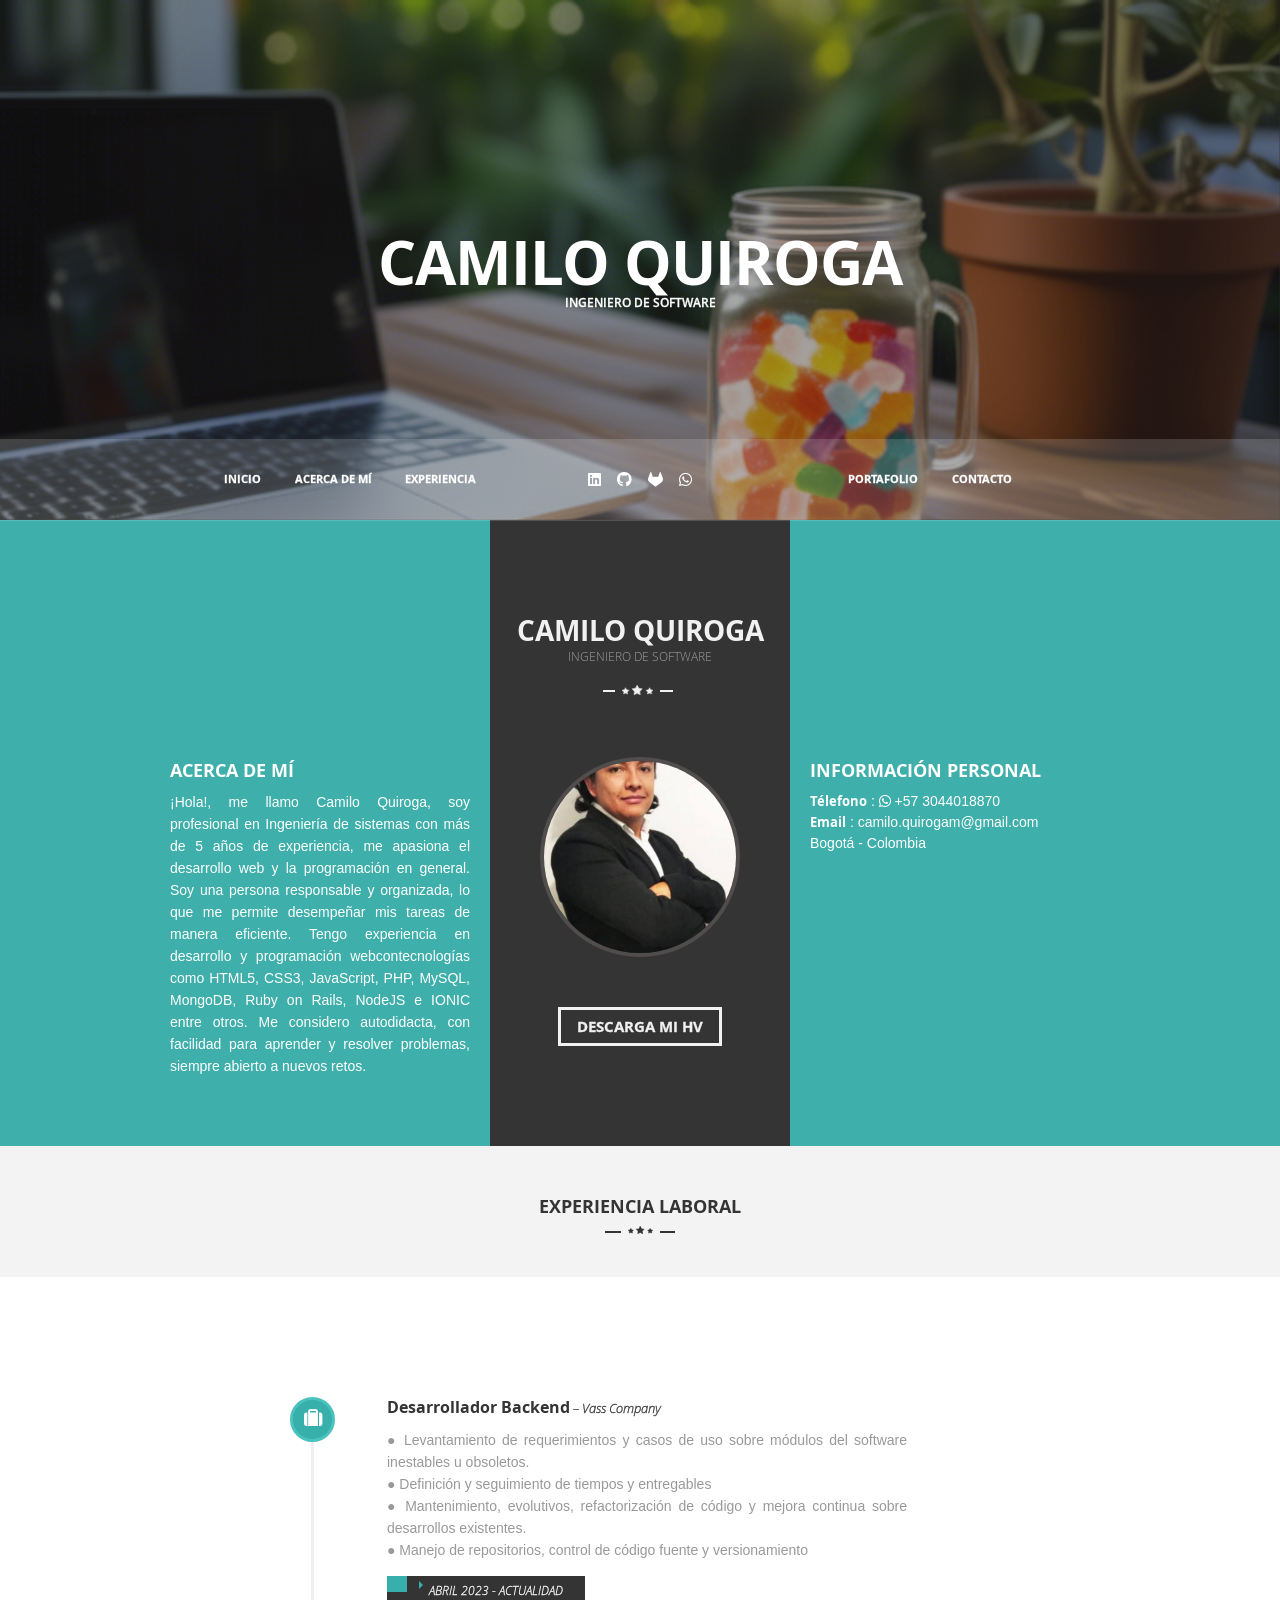
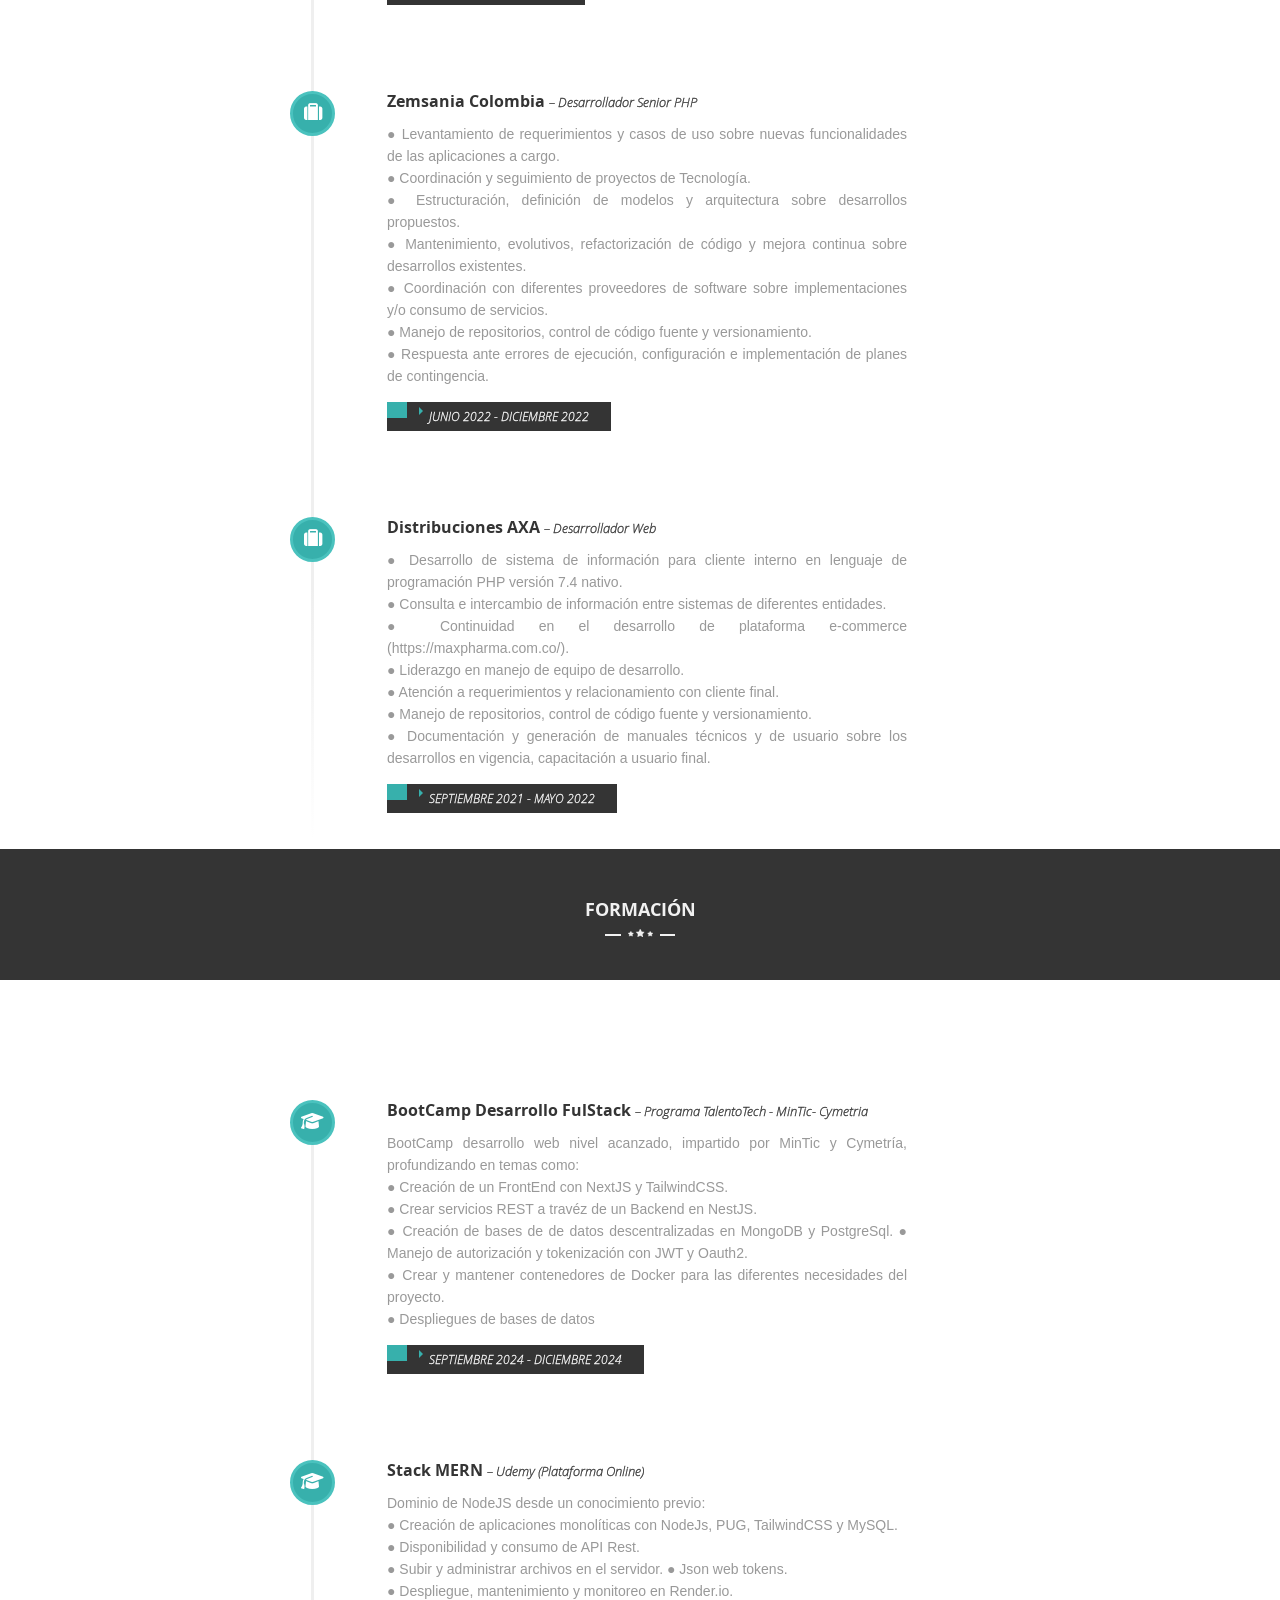
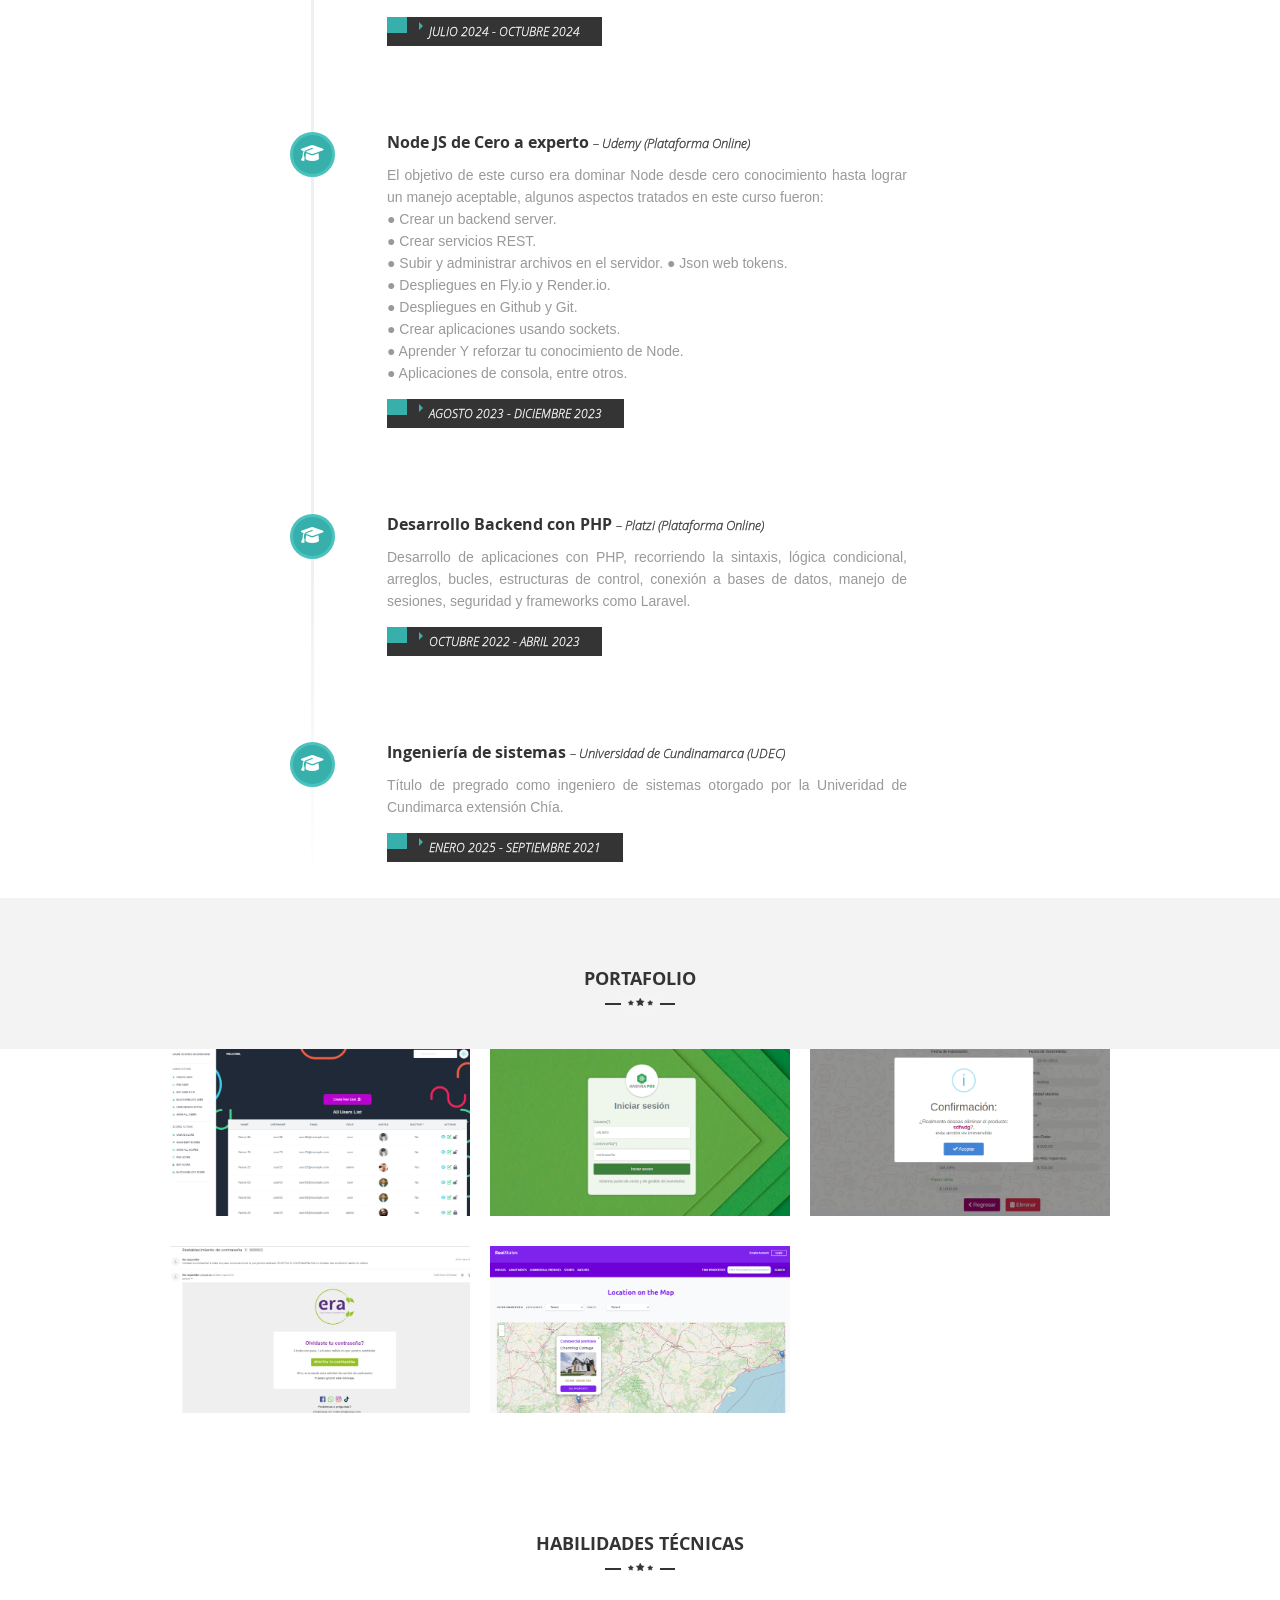
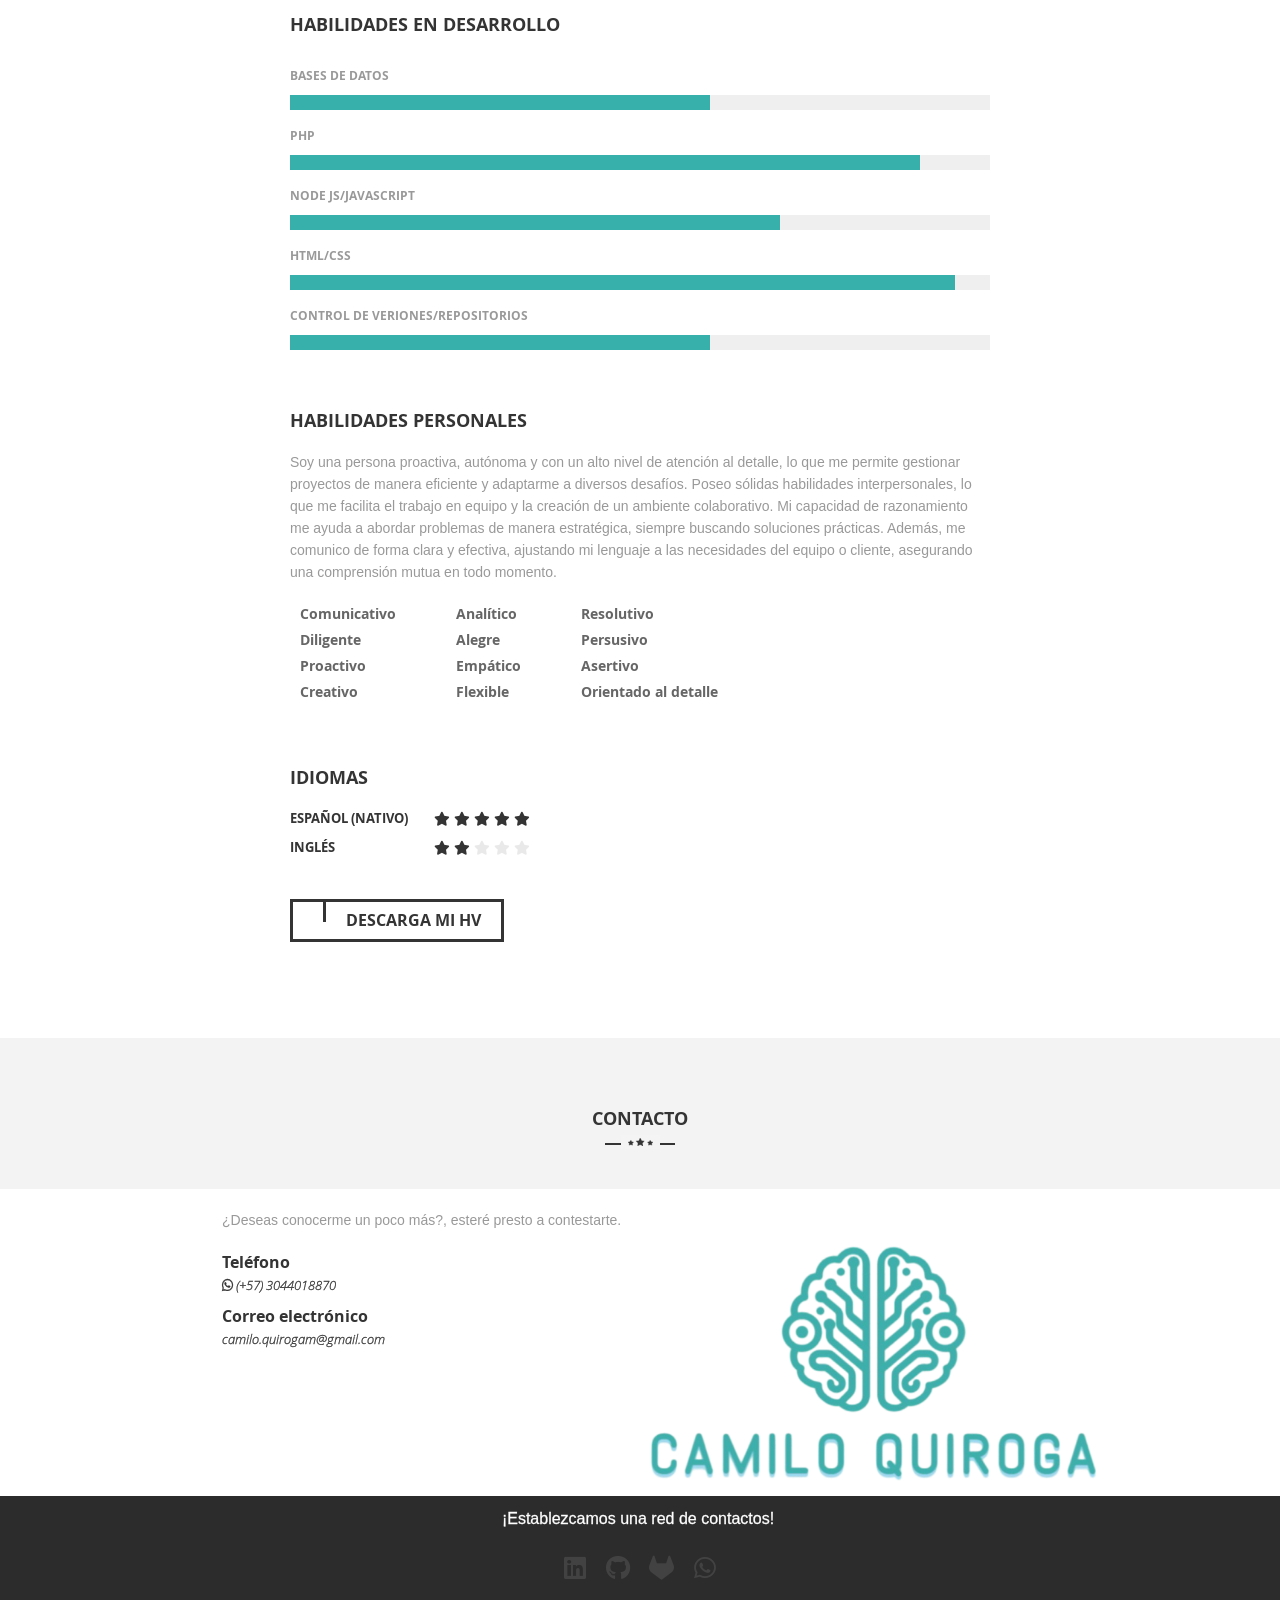
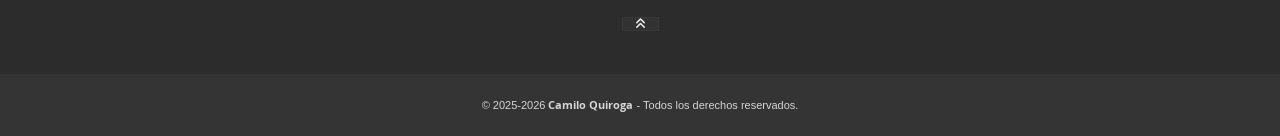
<file: ES/index.html>
<!DOCTYPE HTML>
<html>
<head>
	<meta http-equiv="Content-Type" content="text/html; charset=UTF-8">
	<meta name="author" content="Camilo Quiroga" />
	<meta name="viewport" content="width=device-width, initial-scale=1, maximum-scale=1">
	<title>Portafolio Camilo Quiroga</title>
	<link href="css/font.css" rel="stylesheet" type="text/css">
	<link href="css/etlinefont.css" rel="stylesheet" type="text/css">
	<link href="css/font-awesome.css" rel="stylesheet" type="text/css">
	<link href="css/base.css" rel="stylesheet" type="text/css">
	<link href="css/skeleton.css" rel="stylesheet" type="text/css">
	<link href="css/main.css" rel="stylesheet" type="text/css">
	<link href="css/magnific-popup.css" rel="stylesheet"  />
	<link href="css/flexslider.css" rel="stylesheet" />
	<link rel="icon" type="image/x-icon" href="images/favicon.ico">
	<link rel="stylesheet" href="https://cdnjs.cloudflare.com/ajax/libs/font-awesome/6.6.0/css/all.min.css" integrity="sha512-Kc323vGBEqzTmouAECnVceyQqyqdsSiqLQISBL29aUW4U/M7pSPA/gEUZQqv1cwx4OnYxTxve5UMg5GT6L4JJg==" crossorigin="anonymous" referrerpolicy="no-referrer" />
</head>
<body>
	<!-- Preloader -->
	<!-- <div id="loader">
	<!-- Preloader inner -->
	  <div id="loaderInner">
		<!-- Loader bars -->
			<div class="loaderBars">
				<span class="bar1 bar"></span>
				<span class="bar2 bar"></span>
				<span class="bar3 bar"></span>
			</div>
		<!-- End loader bars -->
	  </div>
	<!-- End preloader inner -->
	</div>
	<!-- End preloader -->
<!--Wrapper-->
<div id="wrapper">
	<!--Profile teaser-->
	<div class="profileTeaser ">
		<!--teaser-->
		<div class="teaser">
			<ul class="slide">
				<li><img src="images/profileImages/banner.jpg" class="slide" alt=""/>
						<div class="caption">
							<h1>Camilo Quiroga</h1>
							<p>Ingeniero de Software</p>
						</div>
				</li>
			</ul>
		</div>
		<!--End teaser-->
	</div>
	<!--End profile teaser-->
	<!--Header-->
	<header id="header" class="base">
		<!--Main header-->
			<div class="mainHeader default">
				<!--Container-->
			<div class="container clearfix">
				<a href="#" class="mobileBtn" ><i class="fa fa-bars"></i></a>
					<div class="six columns nav first">
							<!--Navigation-->
								<nav class="mainNav" >
								<ul>
									<li><a class="scroll" href="#wrapper">Inicio</a></li>
									<li><a class="scroll" href="#about">Acerca de mí</a></li>
									<li><a class="scroll" href="#resume">Experiencia</a></li>
								</ul>
								</nav>
							<!--End navigation-->
					</div>
			<div class="four columns headerSocials">
				<ul>
					<li><a href="https://www.linkedin.com/in/camilo-quiroga-b33b38131/"><i class="fa-brands fa-linkedin"></i></a></li>
					<li><a href="https://github.com/CQuiroga"><i class="fa-brands fa-github"></i></a></li>
					<li><a href="https://gitlab.com/camilo.quirogam"><i class="fa-brands fa-gitlab"></i></a></li>
					<li><a href="https://api.whatsapp.com/send/?phone=573044018870&text&type=phone_number&app_absent=0">
						<i class="fa-brands fa-whatsapp"></i></li></a>
					</li>
				</ul>
			</div>
				<div class="six columns nav second">
						<!--Navigation-->
							<nav class="mainNav" >
							<ul>
								<li><a class="scroll" href="#portfolio">Portafolio</a></li>
								<li><a class="scroll" href="#contact">Contacto</a></li>
							</ul>
							</nav>
						<!--End navigation-->
				</div>
			</div>
				<!--End container-->
			</div>
				<!--End main header-->
	</header>
	<!--End header-->
	<!--About section-->
			<section id="about" class="bgGreenDark">
						<!--Container-->
						<div class="container clearfix">
							<!--Intro-->
							<div class="one-third column intro">
								<h1>Acerca de mí</h1>
								<p style="text-align: justify;">
									¡Hola!, me llamo Camilo Quiroga, soy profesional en Ingeniería de sistemas con más de 5 años de experiencia,
									me apasiona el desarrollo web y la programación en general. Soy una persona responsable y organizada, 
									lo que me permite desempeñar mis tareas de manera eficiente. 
									Tengo experiencia en desarrollo y programación webcontecnologías como HTML5, CSS3, JavaScript, 
									PHP, MySQL, MongoDB, Ruby on Rails, NodeJS e IONIC entre otros. Me considero autodidacta, con facilidad para aprender y resolver problemas, 
									siempre abierto a nuevos retos.
								</p>
							</div>
							<!--End intro-->
							<!--Profile-->
							<div class="one-third column profile tCenter bgGreyDark">
								<div class="innerProfile ">
							<div class="introTitle">
							<h1 class="prfTitle">Camilo Quiroga<span>Ingeniero de Software</span></h1>
							<img alt="" src="images/starL.png">
							</div>
							<div class="imgProfile">
								<img alt="" src="images/profileImages/foto.jpeg">
							</div>
							<a class=" btnLaunch " href="files/HV_Camilo_Quirogam.pdf">Descarga mi HV</a>
							</div>
							</div>
							<!--End profile-->
							<!--Info-->
							<div class="one-third column info">
								<h1>Información personal</h1>
								<ul>
									<li><span>Télefono</span> : 
										<a href="https://api.whatsapp.com/send/?phone=573044018870&text&type=phone_number&app_absent=0" target="_blank" style="color: white;" rel="noopener noreferrer">
											<i class="fa-brands fa-whatsapp"></i> +57 3044018870</li>
										</a>
									<li>
										<span>Email</span> : <a href="mailto:camilo.quirogam@gmail.com">camilo.quirogam@gmail.com</a>
									</li>
									<li>
										Bogotá - Colombia
									</li>
								</ul>
							</div>
							<!--End info-->	
						</div>
						<!--End container-->
			</section>
			<!--End about section-->
	<!--Resume section-->
	<section id="resume" class="tCenter">
			<div class="tgreyHolder bgGrey ofsTMedium">
			<!--Big title-->
			<div class="bigTitle ">	
			<h1>Experiencia Laboral</h1>
			<img alt="" src="images/star.png">
			</div>
			<!--End big title-->				
			</div>
				<!--Container-->
				<div class="container clearfix">
			<!--Resume details-->							
					<div class="twelve columns resumeDetails margHTop margHBottom">
						<!--Employment-->
						<div class="employment">
							<!--Em-->
							<div class="em clearfix">
								<div class="dtIco">
									<span class="ico"><i class="fa fa-suitcase"></i></span>
								</div>
								<div class="det">
									<h3>Desarrollador Backend<span> – Vass Company</span> </h3>
									<p>● Levantamiento de requerimientos y casos de uso sobre módulos del
										software inestables u obsoletos. <br>
										● Definición y seguimiento de tiempos y entregables <br>
										● Mantenimiento, evolutivos, refactorización de código y mejora continua
										sobre desarrollos existentes. <br>
										● Manejo de repositorios, control de código fuente y versionamiento </p>
										<div class="date">
									<i class="fa fa-calendar-o"></i>
										<span>abril 2023 - Actualidad</span>
									</div>
								</div>
							</div>
							<!--End em-->
								<!--Em-->
								<div class="em clearfix">
									<div class="dtIco">
										<span class="ico"><i class="fa fa-suitcase"></i>
										</span>
									</div>
									<div class="det">
										<h3>Zemsania Colombia <span> – Desarrollador Senior PHP</span> </h3>
										<p>
											● Levantamiento de requerimientos y casos de uso sobre nuevas
											funcionalidades de las aplicaciones a cargo. <br>
											● Coordinación y seguimiento de proyectos de Tecnología. <br>
											● Estructuración, definición de modelos y arquitectura sobre desarrollos
											propuestos. <br>
											● Mantenimiento, evolutivos, refactorización de código y mejora continua
											sobre desarrollos existentes. <br>
											● Coordinación con diferentes proveedores de software sobre
											implementaciones y/o consumo de servicios. <br>
											● Manejo de repositorios, control de código fuente y
											versionamiento. <br>
											● Respuesta ante errores de ejecución, configuración e
											implementación de planes de contingencia.</p>
											<div class="date">
											<i class="fa fa-calendar-o"></i>
											<span>junio 2022 - diciembre 2022</span>
										</div>
									</div>
								</div>
								<!--End em-->
								<!--Em-->
								<div class="em clearfix">
									<div class="dtIco">
										<span class="ico"><i class="fa fa-suitcase"></i>
										</span>
									</div>
									<div class="det">
										<h3>Distribuciones AXA <span> – Desarrollador Web</span> </h3>
										<p>
											● Desarrollo de sistema de información para cliente interno en lenguaje
											de programación PHP versión 7.4 nativo. <br>
											● Consulta e intercambio de información entre sistemas de diferentes
											entidades. <br>
											● Continuidad en el desarrollo de plataforma e-commerce
											(https://maxpharma.com.co/). <br>
											● Liderazgo en manejo de equipo de desarrollo. <br>
											● Atención a requerimientos y relacionamiento con cliente final. <br>
											● Manejo de repositorios, control de código fuente y
											versionamiento. <br>
											● Documentación y generación de manuales técnicos y de usuario sobre
											los desarrollos en vigencia, capacitación a usuario final.</p>
											<div class="date">
											<i class="fa fa-calendar-o"></i>
											<span>septiembre 2021 - mayo 2022</span>
										</div>
									</div>
								</div>
								<!--End em-->
						</div>
						<!--End employment-->
						</div>
					<!--End resume details-->
					</div>
					<!--End container-->
						<div class="tdarkHolder bgGreyDark ofsTMedium">
						<!--Big title-->
						<div class="bigTitle dark">	
						<h1>Formación</h1>
						<img alt="" src="images/starL.png">
						</div>
						<!--End big title-->				
						</div>
							<!--Container-->
							<div class="container clearfix">
						<!--Resume details-->							
								<div class="twelve columns resumeDetails margHTop margHBottom">
									<!--Education-->
									<div class="education">
										<!--Ed-->
										<div class="ed clearfix">
											<div class="dtIco">
												<span class="ico"><i class="fa fa-graduation-cap"></i></span>
											</div>
											<div class="det">
												<h3>BootCamp Desarrollo FulStack <span> – Programa TalentoTech - MinTic- Cymetria</span> </h3>
												<p>BootCamp desarrollo web nivel acanzado, impartido por MinTic y Cymetría, profundizando en temas como: <br>
													● Creación de un FrontEnd con NextJS y TailwindCSS. <br>
													● Crear servicios REST a travéz de un Backend en NestJS. <br>
													● Creación de bases de de datos descentralizadas en MongoDB y PostgreSql.
													● Manejo de autorización y tokenización con JWT y Oauth2. <br>
													● Crear y mantener contenedores de Docker para las diferentes necesidades del proyecto. <br>
													● Despliegues de bases de datos<br>
													<div class="date">
													<i class="fa fa-calendar-o"></i>
													<span>Septiembre 2024 - Diciembre 2024</span>
												</div>
											</div>
										</div>
										<div class="ed clearfix">
											<div class="dtIco">
												<span class="ico"><i class="fa fa-graduation-cap"></i></span>
											</div>
											<div class="det">
												<h3>Stack MERN <span> – Udemy (Plataforma Online)</span> </h3>
												<p>Dominio de NodeJS desde un conocimiento previo: <br>
													● Creación de aplicaciones monolíticas con NodeJs, PUG, TailwindCSS y MySQL. <br>
													● Disponibilidad y consumo de API Rest. <br>
													● Subir y administrar archivos en el servidor.
													● Json web tokens. <br>
													● Despliegue, mantenimiento y monitoreo en Render.io. <br>
													<div class="date">
													<i class="fa fa-calendar-o"></i>
													<span>Julio 2024 - Octubre 2024</span>
												</div>
											</div>
										</div>
										<div class="ed clearfix">
											<div class="dtIco">
												<span class="ico"><i class="fa fa-graduation-cap"></i></span>
											</div>
											<div class="det">
													<h3>Node JS de Cero a experto <span> – Udemy (Plataforma Online)</span> </h3>
													<p>El objetivo de este curso era dominar Node desde cero conocimiento hasta lograr un manejo aceptable, algunos aspectos tratados en este curso fueron: <br>
														● Crear un backend server. <br>
														● Crear servicios REST. <br>
														● Subir y administrar archivos en el servidor.
														● Json web tokens. <br>
														● Despliegues en Fly.io y Render.io. <br>
														● Despliegues en Github y Git. <br>
														● Crear aplicaciones usando sockets. <br>
														● Aprender Y reforzar tu conocimiento de Node. <br>
														● Aplicaciones de consola, entre otros. </p>
														<div class="date">
														<i class="fa fa-calendar-o"></i>
														<span>Agosto 2023 - Diciembre 2023</span>		
											</div>	
										</div>
										</div>
										<!--End ed-->
											<!--Ed-->
											<div class="ed clearfix">
												<div class="dtIco">
													<span class="ico"><i class="fa fa-graduation-cap"></i></span>
												</div>
												<div class="det">
													<h3>Desarrollo Backend con PHP <span> – Platzi (Plataforma Online)</span> </h3>
													<p>Desarrollo de aplicaciones con PHP, recorriendo la sintaxis, lógica condicional, arreglos, bucles, estructuras de control, conexión a bases de datos, manejo de sesiones, seguridad y frameworks como Laravel. </p>
														<div class="date">
															<i class="fa fa-calendar-o"></i>
															<span>Octubre 2022 - Abril 2023</span>
														</div>
											</div>
											</div>
						
											<!--End ed-->
											<!--Ed-->
											<div class="ed clearfix">
												<div class="dtIco">
													<span class="ico"><i class="fa fa-graduation-cap"></i></span>
												</div>
												<div class="det">
													<h3>Ingeniería de sistemas <span> – Universidad de Cundinamarca (UDEC)</span> </h3>
													<p>Título de pregrado como ingeniero de sistemas otorgado por la Univeridad de Cundimarca extensión Chía. </p>
														<div class="date">
														<i class="fa fa-calendar-o"></i>
														<span>enero 2025 - septiembre 2021</span>
													</div>
												</div>
											</div>
											<!--End ed-->
									</div>
									<!--End education-->
									</div>
								<!--End resume details-->
								</div>
								<!--End container-->
		<!--Portfolio section-->
		<section id="portfolio">
			<!--Title grey holder -->
		<div class="tgreyHolder bgGrey ofsInTop">
			<!--Big title-->
			<div class="bigTitle tCenter">	
			<h1>Portafolio</h1>
			<img src="images/star.png" alt="">
			</div>
			<!--End big title-->				
			</div>
			<!--End title grey holder-->
			<!--Container-->
			<div class="container clearfix">
					<!-- Works list -->
					<div class=" works clearfix ">
						<!--Portfolio-->
							<ul class="portfolio clearfix tCenter">
				<li class="item one-third column " data-id="id-1" data-type="catWeb">
					<div class="itemDesc">
						<div class="itemDescInner">
						<h3>Game Scores<span> - Aplicación Web</span></h3>
						<div class=" itemBtn ">
						<a  href="images/portfolioImages/gameScores.png" class=" folio"><i class="fa fa-expand"></i></a>
						<a href="gameScores.html">Ver >></i></a>
						</div>
						</div>
					</div>
						<img src="images/portfolioImages/gameScores.png" alt="">
				</li>
				<li class="item one-third column " data-id="id-2" data-type="catWeb">
					<div class="itemDesc">
							<div class="itemDescInner">
							<h3>Andina POS<span> - Aplicación Monolítica</span></h3>
							<div class=" itemBtn ">
								<a  href="images/portfolioImages/andinaPOS.png" class=" folio"><i class="fa fa-expand"></i></a>
								<a href="andinaPOS.html">Ver >></a>
							</div>
							</div>
					</div>
					<img src="images/portfolioImages/andinaPOS.png" alt="">
				</li>
				<li class="item one-third column " data-id="id-3" data-type="catGraphic">
					<div class="itemDesc">
							<div class="itemDescInner">
							<h3>Pepitass<span> - Software veterinario</span></h3>
							<div class=" itemBtn ">
								<a  href="images/portfolioImages/pepitass.png" class=" folio"><i class="fa fa-expand"></i></a>
								<a href="./pepitass.html">Ver >></a>
							</div>
							</div>
					</div>
					<img src="images/portfolioImages/pepitass.png" alt="">
				</li>
				<li class="item one-third column " data-id="id-4" data-type="catGraphic">
					<div class="itemDesc">
							<div class="itemDescInner">
							<h3>Era S.A.S<span> - API Rest / FrontEnd</span></h3>
							<div class=" itemBtn ">
								<a  href="images/portfolioImages/era.png" class=" folio"><i class="fa fa-expand"></i></a>
								<a href="eraSAS.html" >Ver >></a>
							</div>
							</div>
					</div>
					<img src="images/portfolioImages/era.png" alt="">
				</li>
				<li  class="item one-third column " data-id="id-5" data-type="catGraphic">
					<div class="itemDesc">
						<div class="itemDescInner">
						<h3>Real estates<span> - Aplicación Monolítica</span></h3>
						<div class=" itemBtn ">
							<a  href="images/portfolioImages/realEstates.png" class=" folio"><i class="fa fa-expand"></i></a>
							<a href="realEstates.html" >Ver >></a>
						</div>
						</div>
					</div>
					<img src="images/portfolioImages/realEstates.png" alt="">
				</li>
				</ul>
				<!--End portfolio-->
				</div>
				<!-- End works list -->
				</div>
				<!--End container-->
		</section>
		<!--End portfolio section-->
					<!--Skills-->			
					<div class="skills ofsTop ">
						<!--Big title-->
						<div class="bigTitle ">	
						<h1>Habilidades Técnicas</h1>
						<img src="images/star.png" alt="">
						</div>
						<!--End big title-->
						<!--Container-->
							<div class="container clearfix">							
							<!--Skills content-->
							<div class="skillsContent  twelve columns   margHBottom tLeft">
									<!--Skill-->
									<div class="skill ofsInBottom">
										<!--Skill title-->
										<div class="skillTitle ofsInBottom">
											<h1>Habilidades en desarrollo</h1>
										</div>
										<!--End skill title-->
										<!--Skill inner-->
										<div class="skillInner">
											<div class="skillBar">            
												 <div class="skillbarHolder">
												  <div class="skillbarTitle">Bases de datos</div>
												  <div class="percentage progra percent60"></div>    
												  </div>              
											</div>
											<div class="skillBar">            
											     <div class="skillbarHolder">
											      <div class="skillbarTitle">PHP</div>
											      <div class="percentage progra percent90"></div>    
											      </div>              
											</div>
											<div class="skillBar">            
											     <div class="skillbarHolder">
											      <div class="skillbarTitle">Node JS/Javascript</div>
											      <div class="percentage progra percent50"></div>    
											      </div>              
											</div>
											<div class="skillBar">            
											     <div class="skillbarHolder">
											      <div class="skillbarTitle">Html/Css</div>
											      <div class="percentage progra percent95"></div>    
											      </div>              
											</div>
											<div class="skillBar">            
												<div class="skillbarHolder">
												 <div class="skillbarTitle">Control de veriones/Repositorios</div>
												 <div class="percentage progra percent60"></div>    
												 </div>              
										   </div>
											</div>
											<!--End skill inner-->
									</div>
									<!--End skill-->
										<!--Skill-->
										<div class="skill ofsInBottom">
											<!--Skill title-->
											<div class="skillTitle ofsBSmall">
												<h1>Habilidades Personales</h1>
											</div>
											<!--End skill title-->
											<!--Skill inner-->
											<div class="skillInner">
												<div class="introSkill">
													<p>Soy una persona proactiva, autónoma y con un alto nivel de atención al detalle, 
														lo que me permite gestionar proyectos de manera eficiente y adaptarme a diversos desafíos. Poseo sólidas habilidades interpersonales,
														lo que me facilita el trabajo en equipo y la creación de un ambiente colaborativo. Mi capacidad de razonamiento me ayuda 
														a abordar problemas de manera estratégica, siempre buscando soluciones prácticas. Además, me comunico de forma clara y efectiva, 
														ajustando mi lenguaje a las necesidades del equipo o cliente, asegurando una comprensión mutua en todo momento. </p>	
												</div>
													<div class="personal ofsTSmall clearfix">	
														<ul class="pList">
														<li><i class="fa fa-arrow-circle-o-right"></i>Comunicativo</li>
														<li><i class="fa fa-arrow-circle-o-right"></i>Diligente</li>
														<li><i class="fa fa-arrow-circle-o-right"></i>Proactivo </li>
														<li><i class="fa fa-arrow-circle-o-right"></i>Creativo </li>
													</ul>
														<ul class="pList">
														<li><i class="fa fa-arrow-circle-o-right"></i>Analítico</li>
														<li><i class="fa fa-arrow-circle-o-right"></i>Alegre</li>
														<li><i class="fa fa-arrow-circle-o-right"></i>Empático</li>
														<li><i class="fa fa-arrow-circle-o-right"></i>Flexible</li>
													</ul>
														<ul class="pList">
														<li><i class="fa fa-arrow-circle-o-right"></i>Resolutivo</li>
														<li><i class="fa fa-arrow-circle-o-right"></i>Persusivo</li>
														<li><i class="fa fa-arrow-circle-o-right"></i>Asertivo</li>
														<li><i class="fa fa-arrow-circle-o-right"></i>Orientado al detalle</li>			
													</ul>
													</div>
												</div>
												<!--End skill inner-->
										</div>
										<!--End skill-->
											<!--Skill-->
											<div class="skill ofsBMedium">
												<!--Skill title-->
												<div class="skillTitle ofsBSmall">
													<h1>Idiomas</h1>
												</div>
												<!--End skill title-->
												<!--Skill inner-->
												<div class="skillInner">
													<ul class="langList clearfix" style="display:grid;">
														<li>
															<h4>Español (nativo)</h4>
															<div class="rating">
															<span><i class="fa fa-star"></i></span>
															<span><i class="fa fa-star"></i></span>
															<span><i class="fa fa-star"></i></span>
															<span><i class="fa fa-star"></i></span>
															<span><i class="fa fa-star"></i></span>
															</div>
														</li>
															<li>
															<h4>Inglés</h4>
															<div class="rating">
															<span>	<i class="fa fa-star"></i></span>
															<span><i class="fa fa-star"></i></span>
															<span class="transparent"><i class="fa fa-star"></i></span>	
															<span class="transparent"><i class="fa fa-star"></i></span>	
															<span class="transparent"><i class="fa fa-star"></i></span>	
															</div>
														</li>
													</ul>
													</div>
													<!--End skill inner-->
											</div>
											<!--End skill-->
											<!--Bet Buttons-->
											<div class="getBtn">
												<div class="getCv">
												<a href="files/HV_Camilo_Quirogam.pdf"><i class="fa fa-arrow-circle-o-down"></i>
												<h3>Descarga mi HV</h3>
												</a>
												</div>
											</div>
											<!--End get buttons-->
							</div>
							<!--End skills content-->
						</div>
						<!--End container-->
					</div>
					<!--End skills-->	
	</section>
	<!--End resume section-->
							<!--Contact section-->
							<section id="contact" class=" contact ofsTop">
								<!--Big title-->
								<div class="tgreyHolder bgGrey ofsInTop">
									<div class="bigTitle tCenter">	
									<h1>Contacto</h1>
									<img src="images/star.png" alt="">
									</div>
								</div>
									<!--Contact inner-->
									<div class="contactInner clearfix">
									<!--Container-->
									<div class="container clearfix">
										<div class="sixteen columns">
											<!--Contact form-->
											<div class="contactForm">
														<!--Input columns-->
														<div class="inputColumns clearfix">
														<div class="column1">
															<div class="columnInner">
																<div class="det">
																	<p>¿Deseas conocerme un poco más?, esteré presto a contestarte. </p>
																	<br>
																	<h3>Teléfono <span> <br>
																		<a href="https://api.whatsapp.com/send/?phone=573044018870&text&type=phone_number&app_absent=0" target="_blank">
																			<i class="fa-brands fa-whatsapp"></i> (+57) 3044018870</a></span> 
																   </h3>
																   <h3>Correo electrónico <span> <br>
																	<a href="mailto:camilo.quirogam@gmail.com">camilo.quirogam@gmail.com</a>
																</span> 
															   </h3>
																</div>
																</p>
															</div>
														</div>
														<!--Column-->
														<div class="column2">
															<div class="columnInner">
															 <img src="images/logo.png" alt="">
															</div>
														</div>
														<!--End column-->
														</div>
														<!--End input columns-->
												<!--Contact form message-->
												<!--End contact form message-->
											</div>
											<!--End contact form-->
										</div>
										</div>
										<!--End container-->
										</div>
										<!--End contact inner-->
							</section>
							<!--End contact section-->
								<!--Instagram feed-->
								<section class="instagramFeed">
									<!--Instagram inner-->
									<div class="instaInner">
										<div class="insta">
											<div class="instaTitle">
											<i class="fa fa-instagram"></i>
											<h3>¡Establezcamos una red de contactos!</h3>
										</div>
										</div>
									<ul class="instaFeed" id="instafeed"></ul>
									</div>
									<!--End instagram inner-->
								</section>
								<!--End instagram feed-->
								<!--Footer-->	
								<footer id="footer" class="footer tCenter">
								<!--Footer top-->
								<div class="footerTop ofsInTop ofsBMedium">
										<!--Container-->
										<div class="container clearfix">
												<!--Footer top inner-->
												<div class="ftInner">
												<ul class="socialsFooter">
													<li><a href="https://www.linkedin.com/in/camilo-quiroga-b33b38131/"><i class="fa-brands fa-linkedin"></i></a></li>
													<li><a href="https://github.com/CQuiroga"><i class="fa-brands fa-github"></i></a></li>
													<li><a href="https://gitlab.com/camilo.quirogam"><i class="fa-brands fa-gitlab"></i></a></li>
													<li><a href="https://api.whatsapp.com/send/?phone=573044018870&text&type=phone_number&app_absent=0" target="_blank" style="color: white;" rel="noopener noreferrer">
														<i class="fa-brands fa-whatsapp"></i></a>
													</li>
												</ul>
												<div class="top">
													<a class="scroll" href="#wrapper"><i class="fa fa-angle-double-up"></i></a>
												</div>	
												</div>
												<!--End footer top inner-->
										</div>
											<!--End container-->
								</div>
								<!--End footer top-->
							<!--Footer bottom-->
							<div class="footerBottom ofsTSmall ofsBSmall">
									<!--Container-->
									<div class="container clearfix">
											<!--Footer bottom inner-->
											<div class="fbInner">
											<p>&copy; 2025-2026 <span class="brand">Camilo Quiroga</span> -  Todos los derechos reservados.</p>
											</div>
											<!--End footer bottom inner-->
							</div>
								<!--End container-->
							</div>
								<!--End footer bottom-->
						</footer>
					<!--End footer-->
</div>
<!--End wrapper-->
<!--Javascript-->
<script src="js/jquery-1.9.1.min.js" type="text/javascript"></script>
<script src="js/jquery-migrate-1.2.1.js" type="text/javascript"></script>
<script src="js/jquery.flexslider-min.js" type="text/javascript"></script>
<script src="js/jquery.easing.1.3.js" type="text/javascript"></script>
<script src="js/jquery.smooth-scroll.js" type="text/javascript"></script>
<script src="js/jquery.quicksand.js" type="text/javascript"></script>
<script src="js/modernizr.custom.js" type="text/javascript"></script>
<script src="js/jquery.magnific-popup.js" type="text/javascript"></script>
<script src="js/jquery.tweet.js" type="text/javascript"></script>
<script src="js/spectragram.min.js" type="text/javascript"></script>
<script src="js/Placeholders.min.js" type="text/javascript"></script>
<script src="js/script.js" type="text/javascript"></script>
<!-- Google analytics -->
<!-- End google analytics -->
</body>
</html>
</file>
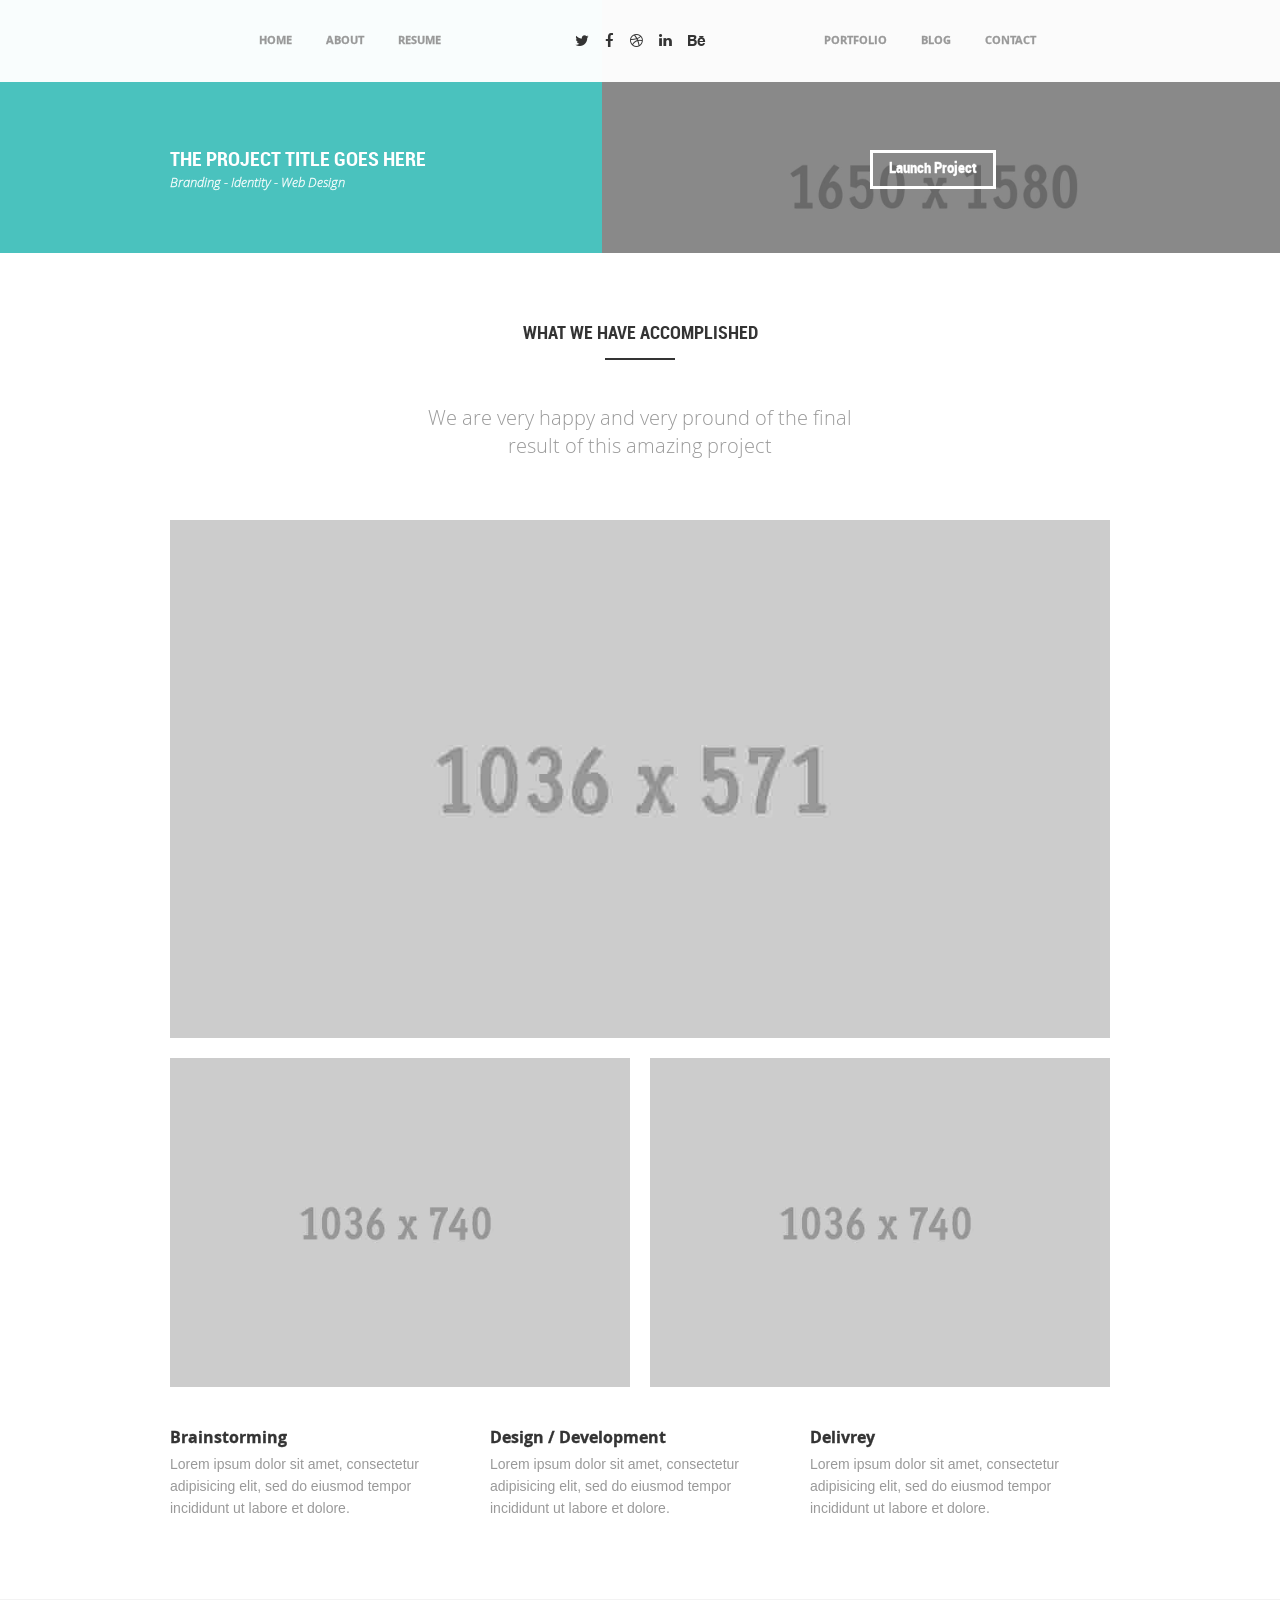
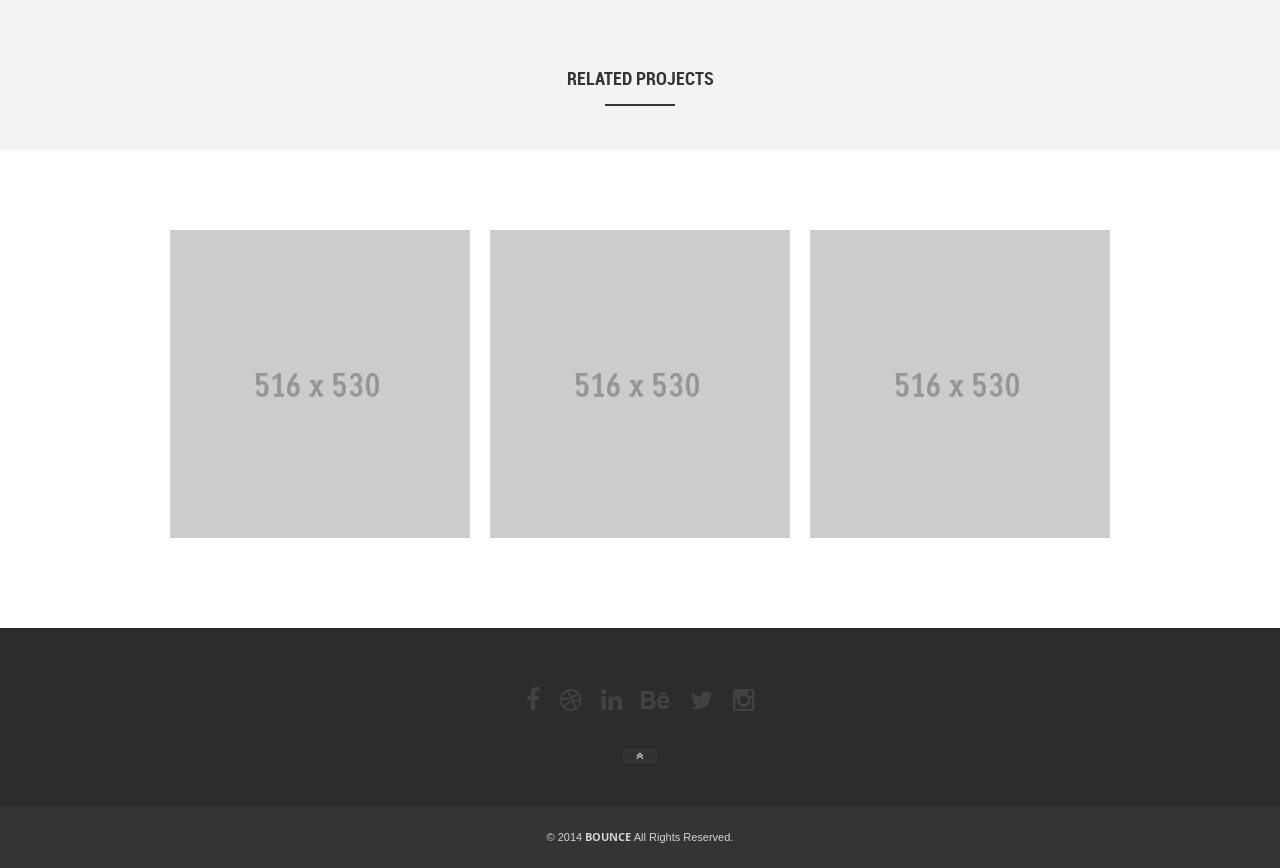
<file: EN/project.html>
<!DOCTYPE HTML>
<html>
<head>
<meta http-equiv="Content-Type" content="text/html; charset=UTF-8">
<meta name="author" content="Benaissa Ghrib" />
<meta name="viewport" content="width=device-width, initial-scale=1, maximum-scale=1">

<title>BOUNCE : Creative One Page Template</title>

<!--Stylesheet-->

<!--[if IE 7]>
<link rel="stylesheet" href="css/fontello-ie7.css"><![endif]-->

<link href="css/font.css" rel="stylesheet" type="text/css">
<link href="css/etlinefont.css" rel="stylesheet" type="text/css">
<link href="css/font-awesome.css" rel="stylesheet" type="text/css">
<link href="css/base.css" rel="stylesheet" type="text/css">
<link href="css/skeleton.css" rel="stylesheet" type="text/css">
<link href="css/main.css" rel="stylesheet" type="text/css">
<link href="css/magnific-popup.css" rel="stylesheet"  />
<link href="css/flexslider.css" rel="stylesheet" />



<!--[if lt IE 9]>
<script src="http://html5shiv.googlecode.com/svn/trunk/html5.js"></script>
<![endif]-->


<!--[if lt IE 8]>
<style>
/* For IE < 8 (trigger hasLayout) */
.clearfix {
    zoom:1;
}
</style>
<![endif]-->




</head>

<body>

	<!-- Preloader -->
	<div id="loader">
			<!-- Preloader inner -->
	  <div id="loaderInner">
	  	
		<!-- Loader bars -->
			<div class="loaderBars">
				<span class="bar1 bar"></span>
				<span class="bar2 bar"></span>
				<span class="bar3 bar"></span>
			</div>
			<!-- End loader bars -->
	
	  </div>
	<!-- End preloader inner -->
	</div>
	<!-- End preloader -->
	


<!--Wrapper-->
<div id="wrapper">


	<!--Header-->
	<header id="header" class="fixed switchedHeader">
		
		<!--Main header-->
			<div class="mainHeader">
				
				
					<!--Container-->
				<div class="container clearfix">


					<a href="#" class="mobileBtn" ><i class="fa fa-bars"></i></a>
						<div class="six columns nav first">
								<!--Navigation-->
									<nav class="mainNav" >

									<ul>
										<li><a href="index.html">home</a></li>
										<li><a href="index.html#about">about</a></li>
										<li><a href="index.html#resume">resume</a></li>

									</ul>

									</nav>
								<!--End navigation-->

						</div>

				<div class="four columns headerSocials">
					<ul>
					<li><a href="#"><i class="fa fa-twitter"></i></a></li>
					<li><a href="#"><i class="fa fa-facebook"></i></a></li>
					<li><a href="#"><i class="fa fa-dribbble"></i></a></li>
					<li><a href="#"><i class="fa fa-linkedin"></i></a></li>
					<li><a href="#"><i class="fa fa-behance"></i></a></li>
			</ul>
				</div>


					<div class="six columns nav second">
							<!--Navigation-->
								<nav class="mainNav" >

								<ul>
									<li><a  href="index.html#portfolio">Portfolio</a></li>
									<li><a  href="index.html#blog">BLog</a></li>
									<li><a  href="index.html#contact">Contact</a></li>

								</ul>

								</nav>
							<!--End navigation-->

					</div>

				</div>
					<!--End container-->
			
	
			</div>
				<!--End main header-->
	
	</header>
	<!--End header-->

	
	
							<!--Single teaser -->
	
						<section class="singleTeaser ofsTop">
							
							
							
									<!--Single teaser holder-->
								<div class="stHolder">


									<!--Images teaser single-->
									<div class="imgTS"></div>
									<!--End single teaser images-->

									<!--Container-->
									<div class="container clearfix">

										<!--Single teaser inner-->
										<div class="stInner ten columns margBottom margMTop ">
											
											<div class="projectDetails">
												
												<div class="projTitle">
													
													<h1>the project title goes here</h1>
													<p> Branding - Identity - Web Design</p>
													
													</div>
												

											</div>
											
											
										</div>
										
										<!--End single teaser inner-->
										
										
										
										<div class="six columns margBottom margMTop">
										<a href="#" class=" btnLaunch" >Launch Project</a>	
										</div>
														
														
														
										</div>
										<!--End container-->
										
								
								</div>
								<!--End single teaser holder-->
							
		
						</section>
							<!--End single teaser-->
							
							
							
							
					
					
								<!--Single details-->
								<section class="singleDetails ofsInTop margBottom">





										<!--Big title-->
										<div class="bigTitle tCenter ">	
										<h1>what we have accomplished </h1>
										<img src="images/star.png" alt="">
										</div>
										<!--End big title-->
										
										
										
										
										
										
										<!--Container-->	
										<div class="container clearfix">

										<!--Small intro-->
										<div class="smallIntro margBottom tCenter">
											<p>We are very happy and very pround of the final result of this  amazing project
											</p>
										</div>
										<!--End small intro-->
										
										</div>
										<!--End container-->
										


											<!--Single holder-->
										<div class="singleHolder tCenter">
	
										<!--Container-->	
										<div class="container clearfix">
		
											<!--Project -->
											<div class="prj sixteen columns">
												
												<div class="prjInner">
													<!--Project link-->
													<div class="prjLink">
														<div class="prjLinkInner">
															<a  class="folio" href="images/portfolioImages/prL1.jpg"><i class="fa fa-expand"></i></a>
														</div>
													</div>
													<!--End project link-->

												<img class="prjImg" src="images/portfolioImages/prL1.jpg" alt="">
												</div>
												
											</div>
											<!--End project-->
											
			
											<!--Project -->
											<div class="prj eight columns">
												
													<!--Project link-->
													<div class="prjLink">
														<div class="prjLinkInner">
															<a  class="folio" href="images/portfolioImages/prL2.jpg"><i class="fa fa-expand"></i></a>
														</div>
													</div>
													<!--End project link-->

												<img class="prjImg" src="images/portfolioImages/prL2.jpg" alt="">
											</div>
											<!--End project-->
											
											
											
											<!--Project -->
											<div class="prj eight columns">
												
													<!--Project link-->
													<div class="prjLink">
														<div class="prjLinkInner">
															<a  class="folio" href="images/portfolioImages/prL3.jpg"><i class="fa fa-expand"></i></a>
														</div>
													</div>
													<!--End project link-->

												<img class="prjImg" src="images/portfolioImages/prL3.jpg" alt="">
											</div>
											<!--End project-->
	
										</div>	
										
										
										<!--Single holder details-->
										<div class="singleHolderDetails tLeft ofsTSmall">
											
											
											<!--Container-->
											<div class="container clearfix">
											
												<!--Step single-->
												<div class="stp one-third column ">
													<h3>Brainstorming</h3>
													<p>Lorem ipsum dolor sit amet, consectetur adipisicing elit, sed do eiusmod tempor incididunt
														 ut labore et dolore.</p>
												</div>
												<!--End step single-->




											<!--Step single-->
											<div class="stp one-third column ">
												<h3>Design / Development</h3>
												<p>Lorem ipsum dolor sit amet, consectetur adipisicing elit, sed do eiusmod tempor incididunt
													 ut labore et dolore.</p>
											</div>
											<!--End step single-->


											<!--Step single-->
											<div class="stp one-third column ">
												<h3>Delivrey</h3>
												<p>Lorem ipsum dolor sit amet, consectetur adipisicing elit, sed do eiusmod tempor incididunt
													 ut labore et dolore.</p>
											</div>
											<!--End step single-->
											
											</div>
											
											<!--End container-->
											
										</div>
										<!--Single holder details-->
										
										
	
										</div>
										<!--End single holder-->
										

									</section>
									<!--End single details-->
									
									
									
									
									
										<!--Related section-->
										<section class="related margBottom">


												<!--Title grey holder -->
											<div class="tgreyHolder bgGrey ofsInTop margLTop  margLBottom">


												<!--Big title-->
												<div class="bigTitle tCenter">	
												<h1>related projects</h1>
												<img src="images/star.png" alt="">
												</div>
												<!--End big title-->				
												</div>
												<!--End title grey holder-->


														<!--Container-->
												<div class="container clearfix">

														<!-- Works list -->
														<div class=" works clearfix ">
															<!--Portfolio-->
																<ul class="portfolio clearfix tCenter">


													<li class="item one-third column ">
														<div class="itemDesc">

															<div class="itemDescInner">
															<h3>Testy Raspberry<span> - web design</span></h3>
															<div class=" itemBtn ">
															<a  href="images/portfolioImages/w1.jpg" class=" folio"><i class="fa fa-expand"></i></a>
															<a href="project.html"><i class="fa fa-link"></i></a>
															</div>
															</div>
														</div>
															<img src="images/portfolioImages/w1.jpg" alt="">
													</li>



													<li class="item one-third column ">
														<div class="itemDesc">
																<div class="itemDescInner">
																<h3>Summer Time<span> - motion graphic</span></h3>
																<div class=" itemBtn ">
																	<a  class="popup-vimeo" href="http://player.vimeo.com/video/51173359"><i class="fa fa-expand"></i></a>
																	<a href="project_video.html"><i class="fa fa-link"></i></a>
																</div>
																</div>
														</div>
														<img src="images/portfolioImages/w3.jpg" alt="">
													</li>



													<li class="item one-third column ">
														<div class="itemDesc">
																<div class="itemDescInner">
																<h3>Skyscraper<span> - graphic design</span></h3>
																<div class=" itemBtn ">
																	<a  href="images/portfolioImages/w5.jpg" class=" folio"><i class="fa fa-expand"></i></a>
																	<a href="project.html"><i class="fa fa-link"></i></a>
																</div>
																</div>
														</div>
														<img src="images/portfolioImages/w5.jpg" alt="">
													</li>


													</ul>
													<!--End portfolio-->
													</div>
													<!-- End works list -->

													</div>
														<!--End container-->


											</section>
											<!--End related section-->

									

	

								
							<!--Footer-->	
							<footer id="footer" class="footer tCenter">
								
								
								
								<!--Footer top-->
								<div class="footerTop ofsInTop ofsBMedium">
										<!--Container-->
										<div class="container clearfix">
											
												<!--Footer top inner-->
												<div class="ftInner">

												
													
												<ul class="socialsFooter">



													<li><a href="#"><i class="fa fa-facebook"></i></a></li>
													<li><a href="#"><i class="fa fa-dribbble"></i></a></li>
													<li><a href="#"><i class="fa fa-linkedin"></i></a></li>
													<li><a href="#"><i class="fa fa-behance"></i></a></li>
													<li><a href="#"><i class="fa fa-twitter"></i></a></li>
													<li><a href="#"><i class="fa fa-instagram"></i></a></li>

												</ul>
												
												
												<div class="top">
												<a class="scroll" href="#wrapper"><i class="fa fa-angle-double-up"></i></a>
												</div>	
													
												</div>
												<!--End footer top inner-->
											
										</div>
										
								</div>
								<!--End footer top-->
								
								
								

							<!--Footer bottom-->
							<div class="footerBottom ofsTSmall ofsBSmall">
									<!--Container-->
									<div class="container clearfix">
										
											<!--Footer bottom inner-->
											<div class="fbInner">

											<p>&copy; 2014 <span class="brand">BOUNCE</span> All Rights Reserved.</p>
										
											</div>
											
											<!--End footer bottom inner-->


							</div>
								<!--End container-->
							</div>
								<!--End footer bottom-->


						</footer>
					<!--End footer-->

</div>
<!--End wrapper-->

	
<!--Javascript-->
<script src="js/jquery-1.9.1.min.js" type="text/javascript"></script>
<script src="js/jquery-migrate-1.2.1.js" type="text/javascript"></script>
<script src="js/jquery.flexslider-min.js" type="text/javascript"></script>
<script src="js/jquery.easing.1.3.js" type="text/javascript"></script>
<script src="js/jquery.smooth-scroll.js" type="text/javascript"></script>
<script src="js/jquery.quicksand.js" type="text/javascript"></script>
<script src="js/modernizr.custom.js" type="text/javascript"></script>
<script src="js/spectragram.min.js" type="text/javascript"></script>
<script src="js/jquery.magnific-popup.js" type="text/javascript"></script>
<script src="js/jquery.tweet.js" type="text/javascript"></script>
<script src="js/Placeholders.min.js" type="text/javascript"></script>
<script src="js/script.js" type="text/javascript"></script>






<!-- Google analytics -->


<!-- End google analytics -->


</body>
</html>
</file>
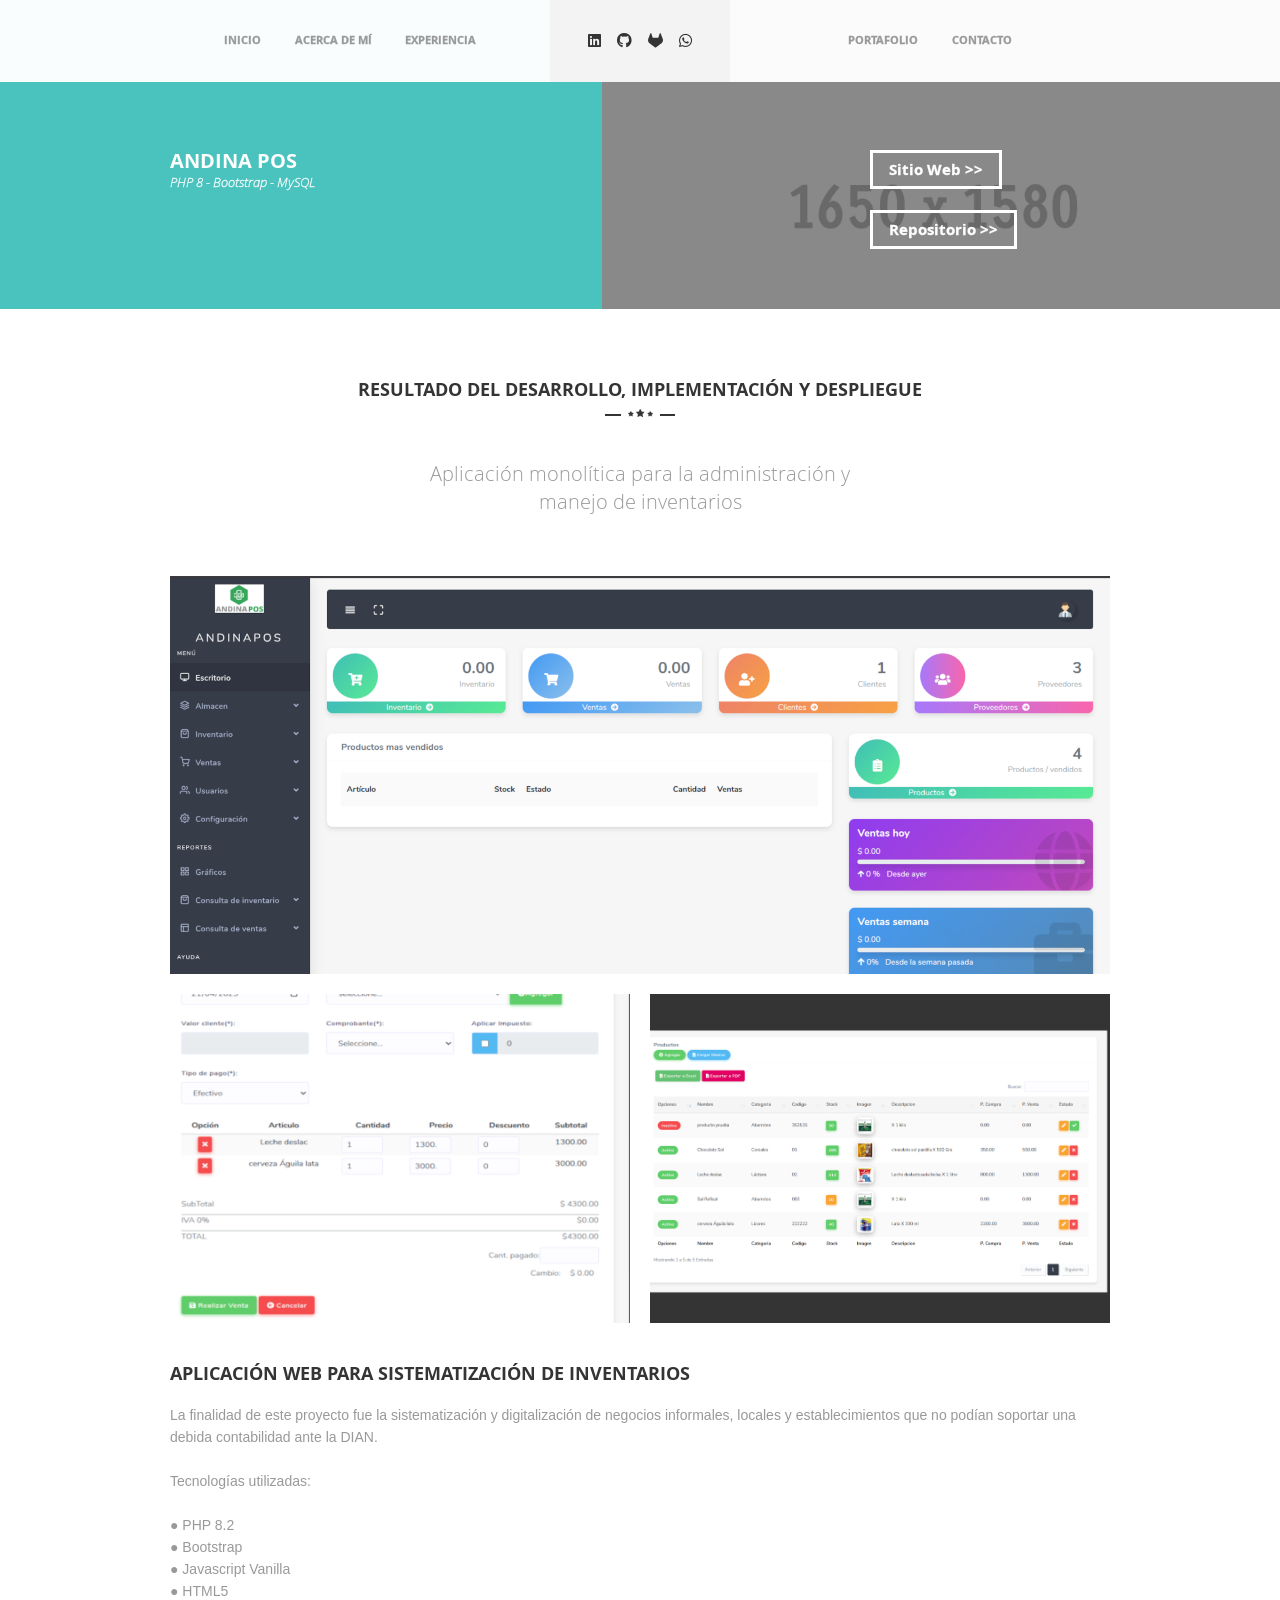
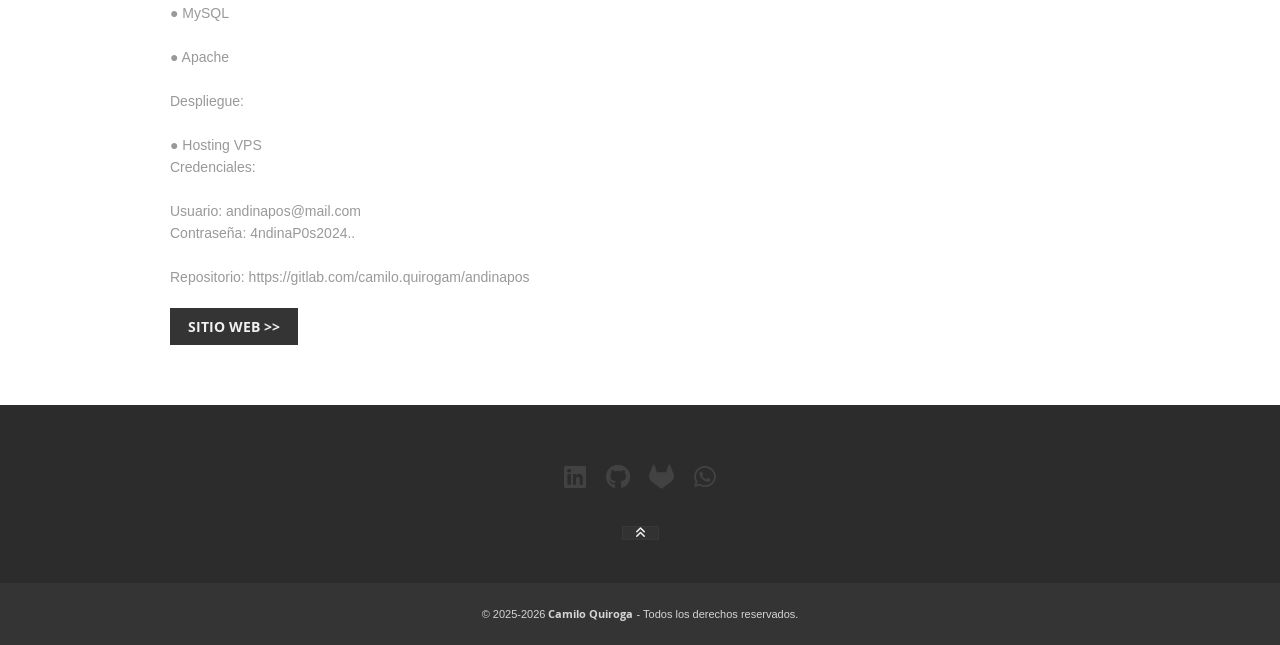
<file: ES/andinaPOS.html>
<!DOCTYPE HTML>
<html>
<head>
<meta http-equiv="Content-Type" content="text/html; charset=UTF-8">
<meta name="author" content="Camilo Quiroga" />
<meta name="viewport" content="width=device-width, initial-scale=1, maximum-scale=1">
<title>Portafolio Camilo Quiroga</title>
<link rel="icon" type="image/x-icon" href="images/favicon.ico">
<!--Stylesheet-->
<link href="css/font.css" rel="stylesheet" type="text/css">
<link href="css/etlinefont.css" rel="stylesheet" type="text/css">
<link href="css/font-awesome.css" rel="stylesheet" type="text/css">
<link href="css/base.css" rel="stylesheet" type="text/css">
<link href="css/skeleton.css" rel="stylesheet" type="text/css">
<link href="css/main.css" rel="stylesheet" type="text/css">
<link href="css/magnific-popup.css" rel="stylesheet"  />
<link href="css/flexslider.css" rel="stylesheet" />
<link rel="stylesheet" href="https://cdnjs.cloudflare.com/ajax/libs/font-awesome/6.6.0/css/all.min.css" integrity="sha512-Kc323vGBEqzTmouAECnVceyQqyqdsSiqLQISBL29aUW4U/M7pSPA/gEUZQqv1cwx4OnYxTxve5UMg5GT6L4JJg==" crossorigin="anonymous" referrerpolicy="no-referrer" />
</head>
<body>
<!--Wrapper-->
<div id="wrapper">
	<!--Header-->
	<header id="header" class="fixed switchedHeader">
		<!--Main header-->
			<div class="mainHeader">
					<!--Container-->
				<div class="container clearfix">
					<a href="#" class="mobileBtn" ><i class="fa fa-bars"></i></a>
						<div class="six columns nav first">
								<!--Navigation-->
									<nav class="mainNav" >
									<ul>
										<li><a href="index.html">Inicio</a></li>
										<li><a href="index.html#about">Acerca de mí</a></li>
										<li><a href="index.html#resume">Experiencia</a></li>
									</ul>
									</nav>
								<!--End navigation-->
						</div>
				<div class="four columns headerSocials bgGrey">
					<ul>
						<li><a href="https://www.linkedin.com/in/camilo-quiroga-b33b38131/"><i class="fa-brands fa-linkedin"></i></a></li>
						<li><a href="https://github.com/CQuiroga"><i class="fa-brands fa-github"></i></a></li>
						<li><a href="https://gitlab.com/camilo.quirogam"><i class="fa-brands fa-gitlab"></i></a></li>
						<li><a href="https://api.whatsapp.com/send/?phone=573044018870&text&type=phone_number&app_absent=0">
							<i class="fa-brands fa-whatsapp"></i></li></a>
						</li>
					</ul>
				</div>
					<div class="six columns nav second">
							<!--Navigation-->
								<nav class="mainNav" >
								<ul>
									<li><a  href="index.html#portfolio">Portafolio</a></li>
									<li><a  href="index.html#contact">Contacto</a></li>
								</ul>
								</nav>
							<!--End navigation-->
					</div>
				</div>
					<!--End container-->
			</div>
				<!--End main header-->
	</header>
	<!--End header-->
							<!--Single teaser -->
						<section class="singleTeaser ofsTop">
									<!--Single teaser holder-->
								<div class="stHolder">
									<!--Images teaser single-->
									<div class="imgTS"></div>
									<!--End single teaser images-->
									<!--Container-->
									<div class="container clearfix">
										<!--Single teaser inner-->
										<div class="stInner ten columns margBottom margMTop ">
											<div class="projectDetails">
												<div class="projTitle">
													<h1>Andina POS</h1>
													<p> PHP 8 - Bootstrap - MySQL</p>
													</div>
											</div>
										</div>
										<!--End single teaser inner-->
										<div class="six columns margBottom margMTop">
										<a href="http://creashop.eshost.com.ar/andinapos/" class="btnLaunch" target="_blank">Sitio Web >></a><br><br>
										<a href="https://gitlab.com/camilo.quirogam/andinapos" class="btnLaunch" target="_blank">Repositorio >></a>
										</div>		
										</div>
										<!--End container-->
								</div>
								<!--End single teaser holder-->
						</section>
							<!--End single teaser-->
								<!--Single details-->
								<section class="singleDetails ofsInTop margBottom">
										<!--Big title-->
										<div class="bigTitle tCenter">	
										<h1>Resultado del desarrollo, implementación y despliegue</h1>
										<img alt="" src="images/star.png">
										</div>
										<!--End big title-->
										<!--Container-->	
										<div class="container clearfix">
										<!--Small intro-->
										<div class="smallIntro margBottom tCenter">
											<p>Aplicación monolítica para la administración y manejo de inventarios
											</p>
										</div>
										<!--End small intro-->
										</div>
										<!--End container-->
											<!--Single holder-->
										<div class="singleHolder tCenter">
										<!--Container-->	
										<div class="container clearfix">
											<!--Project -->
											<div class="prj sixteen columns">
												
												<div class="prjInner">
													<!--Project link-->
													<div class="prjLink">
														<div class="prjLinkInner">
															<a  class="folio" href="images/portfolioImages/andinaPOS2.png"><i class="fa fa-expand"></i></a>
														</div>
													</div>
													<!--End project link-->
												<img class="prjImg" src="images/portfolioImages/andinaPOS2.png" alt="">
												</div>
											</div>
											<!--End project-->
											<!--Project -->
											<div class="prj eight columns">
												
													<!--Project link-->
													<div class="prjLink">
														<div class="prjLinkInner">
															<a  class="folio" href="images/portfolioImages/andinaPOS3.png"><i class="fa fa-expand"></i></a>
														</div>
													</div>
													<!--End project link-->

												<img class="prjImg" src="images/portfolioImages/andinaPOS3.png" alt="">
											</div>
											<!--End project-->
											<!--Project -->
											<div class="prj eight columns">
												
													<!--Project link-->
													<div class="prjLink">
														<div class="prjLinkInner">
															<a  class="folio" href="images/portfolioImages/andinaPOS4.png"><i class="fa fa-expand"></i></a>
														</div>
													</div>
													<!--End project link-->

												<img class="prjImg" src="images/portfolioImages/andinaPOS4.png" alt="">
											</div>
											<!--End project-->
										</div>	
										<!--Single holder details-->
										<div class="singleHolderDetails tLeft ofsTSmall">
											<!--Container-->
											<div class="container clearfix">
												<!--Step single-->
												<div class="column">
													<div class="skillTitle ofsBSmall">
														<h1>Aplicación web para sistematización de inventarios</h1>
													</div>
													<p>La finalidad de este proyecto fue la sistematización y digitalización de negocios informales, locales y establecimientos que no podían soportar una debida contabilidad ante la DIAN. <br><br>
														Tecnologías utilizadas: <br><br>
														● PHP 8.2 <br>
														● Bootstrap <br>
														● Javascript Vanilla <br>
														● HTML5 <br>
														● MySQL <br><br>
														● Apache <br><br>
														Despliegue: <br><br>
														● Hosting VPS <br>
														Credenciales: <br><br>
														Usuario: andinapos@mail.com<br>
														Contraseña: 4ndinaP0s2024.. <br><br>
														Repositorio: <a href="https://gitlab.com/camilo.quirogam/andinapos" target="_blank" rel="noopener noreferrer">https://gitlab.com/camilo.quirogam/andinapos</a>
														<div class=" more">
															<a class="btn more" href="http://creashop.eshost.com.ar/andinapos/" target="_blank" rel="noopener noreferrer">Sitio Web >></a>
														</div>
													</p>
												</div>
												<!--End step single-->
											</div>
											<!--End container-->
										</div>
										<!--Single holder details-->
										</div>
										<!--End single holder-->
									</section>
									<!--End single details-->
							<!--Footer-->	
							<footer id="footer" class="footer tCenter">
								<!--Footer top-->
								<div class="footerTop ofsInTop ofsBMedium">
										<!--Container-->
										<div class="container clearfix">
												<!--Footer top inner-->
												<div class="ftInner">
													<ul class="socialsFooter">
														<li><a href="https://www.linkedin.com/in/camilo-quiroga-b33b38131/"><i class="fa-brands fa-linkedin"></i></a></li>
														<li><a href="https://github.com/CQuiroga"><i class="fa-brands fa-github"></i></a></li>
														<li><a href="https://gitlab.com/camilo.quirogam"><i class="fa-brands fa-gitlab"></i></a></li>
														<li><a href="https://api.whatsapp.com/send/?phone=573044018870&text&type=phone_number&app_absent=0" target="_blank" style="color: white;" rel="noopener noreferrer">
															<i class="fa-brands fa-whatsapp"></i></a>
														</li>
													</ul>
												<div class="top">
												<a class="scroll" href="#wrapper"><i class="fa fa-angle-double-up"></i></a>
												</div>	
													
												</div>
												<!--End footer top inner-->
										</div>
								</div>
								<!--End footer top-->
							<!--Footer bottom-->
							<div class="footerBottom ofsTSmall ofsBSmall">
									<!--Container-->
									<div class="container clearfix">
										
											<!--Footer bottom inner-->
											<div class="fbInner">
												<p>&copy; 2025-2026 <span class="brand">Camilo Quiroga</span> -  Todos los derechos reservados.</p>
											</div>
											
											<!--End footer bottom inner-->
							</div>
								<!--End container-->
							</div>
								<!--End footer bottom-->
						</footer>
					<!--End footer-->
</div>
<!--End wrapper-->
<!--Javascript-->
<script src="js/jquery-1.9.1.min.js" type="text/javascript"></script>
<script src="js/jquery-migrate-1.2.1.js" type="text/javascript"></script>
<script src="js/jquery.flexslider-min.js" type="text/javascript"></script>
<script src="js/jquery.easing.1.3.js" type="text/javascript"></script>
<script src="js/jquery.smooth-scroll.js" type="text/javascript"></script>
<script src="js/jquery.quicksand.js" type="text/javascript"></script>
<script src="js/modernizr.custom.js" type="text/javascript"></script>
<script src="js/spectragram.min.js" type="text/javascript"></script>
<script src="js/jquery.magnific-popup.js" type="text/javascript"></script>
<script src="js/jquery.tweet.js" type="text/javascript"></script>
<script src="js/Placeholders.min.js" type="text/javascript"></script>
<script src="js/script.js" type="text/javascript"></script>
<!-- Google analytics -->
<!-- End google analytics -->
</body>
</html>
</file>
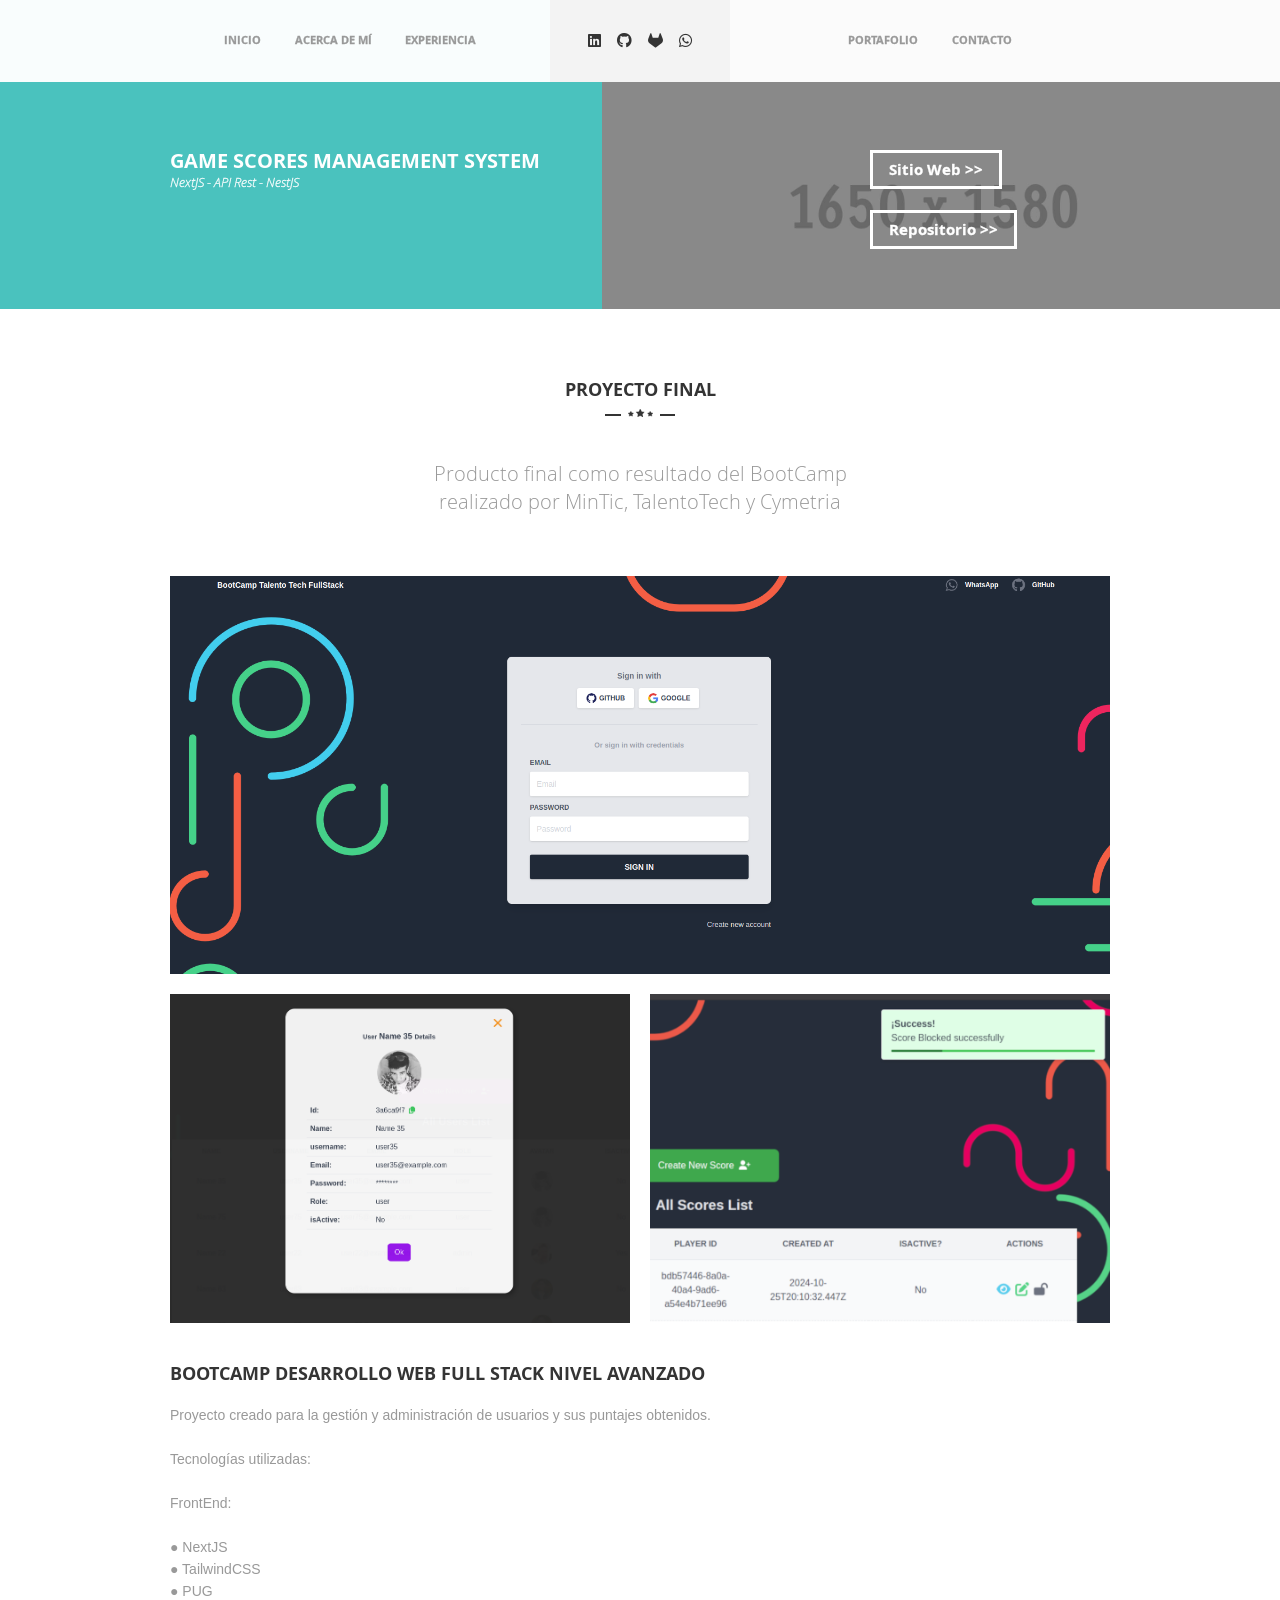
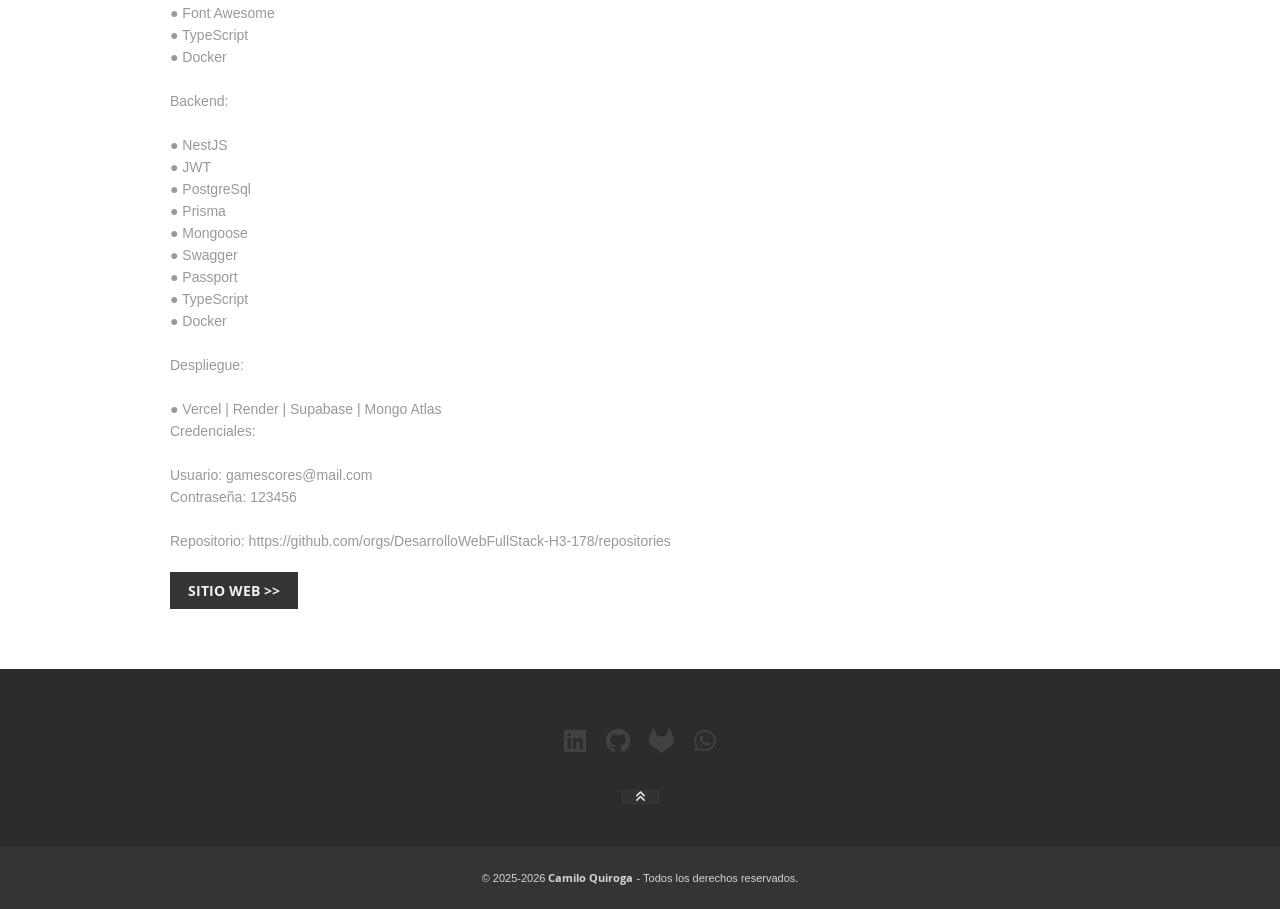
<file: ES/gameScores.html>
<!DOCTYPE HTML>
<html>
<head>
<meta http-equiv="Content-Type" content="text/html; charset=UTF-8">
<meta name="author" content="Camilo Quiroga" />
<meta name="viewport" content="width=device-width, initial-scale=1, maximum-scale=1">
<title>Portafolio Camilo Quiroga</title>
<link rel="icon" type="image/x-icon" href="images/favicon.ico">
<!--Stylesheet-->
<link href="css/font.css" rel="stylesheet" type="text/css">
<link href="css/etlinefont.css" rel="stylesheet" type="text/css">
<link href="css/font-awesome.css" rel="stylesheet" type="text/css">
<link href="css/base.css" rel="stylesheet" type="text/css">
<link href="css/skeleton.css" rel="stylesheet" type="text/css">
<link href="css/main.css" rel="stylesheet" type="text/css">
<link href="css/magnific-popup.css" rel="stylesheet"  />
<link href="css/flexslider.css" rel="stylesheet" />
<link rel="stylesheet" href="https://cdnjs.cloudflare.com/ajax/libs/font-awesome/6.6.0/css/all.min.css" integrity="sha512-Kc323vGBEqzTmouAECnVceyQqyqdsSiqLQISBL29aUW4U/M7pSPA/gEUZQqv1cwx4OnYxTxve5UMg5GT6L4JJg==" crossorigin="anonymous" referrerpolicy="no-referrer" />
</head>
<body>
<!--Wrapper-->
<div id="wrapper">
	<!--Header-->
	<header id="header" class="fixed switchedHeader">
		<!--Main header-->
			<div class="mainHeader">
					<!--Container-->
				<div class="container clearfix">
					<a href="#" class="mobileBtn" ><i class="fa fa-bars"></i></a>
						<div class="six columns nav first">
								<!--Navigation-->
									<nav class="mainNav" >
									<ul>
										<li><a href="index.html">Inicio</a></li>
										<li><a href="index.html#about">Acerca de mí</a></li>
										<li><a href="index.html#resume">Experiencia</a></li>
									</ul>
									</nav>
								<!--End navigation-->
						</div>
				<div class="four columns headerSocials bgGrey">
					<ul>
						<li><a href="https://www.linkedin.com/in/camilo-quiroga-b33b38131/"><i class="fa-brands fa-linkedin"></i></a></li>
						<li><a href="https://github.com/CQuiroga"><i class="fa-brands fa-github"></i></a></li>
						<li><a href="https://gitlab.com/camilo.quirogam"><i class="fa-brands fa-gitlab"></i></a></li>
						<li><a href="https://api.whatsapp.com/send/?phone=573044018870&text&type=phone_number&app_absent=0">
							<i class="fa-brands fa-whatsapp"></i></li></a>
						</li>
					</ul>
				</div>
					<div class="six columns nav second">
							<!--Navigation-->
								<nav class="mainNav" >
								<ul>
									<li><a  href="index.html#portfolio">Portafolio</a></li>
									<li><a  href="index.html#contact">Contacto</a></li>
								</ul>
								</nav>
							<!--End navigation-->
					</div>
				</div>
					<!--End container-->
			</div>
				<!--End main header-->
	</header>
	<!--End header-->
							<!--Single teaser -->
						<section class="singleTeaser ofsTop">
									<!--Single teaser holder-->
								<div class="stHolder">
									<!--Images teaser single-->
									<div class="imgTS"></div>
									<!--End single teaser images-->
									<!--Container-->
									<div class="container clearfix">
										<!--Single teaser inner-->
										<div class="stInner ten columns margBottom margMTop ">
											<div class="projectDetails">
												<div class="projTitle">
													<h1>Game Scores Management System</h1>
													<p> NextJS - API Rest - NestJS</p>
													</div>
											</div>
										</div>
										<!--End single teaser inner-->
										<div class="six columns margBottom margMTop">
										<a href="https://game-score-frontend.vercel.app/" class="btnLaunch" target="_blank">Sitio Web >></a><br><br>
										<a href="https://github.com/orgs/DesarrolloWebFullStack-H3-178/repositories" class="btnLaunch" target="_blank">Repositorio >></a>

										</div>		
										</div>
										<!--End container-->
								</div>
								<!--End single teaser holder-->
						</section>
							<!--End single teaser-->
								<!--Single details-->
								<section class="singleDetails ofsInTop margBottom">
										<!--Big title-->
										<div class="bigTitle tCenter">	
										<h1>Proyecto Final</h1>
										<img alt="" src="images/star.png">
										</div>
										<!--End big title-->
										<!--Container-->	
										<div class="container clearfix">
										<!--Small intro-->
										<div class="smallIntro margBottom tCenter">
											<p>Producto final como resultado del BootCamp realizado por MinTic, TalentoTech y Cymetria
											</p>
										</div>
										<!--End small intro-->
										</div>
										<!--End container-->
											<!--Single holder-->
										<div class="singleHolder tCenter">
										<!--Container-->	
										<div class="container clearfix">
											<!--Project -->
											<div class="prj sixteen columns">
												
												<div class="prjInner">
													<!--Project link-->
													<div class="prjLink">
														<div class="prjLinkInner">
															<a  class="folio" href="images/portfolioImages/gameScores2.png"><i class="fa fa-expand"></i></a>
														</div>
													</div>
													<!--End project link-->
												<img class="prjImg" src="images/portfolioImages/gameScores2.png" alt="">
												</div>
											</div>
											<!--End project-->
											<!--Project -->
											<div class="prj eight columns">
												
													<!--Project link-->
													<div class="prjLink">
														<div class="prjLinkInner">
															<a  class="folio" href="images/portfolioImages/gameScores3.png"><i class="fa fa-expand"></i></a>
														</div>
													</div>
													<!--End project link-->

												<img class="prjImg" src="images/portfolioImages/gameScores3.png" alt="">
											</div>
											<!--End project-->
											<!--Project -->
											<div class="prj eight columns">
												
													<!--Project link-->
													<div class="prjLink">
														<div class="prjLinkInner">
															<a  class="folio" href="images/portfolioImages/gameScores4.png"><i class="fa fa-expand"></i></a>
														</div>
													</div>
													<!--End project link-->

												<img class="prjImg" src="images/portfolioImages/gameScores4.png" alt="">
											</div>
											<!--End project-->
										</div>	
										<!--Single holder details-->
										<div class="singleHolderDetails tLeft ofsTSmall">
											<!--Container-->
											<div class="container clearfix">
												<!--Step single-->
												<div class="column">
													<div class="skillTitle ofsBSmall">
														<h1>BootCamp Desarrollo Web Full Stack nivel avanzado</h1>
													</div>
													<p>Proyecto creado para la gestión y administración de usuarios y sus puntajes obtenidos. <br><br>
														Tecnologías utilizadas: <br><br>
														FrontEnd: <br><br>
														● NextJS <br>
														● TailwindCSS <br>
														● PUG <br>
														● Font Awesome <br>
														● TypeScript <br>
														● Docker <br><br>

														Backend: <br><br>
														● NestJS <br>
														● JWT <br>
														● PostgreSql <br>
														● Prisma <br>
														● Mongoose <br>
														● Swagger <br>
														● Passport <br>
														● TypeScript <br>
														● Docker <br><br>

														Despliegue: <br><br>
														● Vercel | Render | Supabase | Mongo Atlas<br>

														Credenciales: <br><br>
														Usuario: gamescores@mail.com <br>
														Contraseña: 123456 <br><br>
														Repositorio: <a href="https://github.com/orgs/DesarrolloWebFullStack-H3-178/repositories" target="_blank" rel="noopener noreferrer">https://github.com/orgs/DesarrolloWebFullStack-H3-178/repositories</a>
														<div class=" more">
															<a class="btn more" href="https://game-score-frontend.vercel.app/" target="_blank" rel="noopener noreferrer">Sitio Web >></a>
														</div>
													</p>
												</div>
												<!--End step single-->
											</div>
											<!--End container-->
										</div>
										<!--Single holder details-->
										</div>
										<!--End single holder-->
									</section>
									<!--End single details-->
							<!--Footer-->	
							<footer id="footer" class="footer tCenter">
								<!--Footer top-->
								<div class="footerTop ofsInTop ofsBMedium">
										<!--Container-->
										<div class="container clearfix">
												<!--Footer top inner-->
												<div class="ftInner">
													<ul class="socialsFooter">
														<li><a href="https://www.linkedin.com/in/camilo-quiroga-b33b38131/"><i class="fa-brands fa-linkedin"></i></a></li>
														<li><a href="https://github.com/CQuiroga"><i class="fa-brands fa-github"></i></a></li>
														<li><a href="https://gitlab.com/camilo.quirogam"><i class="fa-brands fa-gitlab"></i></a></li>
														<li><a href="https://api.whatsapp.com/send/?phone=573044018870&text&type=phone_number&app_absent=0" target="_blank" style="color: white;" rel="noopener noreferrer">
															<i class="fa-brands fa-whatsapp"></i></a>
														</li>
													</ul>
												<div class="top">
												<a class="scroll" href="#wrapper"><i class="fa fa-angle-double-up"></i></a>
												</div>	
													
												</div>
												<!--End footer top inner-->
										</div>
								</div>
								<!--End footer top-->
							<!--Footer bottom-->
							<div class="footerBottom ofsTSmall ofsBSmall">
									<!--Container-->
									<div class="container clearfix">
										
											<!--Footer bottom inner-->
											<div class="fbInner">
												<p>&copy; 2025-2026 <span class="brand">Camilo Quiroga</span> -  Todos los derechos reservados.</p>
											</div>
											
											<!--End footer bottom inner-->
							</div>
								<!--End container-->
							</div>
								<!--End footer bottom-->
						</footer>
					<!--End footer-->
</div>
<!--End wrapper-->
<!--Javascript-->
<script src="js/jquery-1.9.1.min.js" type="text/javascript"></script>
<script src="js/jquery-migrate-1.2.1.js" type="text/javascript"></script>
<script src="js/jquery.flexslider-min.js" type="text/javascript"></script>
<script src="js/jquery.easing.1.3.js" type="text/javascript"></script>
<script src="js/jquery.smooth-scroll.js" type="text/javascript"></script>
<script src="js/jquery.quicksand.js" type="text/javascript"></script>
<script src="js/modernizr.custom.js" type="text/javascript"></script>
<script src="js/spectragram.min.js" type="text/javascript"></script>
<script src="js/jquery.magnific-popup.js" type="text/javascript"></script>
<script src="js/jquery.tweet.js" type="text/javascript"></script>
<script src="js/Placeholders.min.js" type="text/javascript"></script>
<script src="js/script.js" type="text/javascript"></script>
<!-- Google analytics -->
<!-- End google analytics -->
</body>
</html>
</file>
<file: ES/css/font.css>
@font-face {
    font-family: 'open_sansbold';
    src: url('../font/OpenSans-Bold-webfont.eot');
    src: url('../font/OpenSans-Bold-webfont.eot?#iefix') format('embedded-opentype'),
		url('../font/OpenSans-Bold-webfont.woff') format('woff'),
		url('../font/OpenSans-Bold-webfont.ttf') format('truetype'),
         url('../OpenSans-Bold-webfont.svg#open_sansbold') format('svg');
    font-weight: normal;
    font-style: normal;

}

@font-face {
    font-family: 'open_sansbold_italic';
    src: url('../font/OpenSans-BoldItalic-webfont.eot');
    src: url('../font/OpenSans-BoldItalic-webfont.eot?#iefix') format('embedded-opentype'),
	url('../font/OpenSans-BoldItalic-webfont.woff') format('woff'),
         url('../font/OpenSans-BoldItalic-webfont.ttf') format('truetype'),
         url('../font/OpenSans-BoldItalic-webfont.svg#open_sansbold_italic') format('svg');
    font-weight: normal;
    font-style: normal;

}


@font-face {
    font-family: 'open_sansextrabold';
    src: url('../font/OpenSans-ExtraBold-webfont.eot');
    src: url('../font/OpenSans-ExtraBold-webfont.eot?#iefix') format('embedded-opentype'),
 		 url('../font/OpenSans-ExtraBold-webfont.woff') format('woff'),
         url('../font/OpenSans-ExtraBold-webfont.ttf') format('truetype'),
         url('../font/OpenSans-ExtraBold-webfont.svg#open_sansextrabold') format('svg');
    font-weight: normal;
    font-style: normal;

}


@font-face {
    font-family: 'open_sansextrabold_italic';
    src: url('../font/OpenSans-ExtraBoldItalic-webfont.eot');
    src: url('../font/OpenSans-ExtraBoldItalic-webfont.eot?#iefix') format('embedded-opentype'),
		 url('../font/OpenSans-ExtraBoldItalic-webfont.woff') format('woff'),
         url('../font/OpenSans-ExtraBoldItalic-webfont.ttf') format('truetype'),
         url('../font/OpenSans-ExtraBoldItalic-webfont.svg#open_sansextrabold_italic') format('svg');
    font-weight: normal;
    font-style: normal;

}


@font-face {
    font-family: 'open_sansitalic';
    src: url('../font/OpenSans-Italic-webfont.eot');
    src: url('../font/OpenSans-Italic-webfont.eot?#iefix') format('embedded-opentype'),
 		 url('../font/OpenSans-Italic-webfont.woff') format('woff'),
         url('../font/OpenSans-Italic-webfont.ttf') format('truetype'),
         url('../font/OpenSans-Italic-webfont.svg#open_sansitalic') format('svg');
    font-weight: normal;
    font-style: normal;

}


@font-face {
    font-family: 'open_sanslight';
    src: url('../font/OpenSans-Light-webfont.eot');
    src: url('../font/OpenSans-Light-webfont.eot?#iefix') format('embedded-opentype'),
 		 url('../font/OpenSans-Light-webfont.woff') format('woff'),
         url('../font/OpenSans-Light-webfont.ttf') format('truetype'),
         url('../font/OpenSans-Light-webfont.svg#open_sanslight') format('svg');
    font-weight: normal;
    font-style: normal;

}



@font-face {
    font-family: 'open_sanslight_italic';
    src: url('../font/OpenSans-LightItalic-webfont.eot');
    src: url('../font/OpenSans-LightItalic-webfont.eot?#iefix') format('embedded-opentype'),
		 url('../font/OpenSans-LightItalic-webfont.woff') format('woff'),
         url('../font/OpenSans-LightItalic-webfont.ttf') format('truetype'),
         url('../font/OpenSans-LightItalic-webfont.svg#open_sanslight_italic') format('svg');
    font-weight: normal;
    font-style: normal;

}

@font-face {
    font-family: 'open_sansregular';
    src: url('../font/OpenSans-Regular-webfont.eot');
    src: url('../font/OpenSans-Regular-webfont.eot?#iefix') format('embedded-opentype'),
		 url('../font/OpenSans-Regular-webfont.woff') format('woff'),
         url('../font/OpenSans-Regular-webfont.ttf') format('truetype'),
         url('../font/OpenSans-Regular-webfont.svg#open_sansregular') format('svg');
    font-weight: normal;
    font-style: normal;

}


@font-face {
    font-family: 'open_sanssemibold';
    src: url('../font/OpenSans-Semibold-webfont.eot');
    src: url('../font/OpenSans-Semibold-webfont.eot?#iefix') format('embedded-opentype'),
 		 url('../font/OpenSans-Semibold-webfont.woff') format('woff'),
         url('../font/OpenSans-Semibold-webfont.ttf') format('truetype'),
         url('../font/OpenSans-Semibold-webfont.svg#open_sanssemibold') format('svg');
    font-weight: normal;
    font-style: normal;

}

@font-face {
    font-family: 'open_sanssemibold_italic';
    src: url('../font/OpenSans-SemiboldItalic-webfont.eot');
    src: url('../font/OpenSans-SemiboldItalic-webfont.eot?#iefix') format('embedded-opentype'),
		 url('../font/OpenSans-SemiboldItalic-webfont.woff') format('woff'),
         url('../font/OpenSans-SemiboldItalic-webfont.ttf') format('truetype'),
         url('../font/OpenSans-SemiboldItalic-webfont.svg#open_sanssemibold_italic') format('svg');
    font-weight: normal;
    font-style: normal;

}





@font-face {
    font-family: 'RobotoBoldCondensed';
    src: url('../font/Roboto-BoldCondensed-webfont.eot');
    src: url('../font/Roboto-BoldCondensed-webfont.eot?#iefix') format('embedded-opentype'),
         url('../font/Roboto-BoldCondensed-webfont.woff') format('woff'),
         url('../font/Roboto-BoldCondensed-webfont.ttf') format('truetype'),
         url('../font/Roboto-BoldCondensed-webfont.svg#RobotoBoldCondensed') format('svg');
    font-weight: normal;
    font-style: normal;

}



@font-face {
    font-family: 'RobotoMedium';
    src: url('../font/Roboto-Medium-webfont.eot');
    src: url('../font/Roboto-Medium-webfont.eot?#iefix') format('embedded-opentype'),
         url('../font/Roboto-Medium-webfont.woff') format('woff'),
         url('../font/Roboto-Medium-webfont.ttf') format('truetype'),
         url('../font/Roboto-Medium-webfont.svg#RobotoMedium') format('svg');
    font-weight: normal;
    font-style: normal;

}
</file>
<file: ES/css/etlinefont.css>
@font-face {
	font-family: 'et-line';
	src:url('../font/et-line.eot');
	src:url('../font/et-line.eot?#iefix') format('embedded-opentype'),
		url('../font/et-line.woff') format('woff'),
		url('../font/et-line.ttf') format('truetype'),
		url('../font/et-line.svg#et-line') format('svg');
	font-weight: normal;
	font-style: normal;
}

/* Use the following CSS code if you want to use data attributes for inserting your icons */
[data-icon]:before {
	font-family: 'et-line';
	content: attr(data-icon);
	speak: none;
	font-weight: normal;
	font-variant: normal;
	text-transform: none;
	line-height: 1;
	-webkit-font-smoothing: antialiased;
	-moz-osx-font-smoothing: grayscale;
	display:inline-block;
}

/* Use the following CSS code if you want to have a class per icon */
/*
Instead of a list of all class selectors,
you can use the generic selector below, but it's slower:
[class*="icon-"] {
*/
.icon-mobile, .icon-laptop, .icon-desktop, .icon-tablet, .icon-phone, .icon-document, .icon-documents, .icon-search, .icon-clipboard, .icon-newspaper, .icon-notebook, .icon-book-open, .icon-browser, .icon-calendar, .icon-presentation, .icon-picture, .icon-pictures, .icon-video, .icon-camera, .icon-printer, .icon-toolbox, .icon-briefcase, .icon-wallet, .icon-gift, .icon-bargraph, .icon-grid, .icon-expand, .icon-focus, .icon-edit, .icon-adjustments, .icon-ribbon, .icon-hourglass, .icon-lock, .icon-megaphone, .icon-shield, .icon-trophy, .icon-flag, .icon-map, .icon-puzzle, .icon-basket, .icon-envelope, .icon-streetsign, .icon-telescope, .icon-gears, .icon-key, .icon-paperclip, .icon-attachment, .icon-pricetags, .icon-lightbulb, .icon-layers, .icon-pencil, .icon-tools, .icon-tools-2, .icon-scissors, .icon-paintbrush, .icon-magnifying-glass, .icon-circle-compass, .icon-linegraph, .icon-mic, .icon-strategy, .icon-beaker, .icon-caution, .icon-recycle, .icon-anchor, .icon-profile-male, .icon-profile-female, .icon-bike, .icon-wine, .icon-hotairballoon, .icon-globe, .icon-genius, .icon-map-pin, .icon-dial, .icon-chat, .icon-heart, .icon-cloud, .icon-upload, .icon-download, .icon-target, .icon-hazardous, .icon-piechart, .icon-speedometer, .icon-global, .icon-compass, .icon-lifesaver, .icon-clock, .icon-aperture, .icon-quote, .icon-scope, .icon-alarmclock, .icon-refresh, .icon-happy, .icon-sad, .icon-facebook, .icon-twitter, .icon-googleplus, .icon-rss, .icon-tumblr, .icon-linkedin, .icon-dribbble {
	font-family: 'et-line';
	speak: none;
	font-style: normal;
	font-weight: normal;
	font-variant: normal;
	text-transform: none;
	line-height: 1;
	-webkit-font-smoothing: antialiased;
	-moz-osx-font-smoothing: grayscale;
	display:inline-block;
}
.icon-mobile:before {
	content: "\e000";
}
.icon-laptop:before {
	content: "\e001";
}
.icon-desktop:before {
	content: "\e002";
}
.icon-tablet:before {
	content: "\e003";
}
.icon-phone:before {
	content: "\e004";
}
.icon-document:before {
	content: "\e005";
}
.icon-documents:before {
	content: "\e006";
}
.icon-search:before {
	content: "\e007";
}
.icon-clipboard:before {
	content: "\e008";
}
.icon-newspaper:before {
	content: "\e009";
}
.icon-notebook:before {
	content: "\e00a";
}
.icon-book-open:before {
	content: "\e00b";
}
.icon-browser:before {
	content: "\e00c";
}
.icon-calendar:before {
	content: "\e00d";
}
.icon-presentation:before {
	content: "\e00e";
}
.icon-picture:before {
	content: "\e00f";
}
.icon-pictures:before {
	content: "\e010";
}
.icon-video:before {
	content: "\e011";
}
.icon-camera:before {
	content: "\e012";
}
.icon-printer:before {
	content: "\e013";
}
.icon-toolbox:before {
	content: "\e014";
}
.icon-briefcase:before {
	content: "\e015";
}
.icon-wallet:before {
	content: "\e016";
}
.icon-gift:before {
	content: "\e017";
}
.icon-bargraph:before {
	content: "\e018";
}
.icon-grid:before {
	content: "\e019";
}
.icon-expand:before {
	content: "\e01a";
}
.icon-focus:before {
	content: "\e01b";
}
.icon-edit:before {
	content: "\e01c";
}
.icon-adjustments:before {
	content: "\e01d";
}
.icon-ribbon:before {
	content: "\e01e";
}
.icon-hourglass:before {
	content: "\e01f";
}
.icon-lock:before {
	content: "\e020";
}
.icon-megaphone:before {
	content: "\e021";
}
.icon-shield:before {
	content: "\e022";
}
.icon-trophy:before {
	content: "\e023";
}
.icon-flag:before {
	content: "\e024";
}
.icon-map:before {
	content: "\e025";
}
.icon-puzzle:before {
	content: "\e026";
}
.icon-basket:before {
	content: "\e027";
}
.icon-envelope:before {
	content: "\e028";
}
.icon-streetsign:before {
	content: "\e029";
}
.icon-telescope:before {
	content: "\e02a";
}
.icon-gears:before {
	content: "\e02b";
}
.icon-key:before {
	content: "\e02c";
}
.icon-paperclip:before {
	content: "\e02d";
}
.icon-attachment:before {
	content: "\e02e";
}
.icon-pricetags:before {
	content: "\e02f";
}
.icon-lightbulb:before {
	content: "\e030";
}
.icon-layers:before {
	content: "\e031";
}
.icon-pencil:before {
	content: "\e032";
}
.icon-tools:before {
	content: "\e033";
}
.icon-tools-2:before {
	content: "\e034";
}
.icon-scissors:before {
	content: "\e035";
}
.icon-paintbrush:before {
	content: "\e036";
}
.icon-magnifying-glass:before {
	content: "\e037";
}
.icon-circle-compass:before {
	content: "\e038";
}
.icon-linegraph:before {
	content: "\e039";
}
.icon-mic:before {
	content: "\e03a";
}
.icon-strategy:before {
	content: "\e03b";
}
.icon-beaker:before {
	content: "\e03c";
}
.icon-caution:before {
	content: "\e03d";
}
.icon-recycle:before {
	content: "\e03e";
}
.icon-anchor:before {
	content: "\e03f";
}
.icon-profile-male:before {
	content: "\e040";
}
.icon-profile-female:before {
	content: "\e041";
}
.icon-bike:before {
	content: "\e042";
}
.icon-wine:before {
	content: "\e043";
}
.icon-hotairballoon:before {
	content: "\e044";
}
.icon-globe:before {
	content: "\e045";
}
.icon-genius:before {
	content: "\e046";
}
.icon-map-pin:before {
	content: "\e047";
}
.icon-dial:before {
	content: "\e048";
}
.icon-chat:before {
	content: "\e049";
}
.icon-heart:before {
	content: "\e04a";
}
.icon-cloud:before {
	content: "\e04b";
}
.icon-upload:before {
	content: "\e04c";
}
.icon-download:before {
	content: "\e04d";
}
.icon-target:before {
	content: "\e04e";
}
.icon-hazardous:before {
	content: "\e04f";
}
.icon-piechart:before {
	content: "\e050";
}
.icon-speedometer:before {
	content: "\e051";
}
.icon-global:before {
	content: "\e052";
}
.icon-compass:before {
	content: "\e053";
}
.icon-lifesaver:before {
	content: "\e054";
}
.icon-clock:before {
	content: "\e055";
}
.icon-aperture:before {
	content: "\e056";
}
.icon-quote:before {
	content: "\e057";
}
.icon-scope:before {
	content: "\e058";
}
.icon-alarmclock:before {
	content: "\e059";
}
.icon-refresh:before {
	content: "\e05a";
}
.icon-happy:before {
	content: "\e05b";
}
.icon-sad:before {
	content: "\e05c";
}
.icon-facebook:before {
	content: "\e05d";
}
.icon-twitter:before {
	content: "\e05e";
}
.icon-googleplus:before {
	content: "\e05f";
}
.icon-rss:before {
	content: "\e060";
}
.icon-tumblr:before {
	content: "\e061";
}
.icon-linkedin:before {
	content: "\e062";
}
.icon-dribbble:before {
	content: "\e063";
}
</file>
<file: ES/css/base.css>
/*
* Skeleton V1.2
* Copyright 2011, Dave Gamache
* www.getskeleton.com
* Free to use under the MIT license.
* http://www.opensource.org/licenses/mit-license.php
* 6/20/2012
*/


/* Table of Content
==================================================
	#Reset & Basics
	#Basic Styles
	#Typography
	#Links
	#Buttons
	#Browser Fix
	#Misc


/* #Reset & Basics (Inspired by E. Meyers)
================================================== */

*, *:before, *:after {
    -moz-box-sizing: border-box;
	-webkit-box-sizing :border-box;
	-ms-box-sizing: border-box;
	-o-box-sizing: border-box;
}



	html, body, div, span, applet, object, iframe, h1, h2, h3, h4, h5, h6, p, blockquote, pre, a, abbr, acronym, address, big, cite, code, del, dfn, em, img, ins, kbd, q, s, samp, small, strike, strong, sub, sup, tt, var, b, u, i, center, dl, dt, dd, ol, ul, li, fieldset, form, label, legend, table, caption, tbody, tfoot, thead, tr, th, td, article, aside, canvas, details, embed, figure, figcaption, footer, header, hgroup, menu, nav, output, ruby, section, summary, time, mark, audio, video {
		margin: 0;
		padding: 0;
		border: 0;
		font-size: 100%;
		font: inherit;
		vertical-align: baseline; 
		text-decoration:none;}
	article, aside, details, figcaption, figure, footer, header, hgroup, menu, nav, section {
		display: block; }

	ol, ul {
		list-style: none; }
	blockquote, q {
		quotes: none; }
	blockquote:before, blockquote:after,
	q:before, q:after {
		content: '';
		content: none; }
	table {
		border-collapse: collapse;
		border-spacing: 0; }
		
img {
    display: inline-block;
    vertical-align: middle;
}

img {
    height: auto;
    max-width: 100%;
}


*::-moz-selection {
    background: #111111;
    color: #ffffff;
}

a:focus {
outline: 0;
}

iframe{width:100%;frameborder:0;}
	


/* #Basic Styles
================================================== */
	body {
		background: #ffffff;
		font: 14px/21px 'open_sans', Arial, sans-serif;
		color: #999999;
		-webkit-font-smoothing: antialiased; /* Fix for webkit rendering */
		-webkit-text-size-adjust: 100%;

		
 }



/* #Typography and #Common style
================================================== */
	h1, h2, h3, h4, h5, h6 {color: #343434;font-weight: normal;text-transform:uppercase;}
	

	
	
	
	h2{font-size:18px;}
	h3{font-size:16px;margin-bottom:10px;}
	
	p{line-height:22px;}
	em { font-style: italic; }
	strong { font-weight: bold; color: #333; }
	small { font-size: 80%; }
	
	
	.bigTitle{
		position:relative;
	}

	.bigTitle img {
	    background:#ffffff;
	    left: 48.53%;
	    padding: 3px 7px;
	    position: absolute;
	    top: 37px;
	    width: 3%;
	    /* display: none; */
	}
	
	.tgreyHolder .bigTitle img {
	    background:#f4f4f4;
	}.tdarkHolder .bigTitle img {
	    background:#343434;
	}

	.bigTitle h1{
		font-size:18px;
		margin-bottom:50px;
		display:inline-block;
		padding:10px 20px;
		position:relative;
	}
	
	.bigTitle h1:after {
	    background:#343434;
	    content: "";
	    height: 2px;
	    left: 50%;
	    position: absolute;
	    top: 45px;
	    width: 70px;
	    margin-left: -35px;
	}.bigTitle.dark h1 {
	    color:#f1f1f1;
	}.bigTitle.dark h1:after {
	    background:#f1f1f1;
	}
	
	.introTitle {
	    position: relative;
	}
	
	.introTitle h1:after {
	    background: none repeat scroll 0 0 #f1f1f1;
	    content: "";
	    height: 2px;
	    left: 50%;
	    margin-left: -36.8px;
	    position: absolute;
	    top: 70px;
	    width: 70px;
	}.introTitle img {
	    background:#343434;
	    left: 41.8%;
	    padding: 3px 7px;
	    position: absolute;
	    top: 62px;
	    width: 15%;
	}
	
	.smallIntro p{
		color:#ffffff;
		font-size:20px;
		display:inline-block;
		
	}
	.singleTeaser{
		background:#4ac2be;
		position:relative;
		overflow: hidden;
	}
	
	.imgTS{
	    background-position: 50% 35%;
	    background-size: cover;
	    display: block;
	    height: 100%;
	    overflow: hidden;
	    position: absolute;
	    right: 0;
	    width: 53%;
		top:0;
	}
	
	.stInner{
		color:#ffffff;
	}
	

	
	 a.btnLaunch{
		
	    border: 3px solid #ffffff;
	    color: #ffffff;
	    display: inline-block;
	    font-size: 15px;
		margin-left:100px;
		padding:6px 16px;
	}
	a.btnLaunch:hover{
		color:#343434;
		background:#ffffff;
	}
	.logo h1, .caption h1, .ctl a, .introTitle h1, a.latestBtn, .projTitle h1, .cltInner h1
	 , .cltInner a, .blContinue, .viewAll a, .postTitleL h1, .postTitle h1 a, .tagsSingle h4 , .comments h2, .respond h2, .widget h2,
	.comments .reply-btn a , .contactForm #submit, .replyForm #submit, .contactInner h1, .more a, .innerIntro h1,  a.btnLaunch
	, .bigTitle h1, .buyLink a, .aboutTitle h1, .aboutInfo .ctl a, .rcgIntro h1, .rcgDet h1, .skillTitle h1, .getCv h3 , .printCV h3, .info h1, .intro h1, h1.prfTitle  {
		font-family: 'open_sansbold', Arial, sans-serif;
	}
	.logo h1 span, .caption p,  .itemDesc h3,  .rcgDet h3 {
		font-family: 'open_sanssemibold', Arial, sans-serif;
	}.author a, .fbInner p .brand, .stp h3, .expDet h3, .smallIntro p span, .feedInner h3 , .mainNav li a, .aboutInfo li span, .det h3, .skillbarTitle, .pList li, .langList h4, .info ul li span{
		font-family: 'open_sansbold', Arial, sans-serif;
	}.innerIntro h1 span,  ul#category li a, .projTitle p, .postMeta span, .postMeta span a
	, .postSingle blockquote, .itemDesc span, .postTitleL p, .tweets .tweet_list, .word h3 span, .word p, .det h3 span, .date span
	, .rcgDet h3 span {
		font-family: 'open_sanslight_italic', Arial, sans-serif;

	}.innerIntro p .brand,  .rcgIntro p {
		font-family: 'open_sanssemibold_italic', Arial, sans-serif;

	}
	

	
	.pagination ul li, .tagsListSingle li a, .searchForm input[type="text"], .catList li a, .catArchives li a, .meta li a, .tagsList li a
	, .pstlDet .postTitle h1, .pstlDet .postTitle h1 a, .smallIntro p, .aboutTitle h1 span , .aboutIntro h1, h1.prfTitle span {
		font-family: 'open_sanslight', Arial, sans-serif;
	}
	
	ul#category li a, .itemDesc span, .aboutTitle h1 span, .det h3 span, .det .date span, .insta h3
	, .postMeta, .blContinue, .postSingle, .sidebar, .mainNav li a , .ctl a, a.latestBtn, .caption p
	, .prc h3,  .feedInner h3
	, .teaserMsg h1, .projTitle p, a.btnLaunch, .stp h3, .postTitleL p,.stTitle p, .mainNavSingle li a {
			-webkit-text-stroke: 0.30px;
	}
	
	




/* #Links
================================================== */
	
	a,.errorForm, .contactForm #submit,.tactive span, .pagination ul li span, .replyForm #submit, .shortFolio span, .shortContact span, .latest img, .item img, .prj img, .instaFeed li a:before  {
		
		transition: all 0.3s ease-in-out 0s;
		-ms-transition: all 0.3s ease-in-out 0s;
		-webkit-transition:all 0.3s ease-in-out 0s;
		-moz-transition: all 0.3s ease-in-out 0s;
		-o-transition: all 0.3s ease-in-out 0s;
		
	}
	
	


	



/* #Buttons
================================================== */

	.btn{
		padding:8px 18px;
	}

	
	
/* #Browser Fix
================================================== */
		
		
		.searchForm input[type="text"],.pagination ul li , .contactForm input[type="text"], .contactForm textarea, 
		.replyForm input[type="text"], .replyForm textarea, .comments .img,  .prSingle, .fct, .service, .plan, .post .postDetails , .projSocials li a, .projNav li a, 
		
	   .introTitle img, .introTitle, .bigTitle, .bigTitle img, .mainHeader, .showHideBtn, .headerSocials, .logo
	   ,.subscribeForm .submitSubcribe, .subscribeForm input[type="text"]
	   ,.inputColumns .column1, .inputColumns .column2, .inputColumns .column3, .contactForm input[type="text"], .contactForm textarea, .replyForm input[type="text"], .replyForm textarea, .replyFormLarge input[type="text"], .replyFormLarge textarea, .det, .dtIco span.ico, .imgProfile{
		    box-sizing:border-box;
			-moz-box-sizing:border-box; /* Firefox */
		}






/* #Misc
================================================== */
	.ofsBottom{padding-bottom:80px !important;}
	.tCenter {text-align: center;}
	.tLeft {text-align: left;}
	.ofsTop{padding-top:80px !important;}
	.ofsInTop{padding-top:60px !important;}
	.ofsInBottom{padding-bottom:60px !important;}
	.ofsTMedium{padding-top:40px !important;} 
	.ofsBMedium{padding-bottom:40px !important;}
	.ofsTSmall{padding-top:20px !important;} 
	.ofsBSmall{padding-bottom:20px !important;}
	.margTop{margin-top:60px !important;}
	.margMTop{margin-top:70px !important;}
	.margLTop{margin-top:80px !important;}
	.margBottom{margin-bottom:60px !important;}
	.margMBottom{margin-bottom:70px !important;}
	.margLBottom{margin-bottom:80px !important;}
	.margHBottom{margin-bottom:10px !important;}
	.margHTop{margin-top:100px !important;}
	.singleOffset{margin-top:150px !important;}
	.blogSingle.singleOffset {margin-top: 64px !important;}
	.bgGrey{background:#f3f3f3;}
	.bgGreyDark{background:#343434;}
	.bgGreen{background:#4ac2be;}
	.bgGreenDark{background:#3eafab;}
	.secTitle.pricingTitle h1{color:#f4f4f4;}
</file>
<file: ES/css/skeleton.css>
/*
* Skeleton V1.2
* Copyright 2011, Dave Gamache
* www.getskeleton.com
* Free to use under the MIT license.
* http://www.opensource.org/licenses/mit-license.php
* 6/20/2012
*/


/* Table of Contents
==================================================
    #Base 960 Grid
    #Tablet (Portrait)
    #Mobile (Portrait)
    #Mobile (Landscape)
    #Clearing */



/* #Base 960 Grid
================================================== */

    .container                                  { position: relative; width: 960px; margin: 0 auto; padding: 0; }
    .container .column,
	.columns, 
    .container .columns                         { float: left; display: inline; margin-left: 10px; margin-right: 10px; }
    .row                                        { margin-bottom: 20px; }

    /* Nested Column Classes */
    .column.alpha, .columns.alpha               { margin-left: 0; }
    .column.omega, .columns.omega               { margin-right: 0; }

    /* Base Grid */
    .container .one.column,
    .container .one.columns,
	.one.columns                                { width: 40px;  }
    .container .two.columns                     { width: 100px; }
    .container .three.columns                   { width: 160px; }
    .container .four.columns                    { width: 220px; }
    .container .five.columns                    { width: 280px; }
    .container .six.columns                     { width: 340px; }
    .container .seven.columns                   { width: 400px; }
    .container .eight.columns                   { width: 460px; }
    .container .nine.columns                    { width: 520px; }
    .container .ten.columns                     { width: 580px; }
    .container .eleven.columns                  { width: 640px; }
    .container .twelve.columns                  { width: 700px; }
    .container .thirteen.columns                { width: 760px; }
    .container .fourteen.columns                { width: 820px; }
    .container .fifteen.columns                 { width: 880px; }
    .container .sixteen.columns                 { width: 940px; }

    .container .one-third.column                { width: 300px; }
    .container .two-thirds.column               { width: 620px; }

    /* Offsets */
    .container .offset-by-one                   { padding-left: 60px;  }
    .container .offset-by-two                   { padding-left: 120px; }
    .container .offset-by-three                 { padding-left: 180px; }
    .container .offset-by-four                  { padding-left: 240px; }
    .container .offset-by-five                  { padding-left: 300px; }
    .container .offset-by-six                   { padding-left: 360px; }
    .container .offset-by-seven                 { padding-left: 420px; }
    .container .offset-by-eight                 { padding-left: 480px; }
    .container .offset-by-nine                  { padding-left: 540px; }
    .container .offset-by-ten                   { padding-left: 600px; }
    .container .offset-by-eleven                { padding-left: 660px; }
    .container .offset-by-twelve                { padding-left: 720px; }
    .container .offset-by-thirteen              { padding-left: 780px; }
    .container .offset-by-fourteen              { padding-left: 840px; }
    .container .offset-by-fifteen               { padding-left: 900px; }



/* #Tablet (Portrait)
================================================== */

    /* Note: Design for a width of 768px */

    @media only screen and (min-width: 768px) and (max-width: 959px) {
        .container                                  { width: 768px; }
        .container .column,
        .container .columns                         { margin-left: 10px; margin-right: 10px;  }
        .column.alpha, .columns.alpha               { margin-left: 0; margin-right: 10px; }
        .column.omega, .columns.omega               { margin-right: 0; margin-left: 10px; }
        .alpha.omega                                { margin-left: 0; margin-right: 0; }

        .container .one.column,
        .container .one.columns                     { width: 28px; }
        .container .two.columns                     { width: 76px; }
        .container .three.columns                   { width: 124px; }
        .container .four.columns                    { width: 172px; }
        .container .five.columns                    { width: 220px; }
        .container .six.columns                     { width: 268px; }
        .container .seven.columns                   { width: 316px; }
        .container .eight.columns                   { width: 364px; }
        .container .nine.columns                    { width: 412px; }
        .container .ten.columns                     { width: 460px; }
        .container .eleven.columns                  { width: 508px; }
        .container .twelve.columns                  { width: 556px; }
        .container .thirteen.columns                { width: 604px; }
        .container .fourteen.columns                { width: 652px; }
        .container .fifteen.columns                 { width: 700px; }
        .container .sixteen.columns                 { width: 748px; }

        .container .one-third.column                { width: 236px; }
        .container .two-thirds.column               { width: 492px; }

        /* Offsets */
        .container .offset-by-one                   { padding-left: 48px; }
        .container .offset-by-two                   { padding-left: 96px; }
        .container .offset-by-three                 { padding-left: 144px; }
        .container .offset-by-four                  { padding-left: 192px; }
        .container .offset-by-five                  { padding-left: 240px; }
        .container .offset-by-six                   { padding-left: 288px; }
        .container .offset-by-seven                 { padding-left: 336px; }
        .container .offset-by-eight                 { padding-left: 384px; }
        .container .offset-by-nine                  { padding-left: 432px; }
        .container .offset-by-ten                   { padding-left: 480px; }
        .container .offset-by-eleven                { padding-left: 528px; }
        .container .offset-by-twelve                { padding-left: 576px; }
        .container .offset-by-thirteen              { padding-left: 624px; }
        .container .offset-by-fourteen              { padding-left: 672px; }
        .container .offset-by-fifteen               { padding-left: 720px; }
    }


/*  #Mobile (Portrait)
================================================== */

    /* Note: Design for a width of 320px */

    @media only screen and (max-width: 767px) {
        .container { width: 300px; }
        .container .columns,
        .container .column { margin: 0; }

        .container .one.column,
        .container .one.columns,
        .container .two.columns,
        .container .three.columns,
        .container .four.columns,
        .container .five.columns,
        .container .six.columns,
        .container .seven.columns,
        .container .eight.columns,
        .container .nine.columns,
        .container .ten.columns,
        .container .eleven.columns,
        .container .twelve.columns,
        .container .thirteen.columns,
        .container .fourteen.columns,
        .container .fifteen.columns,
        .container .sixteen.columns,
        .container .one-third.column,
        .container .two-thirds.column  { width: 300px; }

        /* Offsets */
        .container .offset-by-one,
        .container .offset-by-two,
        .container .offset-by-three,
        .container .offset-by-four,
        .container .offset-by-five,
        .container .offset-by-six,
        .container .offset-by-seven,
        .container .offset-by-eight,
        .container .offset-by-nine,
        .container .offset-by-ten,
        .container .offset-by-eleven,
        .container .offset-by-twelve,
        .container .offset-by-thirteen,
        .container .offset-by-fourteen,
        .container .offset-by-fifteen { padding-left: 0; }

    }


/* #Mobile (Landscape)
================================================== */

    /* Note: Design for a width of 480px */

    @media only screen and (min-width: 480px) and (max-width: 767px) {
        .container { width: 420px; }
        .container .columns,
        .container .column { margin: 0; }

        .container .one.column,
        .container .one.columns,
        .container .two.columns,
        .container .three.columns,
        .container .four.columns,
        .container .five.columns,
        .container .six.columns,
        .container .seven.columns,
        .container .eight.columns,
        .container .nine.columns,
        .container .ten.columns,
        .container .eleven.columns,
        .container .twelve.columns,
        .container .thirteen.columns,
        .container .fourteen.columns,
        .container .fifteen.columns,
        .container .sixteen.columns,
        .container .one-third.column,
        .container .two-thirds.column { width: 420px; }
    }


/* #Clearing
================================================== */

    /* Self Clearing Goodness */
    .container:after { content: "\0020"; display: block; height: 0; clear: both; visibility: hidden; }

    /* Use clearfix class on parent to clear nested columns,
    or wrap each row of columns in a <div class="row"> */
    .clearfix:before,
    .clearfix:after,
    .row:before,
    .row:after {
      content: '\0020';
      display: block;
      overflow: hidden;
      visibility: hidden;
      width: 0;
      height: 0; }
    .row:after,
    .clearfix:after {
      clear: both; }
    .row,
    .clearfix {
      zoom: 1; }

    /* You can also use a <br class="clear" /> to clear columns */
    .clear {
      clear: both;
      display: block;
      overflow: hidden;
      visibility: hidden;
      width: 0;
      height: 0;
    }
</file>
<file: ES/css/main.css>
/*Preloader*/
#loader {
    background: #ffffff;
    bottom: 0;
    height: 100%;
    left: 0;
    position: fixed;
    right: 0;
    top: 0;
    width: 100%;
    z-index: 9999;
}
.loaderBars {
    height: 50px;
	width: 70px;
    left: 50%;
	top: 50%;
    margin-left: -25px;
    margin-top: -25px;
    position: absolute;
    text-align: center;
    
    
}
.bar{
	background-color:#37b0ac;
	border:1px solid #37b0ac;
	float:left;
	height:33px;
	margin-left:2px;
	width:9px;
	opacity:0.1;
	-moz-animation-name:bounceG;
	-moz-animation-duration:1.5s;
	-moz-animation-iteration-count:infinite;
	-moz-animation-direction:linear;
	-moz-transform:scale(0.7);
	-webkit-animation-name:bounceG;
	-webkit-animation-duration:1.5s;
	-webkit-animation-iteration-count:infinite;
	-webkit-animation-direction:linear;
	-webkit-transform:scale(0.7);
	-ms-animation-name:bounceG;
	-ms-animation-duration:1.5s;
	-ms-animation-iteration-count:infinite;
	-ms-animation-direction:linear;
	-ms-transform:scale(0.7);
	-o-animation-name:bounceG;
	-o-animation-duration:1.5s;
	-o-animation-iteration-count:infinite;
	-o-animation-direction:linear;
	-o-transform:scale(0.7);
	animation-name:bounceG;
	animation-duration:1.5s;
	animation-iteration-count:infinite;
	animation-direction:linear;
	transform:scale(0.7);
}
.bar1{
	-moz-animation-delay:0.45s;
	-webkit-animation-delay:0.45s;
	-ms-animation-delay:0.45s;
	-o-animation-delay:0.45s;
	animation-delay:0.45s;
}
.bar2{
	-moz-animation-delay:0.6s;
	-webkit-animation-delay:0.6s;
	-ms-animation-delay:0.6s;
	-o-animation-delay:0.6s;
	animation-delay:0.6s;
}
.bar3{
	-moz-animation-delay:0.75s;
	-webkit-animation-delay:0.75s;
	-ms-animation-delay:0.75s;
	-o-animation-delay:0.75s;
	animation-delay:0.75s;
}

@-moz-keyframes bounceG{
0%{
-moz-transform:scale(1.2);
opacity:1}

100%{
-moz-transform:scale(0.7);
opacity:0.1}

}

@-webkit-keyframes bounceG{
0%{
-webkit-transform:scale(1.2);
opacity:1}

100%{
-webkit-transform:scale(0.7);
opacity:0.1}

}

@-ms-keyframes bounceG{
0%{
-ms-transform:scale(1.2);
opacity:1}

100%{
-ms-transform:scale(0.7);
opacity:0.1}

}

@-o-keyframes bounceG{
0%{
-o-transform:scale(1.2);
opacity:1}

100%{
-o-transform:scale(0.7);
opacity:0.1}

}

@keyframes bounceG{
0%{
transform:scale(1.2);
opacity:1}

100%{
transform:scale(0.7);
opacity:0.1}

}


/*End preloader*/


/*Wrapper*/


#wrapper{
	position:relative;
	width:100%;
}

/*End wrapper*/



/*Profile teaser*/

.profileTeaser{
	overflow:hidden;
	position:relative;
}
.profileTeaser .slide li{

	background-size: cover !important;
	height: 520px !important;

}



.profileTeaser .slide li:before, .imgrecognition:before, .imgTS:before{
    background: rgba(36, 36, 36, 0.4);
    content: "";
    height: 100%;
    position: absolute;
    width: 100%;
	left:0;
	top:0;
	z-index:0;
}
.caption {
    top: 48.4%;
    left: 0;
    position: absolute;
    text-align: center;
    width: 100%;
	color:#ffffff;
}
.caption img{
	width:10% !important;
}
.caption h1{
	color:#ffffff;
	font-size:60px;
	letter-spacing:-1px;
	
}
.caption p {
    color: #ffffff;
    font-size: 12px;
    line-height: 20px;
    margin-top: 20px;
    padding: 0 500px;
    text-transform: uppercase;
}

/*End teaser profile*/

/*Header*/

header{
	width:100%;
	z-index:1000;
	background-color: rgba(255, 255, 255, 0.97);
	position:absolute;
}

header.fixed {
    left: 0;
    position: fixed;
    top: 0;
    width: 100%;
    z-index: 1000;
}

header.base{
	background-color: rgba(255, 255, 255, 0.15);
	margin-top:-81px;
}
.switchedHeader {
    position: fixed;
	background: rgba(255, 255, 255, 0.97);
	left:0;
	top:0;
}
.mainHeader{
	width:100%;
	text-align:center;
}
.nav{
	width:360px !important;
}
.headerSocials{
	width:180px !important;
	padding: 30px 15px;
}
.headerSocials li {
    display: inline;
    font-size: 15px;
    margin-left: 6px;
    margin-right: 6px;
}
.headerSocials li a {
    color: #ffffff;
}
.switchedHeader .headerSocials li a {
    color: #343434;
}
.mainNav li {
	display: inline-block;
	font-size: 11px;
	position:relative;
	text-transform: uppercase;
}
.mainNav li a {
    color: #ffffff;
    display: block;
    padding: 29px 15px;
    position: relative;
}
.switchedHeader .mainNav li a  {
    color: #999999 !important;
}
.mobileBtn {
	background:rgba(0,0,0,0);
	padding:5px;
	text-align:center;
	z-index:1000;
	display:none;
}
.mobileBtn i{
	font-size:20px;
	color:#343434;
}
/*End header*/

/*About section*/

.profile{
	padding-bottom:100px;
}

h1.prfTitle{
    font-size: 18px;
	position:relative;
}
.intro {
	padding-bottom:1em;
}
.introShort{
	font-size:18px;
}
.info h1, .intro h1 {
    font-size: 18px;
	color:#ffffff;

}
.info ul li span{
	font-size:13px;
}

h1.prfTitle, .info h1, .intro h1{
	 margin-bottom: 10px;
}

h1.prfTitle {
    color: #f1f1f1;
    display: block;
    font-size: 28px;
    margin-top: 5px;
}

h1.prfTitle span {
    color: #9d9d9d;
    display: block;
    font-size: 12px;
    margin-top: 5px;
}
.innerProfile{
	margin-top: 100px;	
}
.imgProfile {
	
    margin: 80px auto 50px auto;
    border-radius: 100%;
    -webkit-border-radius: 100%;
	-moz-border-radius: 100%;
	-ms-border-radius: 100%;
	-o-border-radius: 100%;
	height: 200px;
	width: 200px;
	border: 4px solid #504d4c;
	display: inline-block;

}
.imgProfile img {
	
    display: inline-block;
	border-radius: 100%;
    -webkit-border-radius: 100%;
	-moz-border-radius: 100%;
	-ms-border-radius: 100%;
	-o-border-radius: 100%;
	height: 192px;
	width: 200px;
}
.info, .intro  {
    margin-top:240px;
	color:#ffffff;

}
.innerProfile .btnLaunch{
	margin-left:0;
	color:#f1f1f1;
	border-color:#f1f1f1;
	text-transform:uppercase;
}
.innerProfile .btnLaunch:hover{
	color:#343434;
	background:#f1f1f1;
}
/*End about section*/
/*Resume*/
.resumeDetails{
	text-align:left;
}
.container .resumeDetails, .container .skillsContent {
    display: inline-block;
    float: none;
}
.em, .ed{
	margin-bottom:40px;	
}
.em:last-child, .ed:last-child{
	margin-bottom:0;	
}
.dtIco, .det{
	float:left;
}
.dtIco{
	margin-top:20px;
}
.dtIco span.date {
    background:#03CC85;
    border-radius: 5px;
    -webkit-border-radius: 5px;
	-moz-border-radius: 5px;
	-ms-border-radius: 5px;
	-o-border-radius: 5px;
    color: #FFFFFF;
    font-size: 12px;
    margin-left: 15px;
    padding: 2px 10px;
}
.dtIco span.ico {
    background: #37b0ac;
    border: 3px solid #4ac2be;
    border-radius: 100px;
    -webkit-border-radius: 100px;
	-moz-border-radius: 100px;
	-ms-border-radius: 100px;
	-o-border-radius: 100px;
    color: #FFFFFF;
    display: inline-block;
    font-size: 18px;
    height: 45px;
    line-height: 39px;
    text-align: center;
    width: 45px;
	position:relative;
}
.employment, .education{
	position:relative;
}
.employment:before, .education:before {
	background: #efefef; /* Old browsers */
	background: -moz-linear-gradient(top,  #efefef 1%, #efefef 75%, #ffffff 100%); /* FF3.6+ */
	background: -webkit-gradient(linear, left top, left bottom, color-stop(1%,#efefef), color-stop(75%,#efefef), color-stop(100%,#ffffff)); /* Chrome,Safari4+ */
	background: -webkit-linear-gradient(top,  #efefef 1%,#efefef 75%,#ffffff 100%); /* Chrome10+,Safari5.1+ */
	background: -o-linear-gradient(top,  #efefef 1%,#efefef 75%,#ffffff 100%); /* Opera 11.10+ */
	background: -ms-linear-gradient(top,  #efefef 1%,#efefef 75%,#ffffff 100%); /* IE10+ */
	background: linear-gradient(to bottom,  #efefef 1%,#efefef 75%,#ffffff 100%); /* W3C */
	filter: progid:DXImageTransform.Microsoft.gradient( startColorstr='#efefef', endColorstr='#ffffff',GradientType=0 ); /* IE6-9 */
    bottom: 0;
    content: "";
    left: 3.7%;
    margin-left: -5px;
    position: absolute;
    top: 60px;
    width: 3px;
}
.det {

    margin-left: 32px;
    padding: 20px;
    position: relative;
    width: 560px;
	text-align: justify;
}
.det h3{
	margin-bottom:10px;
	text-transform:none;
}
.det h3 span{
	font-size:13px;
}
.det .date {
    background: #343434;
    display: inline-block;
	margin-top:15px;
}
.det .date span {
    color: #ffffff;
    float: right;
    font-size: 12px;
    padding: 4px 22px;
    text-transform: uppercase;
}
.det .date i {
    background:#37b0ac;
    color: #ffffff;
    float: left;
   	font-size: 14px;
    padding: 8px 10px;
	position:relative;
}
.date i:after {
    border-bottom: 4px solid #37b0ac;
    border-left: 4px solid rgba(0, 0, 0, 0);
    border-right: 4px solid rgba(0, 0, 0, 0);
    bottom: -1px;
    content: "";
    height: 0;
    left: 30px;
    position: absolute;
    top: 44%;
    transform: rotate(90deg);
	-moz-transform:rotate(90deg);
	-webkit-transform:rotate(90deg);
	-o-transform:rotate(90deg);
	-ms-transform:rotate(90deg);
    width: 0;
}

.recognitionHolder {
    position: relative;
}
.imgrecognition {
    background-image: url(../images/rcg.jpg);
    background-position: 50% 20%;
    background-size: cover;
    display: block;
    height: 100%;
    min-height: 500px;
    overflow: hidden;
    position: absolute;
    left: 0;
    top: 0;
    width: 50%;
}
.imgrecognition:before {
    background: none repeat scroll 0 0 rgba(36, 36, 36, 0.3);
}
.rcgIntro {
    margin-top: 28% !important;
    position: relative;
}
.rcgIntro h1{
	color:#ffffff;
	font-size:18px;
	margin-bottom:5px;
}
.rcgIntro p {
    color: #ffffff;
	padding-right:40px;
}
.rcg:last-child {
    padding-bottom: 0;

}
.rcgIco, .rcgDet {
    float: left;
}
.rcgIco span.ico {
    color: #37b0ac;
    display: inline-block;
    font-size: 35px;
    font-weight: 100 !important;
    line-height: 52px;
    margin: 12px 10px 10px 20px;
    position: relative;
    text-align: center;
    width: 60px;
}
.rcgDet {
    margin-left: 10px;
    width: 360px;
	border-bottom:1px solid #e6e6e6;
	padding-bottom:10px;
}

.rcg:last-child .rcgDet {
    border-bottom: 0 none;
}
.rcgDet h1 {
	font-size:18px;
}
.rcgDet h3 {
	margin-top: 6px;
	color:#999999;
	font-size:16px;
	text-transform:none;
}
.rcgDet h3 span{
	display:block;
	font-size:12px;
	color:#343434;
}
.skills  .smallIntro p {
    color: #999999;
    line-height: 28px;
    padding: 0 260px;
}

.skillTitle h1{
	font-size:18px;
}
.skillBar {
    margin-bottom: 45px;
}
.skillBar:last-child {
    margin-bottom: 0;
}
.skillbarHolder {
    background-color: #efefef;
    height: 15px;
    position: relative;
}
.percentage {
    height: 15px;
    left: 0;
    position: absolute;
    top: 0;
}
.percentage.graphic {
    background:#343434;
}
.percentage.progra {
    background:#37b0ac;
}
.skillbarTitle {
    font-size: 12px;
    left: 0;
    position: absolute;
    top: -30px;
    z-index: 10;
	text-transform:uppercase;
}
.percent90 {
    width: 90%;
}
.percent40 {
    width: 50%;
}
.percent50 {
    width: 70%;
}
.percent60 {
    width: 60%;
}
.percent95 {
    width: 95%;
}
.skillInner .intro{
	padding-bottom:0;
}
.pList{
	float:left;
	margin-right:50px;
}
.pList li {
    color: #666666;
    margin-bottom: 5px;
}
.pList li i {
    font-size: 15px;
    margin-right: 10px;
	color: #343434;
}
.langList li {
    float: left;
    margin-bottom: 7px;
	margin-right: 50px;
}
.langList li:last-child {
    margin-bottom: 0;
}
.langList h4 {
    display: block;
    float: left;
    text-transform: uppercase;
    width: 144px;
	font-size:13px;
}
.rating {
    float: left;
    margin-top: 1px;
}
.rating span {
    display: inline-block;
	color:#343434;
}
.transparent {
    opacity: 0.1;
}
.getCv , .printCV{
    border:3px solid #343434;
    display: inline-block;
	margin-right:10px;
}
.getCv h3, .printCV h3 {
    color: #343434;
    float: right;
    padding: 8px 20px;
    text-transform: uppercase;
	margin-bottom:0;
}
.getCv i, .printCV i {
    color: #343434;
    float: left;
    font-size: 18px;
    padding: 10px 15px;
	border-right:3px solid #343434;
}

/*End resume*/

/*Portfolio section*/
.filterNav {
    text-align: center;
}

ul#category li {
    display: inline-block;
	font-size:12px;
	margin-right:5px;
}

ul#category li a {
    color: #999999;
    display: inline-block;
    padding: 0 10px;
    position: relative;
	font-size:14px;
}

#category .current a{
	color:#343434;
}

#category .current a:after {
    border-bottom: 1px solid #37b0ac;
    content: "";
    display: block;
    left: 50%;
    margin-left: -10px;
    position: absolute;
    top: 25px;
    width: 14px;
    z-index: 0;
}
.item{
    position: relative;
	margin-bottom:30px;
	overflow:hidden;
}
.item:hover img {
    -moz-transform: scale(1.2)  ;
	-webkit-transform: scale(1.2) ;
	-o-transform: scale(1.2)  ;
	.transform: scale(1.2) ;
	
}
.itemDesc{
	position:absolute;
	background:  rgba(36, 36, 36, .8);
	width:100%;
	height:100%;
	z-index:10;
}
.itemDesc h3 {
 	color: #f1f1f1;
    margin-bottom: 10px;
    text-transform: none;
}
.itemDesc span {
	margin-top: -5px;
	font-size: 13px;
	text-transform: none;

}
.itemBtn a{
	color:#e4e4e4;
	border:2px solid #e4e4e4;
	padding:5px 13px;
	font-size: 12px;
	margin-top:10px;
	display:inline-block;
}
.itemBtn a:last-child{
	margin-left:5px;

}
.singleDetails .smallIntro p {
    color: #999999;
    line-height: 28px;
    padding: 0 260px;
}
.projTitle h1{
	color:#ffffff;
	font-size:20px;
}
.projTitle p{
	font-size:13px;
}
.prSocials{
	margin-top:30px;
}
.prSocials li {
    display: inline-block;
}
.prSocials li a {
    color: #ffffff;
    display: inline-block;
	margin-right:8px;
}
.prSocials li a:hover{
	opacity:.6;
}
.prj, .prjSlider {
	height:100%;
	background-size: cover !important;
	margin-bottom:20px;
	position:relative;
	overflow:hidden;
}
.prjVideo{
	margin-bottom:20px;
}

.prjLink {
    background:rgba(36, 36, 36, 0.8);
    height: 100%;
    left: 0;
    position: absolute;
    top: 0;
    width: 100%;
	z-index:10;
}

.prj:hover img {
    transform: scale(1.2);
	-moz-transform: scale(1.2)  ;
	-webkit-transform: scale(1.2) ;
	-o-transform: scale(1.2)  ;
	.transform: scale(1.2) ;
	
}
.prjLinkInner a {
    border: 2px solid #e4e4e4;
    color: #e4e4e4;
    display: inline-block;
    font-size: 12px;
    margin-top: 10px;
    padding: 5px 13px;
}

.stp h3{
	margin-bottom:5px;
	text-transform:none;
}
/*End portfolio section*/

/*Twitter feed*/

.feed {
    border-top: 1px dashed #f2f2f1;
    margin-top: 80px;
    padding-top: 80px;
    text-align: center;
}
.feedInner {
    position: relative;
}
.feedInner:before {
    background: #ffffff;
    color: #37b0ac;
    content: "\f099";
    display: block;
    font-family: FontAwesome;
    font-size: 45px;
    left: 0;
    padding: 10px;
    position: absolute;
    top: -103px;
}
.feedInner h3{
	color: #37b0ac;
	text-transform:none;
	font-size:12px;
}

.tweets .tweet_list {
	margin-top:40px;
    color: #343434;
    line-height: 32px;
	padding:0 260px;

}
.tweets .tweet_list li {
    font-size: 19px;
}
.tweets .tweet_list a {
    color: #999999;
}
.tweets p {
    color: #efefef;
    font-size: 12px;
    padding-top: 10px;
}

/*End twitter feed*/
/*Call to action */

.clt{
	padding-top: 50px;
}
.icoCtl i{
	font-size:55px;
	color:#504d4c;
	font-weight:bold;
}
.cltInner h1{
	
	font-size:18px;
	color:#f1f1f1;
	margin-bottom:20px;
	
}
.cltInner a{
	
	color:#ffffff;
	display:inline-block;
	background:#37b0ac;
	text-transform:uppercase;
	
}
.cltInner a:hover{
	color:#d7d4d4;
	background:#706c6b;
}
/*End call to action*/

/*Blog section*/

.blog .smallIntro p {
    color: #999999;
    line-height: 28px;
    padding: 0 260px;
}
.container .postLHolder {
    display: inline-block;
    float: none;
}
.pstLInner:last-child{
	margin-bottom:0;
}
.pstlIco, .pstlDet {
    float: left;
}
.pstlDet {
    margin-left: 110px;
    width: 500px;
	text-align:left;
}
.pstlDet .postTitle h1, .pstlDet .postTitle h1 a {
	font-size:25px;
	max-width:400px;
	line-height:32px;
	margin-bottom:20px;
	-webkit-text-stroke: 0;
	
}
.pstlDet h1 a{
	color:#343434;
}
.pstlIco span.ico {
    color: #37b0ac;
    display: inline-block;
    font-size: 60px;
    position: relative;
    text-align: center;
    width: 60px;
	margin-top:70px;
	
}
.postMeta{
	margin-bottom:2px;
}
.postMeta span, .postMeta span a{
	color:#343434;
	font-size:13px;
}
.postMeta span.metaComments a {
    color: #37b0ac;
}
.blContinue{
	display:inline-block;
	color:#343434;
	margin-top:10px;
}
.blContinue:hover{
	color:#37b0ac;
}
.viewAll{
	background:#efeeee;
	padding:30px 0;
}
.viewAll a{
	text-transform:uppercase;
	color:#8f9194;
	-webkit-text-stroke: 0.25px;
}
.viewAll a:hover{
	color:#343434;
}
.postTitleL h1{
	color:#ffffff;
	font-size:20px;
}
.postTitleL p{
    font-size: 13px;
}
.postTitleL .postMeta span a{
	color:#ffffff;
}
.pstLInner span a:hover {
    color: #999999;
}
.postSingle, .sidebar {
	margin-bottom: 70px;
}
.postLarge{
	border-bottom:2px #efefef solid;
	padding-bottom:40px;
	margin-bottom: 40px;
}
.postLarge:last-child{
	margin-bottom: 0;
	border-bottom:0;
}
.postTitle, .commentscountTitle, .respondTitle {
    margin-bottom: 20px;
}
.postTitle h1 a{
	color: #343434;
	font-size:20px;
}
.postTitle h1 a:hover {
    
}
.postTitle{
	margin-bottom:20px;
	
}
.postTitle span, .postTitle span a {
    color: #999999;
    font-size: 12px;
}
.postTitle span.postDate {
    font-size: 16px;
	color:#37b0ac;
}
.postTitle span a:hover {
    color: #2D2D2D;
}
.postMedia{
	margin-bottom:15px !important;
}

.more a{
	background:#343434;
	color:#f1f1f1;
	display: inline-block;
	margin-top:20px;
	text-transform: uppercase;
}
.more a:hover{
	background:#37b0ac;
	color:#ffffff;
}
.pagination {
    position: relative;
    text-align: center;

}
.pagination ul li {
    cursor: pointer;
    display: inline-block;
    font-size: 14px;
    height: 35px;
    line-height: 32px;
    margin-right: 5px;
    width: 35px;
}
.pagination ul li a {
    border: 2px solid #ffffff;
    color: #ffffff;
    display: inline-block;
    height: 35px;
    line-height: 32px;
    width: 35px;
}
.pagination ul li:hover, .pagination ul li span:hover, .pagination ul li a:hover {
    color: #343434;
	background:#ffffff;
}
.pagination ul li a.selected {
    color: #343434;
	background:#ffffff;
}
.postSingle p, .postSingle blockquote{
	margin-bottom:10px;
}
.postSingle blockquote{
	font-size:16px;
	line-height:25px;
	color:#37b0ac;
}
.tagsSingle {
	margin-top:30px;
}
.tagsSingle h4 {
    float: left;
    margin-right: 10px;
    margin-top: 4px;
}
.tagsListSingle li{
	display:inline-block;
}
.tagsListSingle li a{
	
	background:#37b0ac;
    color: #ffffff;
    display: inline-block;
    padding: 5px 12px;
	font-size:11px;

}
.tagsListSingle li a:hover{
	
	background:#343434;
    color: #f1f1f1;
}

.entriesContainer {
    margin-top: 40px;
}
.commentContent {
    margin-bottom: 15px;
    margin-left: 50px;
}
.commentContent p.expert {
    margin-top: 10px;
}
.comments h2, .respond h2, .widget h2{
	font-size: 16px;
}
.comments .img {
    border: 2px solid #CCCCCC;
    color: #CCCCCC;
    float: left;
    height: 35px;
    line-height: 31px;
    margin-top: 5px;
    text-align: center;
    width: 35px;
}
.comment {
    border-bottom: 2px solid #efefef;
    padding: 5px 0 50px;
    position: relative;
}
.comment.children {
    margin-top: 30px;
}
.comments a {
	display:inline-block;
}
.author a{
	color:#343434;
	font-size:13px;
}
.comments .replys {
    margin-left: 40px;
}
.comments .replys.children {
    margin-left: 80px;
}
.comments .reply-btn {
    float: right;
}
.comments .reply-btn a {
    color: #343434;
	font-size:13px;
}
.comments .reply-btn a:hover {
    color: #37b0ac;
}

.commentContent .date a {
    color: #37b0ac;
    font-size: 11px;
	display: inline-block;
}
.replyForm {
    margin-top: 40px;
}
.widget{
	margin-bottom:40px;
}
.widget:last-child{
	margin-bottom:0;
}
.widget h2{
	margin-bottom:20px;
}
.searchForm{
	position:relative;
}
.searchForm input[type="text"]{
    border:none;
    padding: 12px 10px;
	font-size: 13px;
    width: 100%;
	background: #f3f3f3;
    border: 0 none;
    color: #343434;
	border:1px solid #f2f2f1;
}
.searchForm  .submitSearch {
    border: medium none;
    cursor: pointer;
    position: absolute;
    right: 14px;
    top: 15px;
	color:#37b0ac;
	background: #f2f2f1;
}
.catList li, .catArchives li, .meta li {
    line-height: 30px;
}
.widget .catList li:last-child, .widget .catArchives li:last-child {
    border-bottom: medium none;
}
.catList li a, .catArchives li a, .meta li a, .tagsList li a  {
    color: #999999;
	font-size:13px;
}
.catList li a:hover, .catArchives li a:hover, .meta li a:hover, .tagsList li a:hover{
	color:#343434;
}
.catArchives li a {
    color: #37b0ac;
}
.meta abbr{
	color:#343434;
}
.catList li span.countCat{
    color:#343434;
	font-size: 12px;
}
.tagsList li {
    display: inline-block;
    margin-bottom: 5px;
    margin-right: 1px;
}
.tagsList li a {
    background:#f3f3f3;
    display: inline-block;
    padding: 8px 10px;
}
.meta abbr {
    border-bottom: 1px dotted #999999;
    cursor: help;
}

/*End blog section*/

/*Contact section*/

/* #contact {
    background-color: rgba(37, 88, 171, .05);
} */

.contact .smallIntro p {
    color: #999999;
    line-height: 28px;
    padding: 0 260px;
}
.inputColumns  .column1 ,  .inputColumns  .column2 {
	float: left;
    width: 50%;
}
.inputColumns  .column1 .columnInner {
	padding: 0 15px 0 0;
}
.inputColumns  .column2 .columnInner, {
	padding: 0 5px 0 10px;
}
.contactForm input[type="text"], .contactForm textarea, .replyForm input[type="text"], .replyForm textarea {
    background: #ffffff;
    border: 0 none;
    color: #666666;
    font-family: inherit;
    font-size: 13px;
    margin: 0 0 14px;
    outline: 0 none;
    padding:10px;
    resize: none;
    width: 100%;
	font-family: "open_sanslight", Arial, sans-serif;
	border:1px solid #f3f3f3;
	overflow:hidden;
	
}
.contactForm textarea, .replyForm textarea {
    width: 100%;
	color: #666666;
	font-family: "open_sanslight", Arial, sans-serif;
}
.contactForm #submit, .replyForm #submit  {
    background: #37b0ac;
    color: #ffffff;
    display: inline-block;
	cursor: pointer;
	text-transform:uppercase;
}
.contactForm #submit:hover, .replyForm #submit:hover{
	background: #343434;
    color: #f1f1f1;
}

#success, #error {
    display: none;
    position: relative;
}

#success h2, #error h2 {
    color: #1FB4DA;
    font-size: 11px;
    left: 0;
    position: absolute;
    top: 10px;
	text-transform:none;
}

#error h2 {
    color: #CE3D3D;
}
.errorForm {
    border: 1px solid #da4856 !important;
}
.cInfo{
	margin-bottom:40px;
}
.cInfo ul, .wInfo ul{
	margin-top:-7px;
}

.contactInner h1 {
	font-size:16px;
	margin-bottom:15px;
    
}
.contactInfo ul li{
	margin-bottom:2px;
}

/*End contact section*/
/*Instagram feed*/

.instaInner {
	position:relative;
}
.insta{
    color: #ffffff;
    height: 100%;
    left: 50%;
    position: absolute;
	margin-left: -145px;
    top: 0;
    width: 288px;
    z-index: 999;
}
.instaTitle {
    color: #ffffff;
    height: 100%;
    left: 50%;
    margin-left: -145px;
    margin-top: -30px;
    position: absolute;
    text-align: center;
    top: 50%;
    width: 288px;
    z-index: 999;
}
.insta i{
	font-size:30px;
}
.insta h3{
	color:#ffffff;
	text-transform:none;
	margin-top: 10px;
}
.instaFeed li ,.instaFeed li a{
	position:relative;
	display:inline;
	width:10%;
	
}
.instaFeed li a{
	display:inline-block;

	
}
.instaFeed li img {
	display:inline-block;
	width:100%;
	
	
}
.instaFeed li a:before{
    background: rgba(36, 36, 36, 0.7);
    content: "";
    height: 100%;
    position: absolute;
    width: 100%;
	left:0;
	top:0;
	z-index:0;
	display: block
}
.instaFeed li a:hover:before{
	background: rgba(36, 36, 36, 0);
}

/*End instagram feed*/
/*Footer*/

.footerTop{
	background:#2c2c2c;
}
.footerBottom{
	background:#343434;
	color:#d5d5d5;
	font-size:11px;
}
.ftLogo {
	margin-bottom:30px;
}
.ftLogo img{
	width:10.5%;
}
.socialsFooter li {
    display: inline-block;
    margin-left: 8px;
	margin-right: 8px;
    text-align: center;
}
.socialsFooter a {
    color: #ffffff;
    display: inline-block;
	font-size:25px;
	opacity:.1;

}
.socialsFooter a:hover {
	opacity:.8;

}
.top {
	margin-top:30px;
}
.top a i {
    background: none repeat scroll 0 0 #323232;
    border: 1px solid #383838;
    color: #f1f1f1;
    display: inline-block;
    font-size: 12px;
    padding: 0 12px;
}

/*End footer*/


/* Custom styles */

a {
	color: inherit;
	text-decoration: none;
  }

a:visited {
	color: inherit;
  }

a.btnLaunch{
	color: white;
}
	
/* -------------------- Media queries -------------------- */


/*Landscape 1024 X 600 */
@media only screen and (min-width: 1000px) and (max-width: 1030px){
	
	.bigTitle img {left: 48.01%;width: 4%;}
	.caption p {padding: 0 300px;}

}
 
/* (1680x1050) WSXGA+ Display */
@media only screen and (min-width: 1650px) and (max-width: 1889px) {
	.bigTitle img {left: 48.7%;width: 2.5%;}
	.caption p {padding: 0 640px;}
}


/* Smartphones & Tablets (portrait) & Tiny Desktops -------- */
@media only screen and (min-width: 640px) and (max-width: 799px) {
	.bigTitle img {left: 46.5% !important;width: 6.9% !important;}
}


/* (1280x1024) SXGA Display */
@media  screen  and (min-width: 1200px) and (max-width: 1280px) {
    .caption p {padding: 0 445px;}

}



/*iPad lanscape*/
@media screen and (max-device-width: 960px) and (min-width: 1000px) and (max-width: 1030px){
	input, textarea{-webkit-appearance: none;-webkit-border-radius:0;}
	.teaser .slide li{background-attachment: scroll;background-position:top center !important;background-size: cover;}
	.caption p{padding: 0 300px;}
	.bigTitle img{width:4.1%;left: 48.21%;}
	a.btnLaunch{margin-left:40px;}

}

/* Tablet Portrait size -> standard 960 */
@media only screen and (min-width: 768px) and (max-width: 959px) {
	input, textarea{-webkit-appearance: none;-webkit-border-radius:0;}
	.teaser .slide li {background-attachment: scroll;background-position:top center !important;background-size: cover;}
	.caption p{padding: 0 210px;}
	.aboutIntro h1{font-size:23px;}
	.aboutProfile img{margin-left:0;margin-right:0;margin-top:0; margin-bottom:20px;}
	.aboutProfile, .aboutInfo{float:none;margin-left:30px;}
	.aboutInfo{width:auto;}
	.innerInfo {margin-top: 100px;}
	.bigTitle img{width:5.5% !important;left: 47.41% !important;}
	.introTitle img {left: 40.6%;top: 63px;width: 17%;}
	.nav {width: 263px !important;}
	.det{width:479px;}
	.employment:before, .education:before{left:4.7%;}
	.rcgIntro{margin-top: 33% !important;}
	.rcgDet{width:260px;}
	.pList{margin-right:40px;}
	.langList h4{width:78px;}
	.blog .smallIntro p ,.tweets .tweet_list, .singleDetails .smallIntro p, .skills .smallIntro p
	, .contact .smallIntro p{padding: 0 180px;}
	.imgTS{width:48%;}
	a.btnLaunch{margin-left:30px;}
	.pagination ul{text-align:left;}
	.pagination ul li{text-align:center;}
	.feedInner:before{left:20px;}
	.pstlDet{width:380px;}
	.teaserMsg h1{font-size:15px;}
	.footerTop.ofsInTop{padding-top: 30px;}
	.footerTop.ofsBMedium{ padding-bottom: 20px;}
	
	
	
}


/* Mobile Landscape Size -> Tablet Portrait size*/
@media only screen and (min-width: 480px) and (max-width: 767px) {
	
	input, textarea{-webkit-appearance: none;-webkit-border-radius:0;}
	.flexslider .slides > li {display: none; -webkit-backface-visibility: visible !important;} 
	html{-webkit-text-size-adjust: none;-moz-text-size-adjust:none;-ms-text-size-adjust:none;}
	header{position :fixed !important;top:0 !important;left:0;margin-top:0 !important;background-color: rgba(255, 255, 255, 0.97) !important;}
	.switchedHeader{position:static;}
	.headerSocials{display:none !important;}
	.teaser .slide  li{background-attachment: scroll;background-position:top center !important;background-size: cover;}
	.nav{width:420px !important;}
	.nav.second{padding-bottom:20px;}
	.caption{top:53.4%;}
	.caption p{padding: 0 100px;}
	.mainHeader{height:81px;}
	.logo img {position:absolute;left:0;width:23%;top:21px;}
	.nav.first .mainNav{margin-top:25px;}
	.mainNav{display:none;}
	.mainNav li{float:none; display:block; text-align:left;}
	.mainNav li a{ padding: 5px 0;color:#999999;}
	.mobileBtn{display: inline-block;position: absolute;top:26px;right:0;}
	.caption h1{font-size:50px;}
	.bigTitle img{width:8.7%;left: 45.7%;}
	.introTitle img {left: 44%;top: 61px;width:11%;}
	.container .intro, .container .info {margin-bottom: 60px;margin-top: 60px;}
	.profile{padding-bottom:100px;}
	.employment:before, .education:before{left:6%;}
	.det{width:370px;margin-left:5px;}
	.imgrecognition{width:100%;height:33%;min-height:100px;}
	.container .rcgIntro{margin-top:23% !important ;}
	.container .rcgDetails.margHTop {margin-top: 100px;}
	.rcgDet{width:300px;}
	.container .skillsContent.margHBottom{margin-bottom:100px;}
	.langList li, .langList h4, .pList, .aboutProfile, .aboutInfo{float:none;}
	.pList{margin-right:0;}
	.langList li{margin-bottom:40px;}
	.pstlDet {margin-left: 55px;width: 305px;}
	.contactForm{margin-bottom:50px;}
	.teaserMsg h1{line-height:25px;}
	.buyLink a{float:none;margin-top:20px;}
	.videoWrapper iframe{height:400px;margin-bottom:15px !important;}
	.prj, .prjSlider{margin-bottom:20px !important;}
	.container .stp {margin-bottom: 40px;}
	.container .stp:last-child {margin-bottom: 0;}
	.container .item{ margin-bottom: 30px;}
	.container .stInner.ten.columns {margin:0 !important;}
	.singleTeaser .container .six.columns{margin:0 !important;}
	.singleTeaser{padding-top:130px !important;padding-bottom:50px !important;}
	.imgTS{display:none;}
	.pagination{text-align:left;margin-top:20px;}
	.pagination li{text-align:center;}
	.container .sidebar{margin-top:40px;}
	.replyForm{margin-bottom:40px;}
	a.btnLaunch{margin-left:0;margin-top:20px;}
	.prj, .prjSlider{margin-bottom:20px !important;}
	.postMedia iframe{height:400px;}
	.team .smallIntro p, .process .smallIntro p, .facts .smallIntro p, .pricing .smallIntro p, .cltInner p,.blog .smallIntro p
	,.tweets .tweet_list, .singleDetails .smallIntro p, .clients .smallIntro p, .skills .smallIntro p
	, .contact .smallIntro p{padding: 0 55px;line-height:28px;}
	.insta {height: 10%;left: 0;padding-top: 220px;width:100%;margin-left: 0;}
	.instaFeed li, .instaFeed li a{width:100%;}

	
}



/* Mobile Portrait Size -> Mobile Landscape Size */
@media only screen and (max-width:479px) {
	
	input, textarea{-webkit-appearance: none;-webkit-border-radius:0;}
	.flexslider .slides li {display: none; -webkit-backface-visibility: visible !important;} 
	html{-webkit-text-size-adjust: none;-moz-text-size-adjust:none;-ms-text-size-adjust:none;}
	html{-webkit-text-size-adjust: none;-moz-text-size-adjust:none;-ms-text-size-adjust:none;}
	header{position :fixed !important;top:0 !important;left:0;margin-top:0 !important;background-color: rgba(255, 255, 255, 0.97) !important;}
	.switchedHeader{position:static;}
	.headerSocials{display:none !important;}
	.teaser .slide  li{background-attachment: scroll;background-position:top center !important;background-size: cover;}
	.nav{width:420px !important;}
	.nav.second{padding-bottom:20px;}
	.caption{top:55%;}
	.caption p{padding: 0 10px;}
	.mainHeader{height:81px;}
	.mainNav{margin-right:0;}
	.nav.first .mainNav{margin-top:25px;}
	.mainNav{display:none;}
	.mainNav li{float:none; display:block; text-align:left;}
	.mainNav li a{ padding: 5px 0; color:#999999}
	.mobileBtn{display: inline-block;position: absolute;top:26px;right:0px;}
	.caption h1{font-size:40px;}
	.caption p{margin-top:12px;}
	.bigTitle img{width:14%;left: 43.2% ;}
	.container .intro, .container .info {margin-bottom: 60px;margin-top: 60px;}
	.profile{padding-bottom:100px;}
	.employment:before, .education:before{left:8.7%;}
	.det{width:250px;margin-left:5px;}
	.imgrecognition{width:100%;height:33%;min-height:100px;}
	.container .rcgIntro{margin-top: 33% !important;}
	.container .rcgDetails.margHTop {margin-top: 100px;}
	.rcgDet{width:160px;}
	.container .skillsContent.margHBottom{margin-bottom:100px;}
	.langList li, .langList h4, .pList, .aboutProfile, .aboutInfo{float:none;}
	.pList{margin-right:0;}
	.langList li{margin-bottom:40px;}
	.getCv{margin-bottom:10px;}
	.pstLInner{padding-top:0 !important;}
	.pstlIco, .pstlDet{float:none;margin-left:0;}
	.pstlDet{width:300px; margin-top:20px;}
	.pstlIco span.ico{position:relative; left:-120px;}
	.contactForm{margin-bottom:50px;}
	.teaserMsg h1{line-height:25px;}
	.buyLink a{float:none;margin-top:20px;}
	.ftLogo img{width:35%;}
	.feedInner:before{left:20px;}
	ul#category li {display: block;margin-bottom: 15px;margin-right:0;}
	.prj, .prjSlider{margin-bottom:20px !important;}
	.container .stp {margin-bottom: 40px;}
	.container .stp:last-child {margin-bottom: 0;}
	.container .item{ margin-bottom: 30px;}
	.videoWrapper iframe{height:200px;margin-bottom:15px !important;}
	.container .stInner.ten.columns {margin:0 !important;}
	.singleTeaser .container .six.columns{margin:0 !important;}
	.singleTeaser{padding-top:130px !important;padding-bottom:50px !important;}
	.imgTS{display:none;}
	.pagination{text-align:left;margin-top:20px;}
	.pagination li{text-align:center;}
	.container .sidebar{margin-top:40px;}
	.replyForm{margin-bottom:40px;}
	a.btnLaunch{margin-left:0;margin-top:20px;}
	.prj, .prjSlider{margin-bottom:20px !important;}
	.postTitleL h1, .projTitle h1{font-size:16px;}
	.postMeta span, .postMeta span a, .projTitle p{font-size:12px;}
	.tagsSingle h4{float:none;margin-bottom:5px;}
	.tagsListSingle li a{margin-bottom:5px;}
	.postMedia iframe{height:200px;}
	.blog .smallIntro p ,.tweets .tweet_list, .singleDetails .smallIntro p, .clients .smallIntro p, .skills .smallIntro p
	, .contact .smallIntro p{padding: 0 8px;}
	.insta {height: 10%;left: 0;padding-top: 135px;width:100%;margin-left: 0;}
	.instaFeed li, .instaFeed li a{width:100%;}
	
}

/* -------------------- End media queries -------------------- */
</file>
<file: EN/css/font.css>
@font-face {
    font-family: 'open_sansbold';
    src: url('../font/OpenSans-Bold-webfont.eot');
    src: url('../font/OpenSans-Bold-webfont.eot?#iefix') format('embedded-opentype'),
		url('../font/OpenSans-Bold-webfont.woff') format('woff'),
		url('../font/OpenSans-Bold-webfont.ttf') format('truetype'),
         url('../OpenSans-Bold-webfont.svg#open_sansbold') format('svg');
    font-weight: normal;
    font-style: normal;

}

@font-face {
    font-family: 'open_sansbold_italic';
    src: url('../font/OpenSans-BoldItalic-webfont.eot');
    src: url('../font/OpenSans-BoldItalic-webfont.eot?#iefix') format('embedded-opentype'),
	url('../font/OpenSans-BoldItalic-webfont.woff') format('woff'),
         url('../font/OpenSans-BoldItalic-webfont.ttf') format('truetype'),
         url('../font/OpenSans-BoldItalic-webfont.svg#open_sansbold_italic') format('svg');
    font-weight: normal;
    font-style: normal;

}


@font-face {
    font-family: 'open_sansextrabold';
    src: url('../font/OpenSans-ExtraBold-webfont.eot');
    src: url('../font/OpenSans-ExtraBold-webfont.eot?#iefix') format('embedded-opentype'),
 		 url('../font/OpenSans-ExtraBold-webfont.woff') format('woff'),
         url('../font/OpenSans-ExtraBold-webfont.ttf') format('truetype'),
         url('../font/OpenSans-ExtraBold-webfont.svg#open_sansextrabold') format('svg');
    font-weight: normal;
    font-style: normal;

}


@font-face {
    font-family: 'open_sansextrabold_italic';
    src: url('../font/OpenSans-ExtraBoldItalic-webfont.eot');
    src: url('../font/OpenSans-ExtraBoldItalic-webfont.eot?#iefix') format('embedded-opentype'),
		 url('../font/OpenSans-ExtraBoldItalic-webfont.woff') format('woff'),
         url('../font/OpenSans-ExtraBoldItalic-webfont.ttf') format('truetype'),
         url('../font/OpenSans-ExtraBoldItalic-webfont.svg#open_sansextrabold_italic') format('svg');
    font-weight: normal;
    font-style: normal;

}


@font-face {
    font-family: 'open_sansitalic';
    src: url('../font/OpenSans-Italic-webfont.eot');
    src: url('../font/OpenSans-Italic-webfont.eot?#iefix') format('embedded-opentype'),
 		 url('../font/OpenSans-Italic-webfont.woff') format('woff'),
         url('../font/OpenSans-Italic-webfont.ttf') format('truetype'),
         url('../font/OpenSans-Italic-webfont.svg#open_sansitalic') format('svg');
    font-weight: normal;
    font-style: normal;

}


@font-face {
    font-family: 'open_sanslight';
    src: url('../font/OpenSans-Light-webfont.eot');
    src: url('../font/OpenSans-Light-webfont.eot?#iefix') format('embedded-opentype'),
 		 url('../font/OpenSans-Light-webfont.woff') format('woff'),
         url('../font/OpenSans-Light-webfont.ttf') format('truetype'),
         url('../font/OpenSans-Light-webfont.svg#open_sanslight') format('svg');
    font-weight: normal;
    font-style: normal;

}



@font-face {
    font-family: 'open_sanslight_italic';
    src: url('../font/OpenSans-LightItalic-webfont.eot');
    src: url('../font/OpenSans-LightItalic-webfont.eot?#iefix') format('embedded-opentype'),
		 url('../font/OpenSans-LightItalic-webfont.woff') format('woff'),
         url('../font/OpenSans-LightItalic-webfont.ttf') format('truetype'),
         url('../font/OpenSans-LightItalic-webfont.svg#open_sanslight_italic') format('svg');
    font-weight: normal;
    font-style: normal;

}

@font-face {
    font-family: 'open_sansregular';
    src: url('../font/OpenSans-Regular-webfont.eot');
    src: url('../font/OpenSans-Regular-webfont.eot?#iefix') format('embedded-opentype'),
		 url('../font/OpenSans-Regular-webfont.woff') format('woff'),
         url('../font/OpenSans-Regular-webfont.ttf') format('truetype'),
         url('../font/OpenSans-Regular-webfont.svg#open_sansregular') format('svg');
    font-weight: normal;
    font-style: normal;

}


@font-face {
    font-family: 'open_sanssemibold';
    src: url('../font/OpenSans-Semibold-webfont.eot');
    src: url('../font/OpenSans-Semibold-webfont.eot?#iefix') format('embedded-opentype'),
 		 url('../font/OpenSans-Semibold-webfont.woff') format('woff'),
         url('../font/OpenSans-Semibold-webfont.ttf') format('truetype'),
         url('../font/OpenSans-Semibold-webfont.svg#open_sanssemibold') format('svg');
    font-weight: normal;
    font-style: normal;

}

@font-face {
    font-family: 'open_sanssemibold_italic';
    src: url('../font/OpenSans-SemiboldItalic-webfont.eot');
    src: url('../font/OpenSans-SemiboldItalic-webfont.eot?#iefix') format('embedded-opentype'),
		 url('../font/OpenSans-SemiboldItalic-webfont.woff') format('woff'),
         url('../font/OpenSans-SemiboldItalic-webfont.ttf') format('truetype'),
         url('../font/OpenSans-SemiboldItalic-webfont.svg#open_sanssemibold_italic') format('svg');
    font-weight: normal;
    font-style: normal;

}





@font-face {
    font-family: 'RobotoBoldCondensed';
    src: url('../font/Roboto-BoldCondensed-webfont.eot');
    src: url('../font/Roboto-BoldCondensed-webfont.eot?#iefix') format('embedded-opentype'),
         url('../font/Roboto-BoldCondensed-webfont.woff') format('woff'),
         url('../font/Roboto-BoldCondensed-webfont.ttf') format('truetype'),
         url('../font/Roboto-BoldCondensed-webfont.svg#RobotoBoldCondensed') format('svg');
    font-weight: normal;
    font-style: normal;

}



@font-face {
    font-family: 'RobotoMedium';
    src: url('../font/Roboto-Medium-webfont.eot');
    src: url('../font/Roboto-Medium-webfont.eot?#iefix') format('embedded-opentype'),
         url('../font/Roboto-Medium-webfont.woff') format('woff'),
         url('../font/Roboto-Medium-webfont.ttf') format('truetype'),
         url('../font/Roboto-Medium-webfont.svg#RobotoMedium') format('svg');
    font-weight: normal;
    font-style: normal;

}
</file>
<file: EN/css/etlinefont.css>
@font-face {
	font-family: 'et-line';
	src:url('../font/et-line.eot');
	src:url('../font/et-line.eot?#iefix') format('embedded-opentype'),
		url('../font/et-line.woff') format('woff'),
		url('../font/et-line.ttf') format('truetype'),
		url('../font/et-line.svg#et-line') format('svg');
	font-weight: normal;
	font-style: normal;
}

/* Use the following CSS code if you want to use data attributes for inserting your icons */
[data-icon]:before {
	font-family: 'et-line';
	content: attr(data-icon);
	speak: none;
	font-weight: normal;
	font-variant: normal;
	text-transform: none;
	line-height: 1;
	-webkit-font-smoothing: antialiased;
	-moz-osx-font-smoothing: grayscale;
	display:inline-block;
}

/* Use the following CSS code if you want to have a class per icon */
/*
Instead of a list of all class selectors,
you can use the generic selector below, but it's slower:
[class*="icon-"] {
*/
.icon-mobile, .icon-laptop, .icon-desktop, .icon-tablet, .icon-phone, .icon-document, .icon-documents, .icon-search, .icon-clipboard, .icon-newspaper, .icon-notebook, .icon-book-open, .icon-browser, .icon-calendar, .icon-presentation, .icon-picture, .icon-pictures, .icon-video, .icon-camera, .icon-printer, .icon-toolbox, .icon-briefcase, .icon-wallet, .icon-gift, .icon-bargraph, .icon-grid, .icon-expand, .icon-focus, .icon-edit, .icon-adjustments, .icon-ribbon, .icon-hourglass, .icon-lock, .icon-megaphone, .icon-shield, .icon-trophy, .icon-flag, .icon-map, .icon-puzzle, .icon-basket, .icon-envelope, .icon-streetsign, .icon-telescope, .icon-gears, .icon-key, .icon-paperclip, .icon-attachment, .icon-pricetags, .icon-lightbulb, .icon-layers, .icon-pencil, .icon-tools, .icon-tools-2, .icon-scissors, .icon-paintbrush, .icon-magnifying-glass, .icon-circle-compass, .icon-linegraph, .icon-mic, .icon-strategy, .icon-beaker, .icon-caution, .icon-recycle, .icon-anchor, .icon-profile-male, .icon-profile-female, .icon-bike, .icon-wine, .icon-hotairballoon, .icon-globe, .icon-genius, .icon-map-pin, .icon-dial, .icon-chat, .icon-heart, .icon-cloud, .icon-upload, .icon-download, .icon-target, .icon-hazardous, .icon-piechart, .icon-speedometer, .icon-global, .icon-compass, .icon-lifesaver, .icon-clock, .icon-aperture, .icon-quote, .icon-scope, .icon-alarmclock, .icon-refresh, .icon-happy, .icon-sad, .icon-facebook, .icon-twitter, .icon-googleplus, .icon-rss, .icon-tumblr, .icon-linkedin, .icon-dribbble {
	font-family: 'et-line';
	speak: none;
	font-style: normal;
	font-weight: normal;
	font-variant: normal;
	text-transform: none;
	line-height: 1;
	-webkit-font-smoothing: antialiased;
	-moz-osx-font-smoothing: grayscale;
	display:inline-block;
}
.icon-mobile:before {
	content: "\e000";
}
.icon-laptop:before {
	content: "\e001";
}
.icon-desktop:before {
	content: "\e002";
}
.icon-tablet:before {
	content: "\e003";
}
.icon-phone:before {
	content: "\e004";
}
.icon-document:before {
	content: "\e005";
}
.icon-documents:before {
	content: "\e006";
}
.icon-search:before {
	content: "\e007";
}
.icon-clipboard:before {
	content: "\e008";
}
.icon-newspaper:before {
	content: "\e009";
}
.icon-notebook:before {
	content: "\e00a";
}
.icon-book-open:before {
	content: "\e00b";
}
.icon-browser:before {
	content: "\e00c";
}
.icon-calendar:before {
	content: "\e00d";
}
.icon-presentation:before {
	content: "\e00e";
}
.icon-picture:before {
	content: "\e00f";
}
.icon-pictures:before {
	content: "\e010";
}
.icon-video:before {
	content: "\e011";
}
.icon-camera:before {
	content: "\e012";
}
.icon-printer:before {
	content: "\e013";
}
.icon-toolbox:before {
	content: "\e014";
}
.icon-briefcase:before {
	content: "\e015";
}
.icon-wallet:before {
	content: "\e016";
}
.icon-gift:before {
	content: "\e017";
}
.icon-bargraph:before {
	content: "\e018";
}
.icon-grid:before {
	content: "\e019";
}
.icon-expand:before {
	content: "\e01a";
}
.icon-focus:before {
	content: "\e01b";
}
.icon-edit:before {
	content: "\e01c";
}
.icon-adjustments:before {
	content: "\e01d";
}
.icon-ribbon:before {
	content: "\e01e";
}
.icon-hourglass:before {
	content: "\e01f";
}
.icon-lock:before {
	content: "\e020";
}
.icon-megaphone:before {
	content: "\e021";
}
.icon-shield:before {
	content: "\e022";
}
.icon-trophy:before {
	content: "\e023";
}
.icon-flag:before {
	content: "\e024";
}
.icon-map:before {
	content: "\e025";
}
.icon-puzzle:before {
	content: "\e026";
}
.icon-basket:before {
	content: "\e027";
}
.icon-envelope:before {
	content: "\e028";
}
.icon-streetsign:before {
	content: "\e029";
}
.icon-telescope:before {
	content: "\e02a";
}
.icon-gears:before {
	content: "\e02b";
}
.icon-key:before {
	content: "\e02c";
}
.icon-paperclip:before {
	content: "\e02d";
}
.icon-attachment:before {
	content: "\e02e";
}
.icon-pricetags:before {
	content: "\e02f";
}
.icon-lightbulb:before {
	content: "\e030";
}
.icon-layers:before {
	content: "\e031";
}
.icon-pencil:before {
	content: "\e032";
}
.icon-tools:before {
	content: "\e033";
}
.icon-tools-2:before {
	content: "\e034";
}
.icon-scissors:before {
	content: "\e035";
}
.icon-paintbrush:before {
	content: "\e036";
}
.icon-magnifying-glass:before {
	content: "\e037";
}
.icon-circle-compass:before {
	content: "\e038";
}
.icon-linegraph:before {
	content: "\e039";
}
.icon-mic:before {
	content: "\e03a";
}
.icon-strategy:before {
	content: "\e03b";
}
.icon-beaker:before {
	content: "\e03c";
}
.icon-caution:before {
	content: "\e03d";
}
.icon-recycle:before {
	content: "\e03e";
}
.icon-anchor:before {
	content: "\e03f";
}
.icon-profile-male:before {
	content: "\e040";
}
.icon-profile-female:before {
	content: "\e041";
}
.icon-bike:before {
	content: "\e042";
}
.icon-wine:before {
	content: "\e043";
}
.icon-hotairballoon:before {
	content: "\e044";
}
.icon-globe:before {
	content: "\e045";
}
.icon-genius:before {
	content: "\e046";
}
.icon-map-pin:before {
	content: "\e047";
}
.icon-dial:before {
	content: "\e048";
}
.icon-chat:before {
	content: "\e049";
}
.icon-heart:before {
	content: "\e04a";
}
.icon-cloud:before {
	content: "\e04b";
}
.icon-upload:before {
	content: "\e04c";
}
.icon-download:before {
	content: "\e04d";
}
.icon-target:before {
	content: "\e04e";
}
.icon-hazardous:before {
	content: "\e04f";
}
.icon-piechart:before {
	content: "\e050";
}
.icon-speedometer:before {
	content: "\e051";
}
.icon-global:before {
	content: "\e052";
}
.icon-compass:before {
	content: "\e053";
}
.icon-lifesaver:before {
	content: "\e054";
}
.icon-clock:before {
	content: "\e055";
}
.icon-aperture:before {
	content: "\e056";
}
.icon-quote:before {
	content: "\e057";
}
.icon-scope:before {
	content: "\e058";
}
.icon-alarmclock:before {
	content: "\e059";
}
.icon-refresh:before {
	content: "\e05a";
}
.icon-happy:before {
	content: "\e05b";
}
.icon-sad:before {
	content: "\e05c";
}
.icon-facebook:before {
	content: "\e05d";
}
.icon-twitter:before {
	content: "\e05e";
}
.icon-googleplus:before {
	content: "\e05f";
}
.icon-rss:before {
	content: "\e060";
}
.icon-tumblr:before {
	content: "\e061";
}
.icon-linkedin:before {
	content: "\e062";
}
.icon-dribbble:before {
	content: "\e063";
}
</file>
<file: EN/css/base.css>
/*
* Skeleton V1.2
* Copyright 2011, Dave Gamache
* www.getskeleton.com
* Free to use under the MIT license.
* http://www.opensource.org/licenses/mit-license.php
* 6/20/2012
*/


/* Table of Content
==================================================
	#Reset & Basics
	#Basic Styles
	#Typography
	#Links
	#Buttons
	#Browser Fix
	#Misc


/* #Reset & Basics (Inspired by E. Meyers)
================================================== */

*, *:before, *:after {
    -moz-box-sizing: border-box;
	-webkit-box-sizing :border-box;
	-ms-box-sizing: border-box;
	-o-box-sizing: border-box;
}



	html, body, div, span, applet, object, iframe, h1, h2, h3, h4, h5, h6, p, blockquote, pre, a, abbr, acronym, address, big, cite, code, del, dfn, em, img, ins, kbd, q, s, samp, small, strike, strong, sub, sup, tt, var, b, u, i, center, dl, dt, dd, ol, ul, li, fieldset, form, label, legend, table, caption, tbody, tfoot, thead, tr, th, td, article, aside, canvas, details, embed, figure, figcaption, footer, header, hgroup, menu, nav, output, ruby, section, summary, time, mark, audio, video {
		margin: 0;
		padding: 0;
		border: 0;
		font-size: 100%;
		font: inherit;
		vertical-align: baseline; 
		text-decoration:none;}
	article, aside, details, figcaption, figure, footer, header, hgroup, menu, nav, section {
		display: block; }

	ol, ul {
		list-style: none; }
	blockquote, q {
		quotes: none; }
	blockquote:before, blockquote:after,
	q:before, q:after {
		content: '';
		content: none; }
	table {
		border-collapse: collapse;
		border-spacing: 0; }
		
img {
    display: inline-block;
    vertical-align: middle;
}

img {
    height: auto;
    max-width: 100%;
}


*::-moz-selection {
    background: #111111;
    color: #ffffff;
}

a:focus {
outline: 0;
}

iframe{width:100%;frameborder:0;}
	


/* #Basic Styles
================================================== */
	body {
		background: #ffffff;
		font: 14px/21px 'open_sans', Arial, sans-serif;
		color: #999999;
		-webkit-font-smoothing: antialiased; /* Fix for webkit rendering */
		-webkit-text-size-adjust: 100%;

		
 }



/* #Typography and #Common style
================================================== */
	h1, h2, h3, h4, h5, h6 {color: #343434;font-weight: normal;text-transform:uppercase;}
	

	
	
	
	h2{font-size:18px;}
	h3{font-size:16px;margin-bottom:10px;}
	
	p{line-height:22px;}
	em { font-style: italic; }
	strong { font-weight: bold; color: #333; }
	small { font-size: 80%; }
	
	
	.bigTitle{
		position:relative;
	}

	.bigTitle img {
	    background:#ffffff;
	    left: 48.53%;
	    padding: 3px 7px;
	    position: absolute;
	    top: 37px;
	    width: 3%;
	    display: none;
	}
	
	.tgreyHolder .bigTitle img {
	    background:#f4f4f4;
	}
	
	
	.tdarkHolder .bigTitle img {
	    background:#343434;
	}

	.bigTitle h1{
		font-size:18px;
		margin-bottom:50px;
		display:inline-block;
		padding:10px 20px;
		position:relative;
	}
	
	.bigTitle h1:after {
	    background:#343434;
	    content: "";
	    height: 2px;
	    left: 50%;
	    position: absolute;
	    top: 45px;
	    width: 70px;
	    margin-left: -35px;
	}
	
	
	.bigTitle.dark h1 {
	    color:#f1f1f1;
	}
	
	
	.bigTitle.dark h1:after {
	    background:#f1f1f1;
	}
	
	.introTitle {
	    position: relative;
	}
	
	.introTitle h1:after {
	    background: none repeat scroll 0 0 #f1f1f1;
	    content: "";
	    height: 2px;
	    left: 50%;
	    margin-left: -36.8px;
	    position: absolute;
	    top: 70px;
	    width: 70px;
	}
	
	
	.introTitle img {
	    background:#343434;
	    left: 41.8%;
	    padding: 3px 7px;
	    position: absolute;
	    top: 62px;
	    width: 15%;
	}
	
	.smallIntro p{
		color:#ffffff;
		font-size:20px;
		display:inline-block;
		
	}
	
	
	
	.singleTeaser{
		background:#4ac2be;
		position:relative;
		overflow: hidden;
	}
	
	.imgTS{
	    background-position: 50% 35%;
	    background-size: cover;
	    display: block;
	    height: 100%;
	    overflow: hidden;
	    position: absolute;
	    right: 0;
	    width: 53%;
		top:0;
	}
	
	.stInner{
		color:#ffffff;
	}
	

	
	 a.btnLaunch{
		
	    border: 3px solid #ffffff;
	    color: #ffffff;
	    display: inline-block;
	    font-size: 15px;
		margin-left:100px;
		padding:6px 16px;
	}
	
	
	
	a.btnLaunch:hover{
		color:#343434;
		background:#ffffff;
	}
	
	
	
	.logo h1, .caption h1, .ctl a, .introTitle h1, a.latestBtn, .projTitle h1, .cltInner h1
	 , .cltInner a, .blContinue, .viewAll a, .postTitleL h1, .postTitle h1 a, .tagsSingle h4 , .comments h2, .respond h2, .widget h2,
	.comments .reply-btn a , .contactForm #submit, .replyForm #submit, .contactInner h1, .more a, .innerIntro h1,  a.btnLaunch
	, .bigTitle h1, .buyLink a, .aboutTitle h1, .aboutInfo .ctl a, .rcgIntro h1, .rcgDet h1, .skillTitle h1, .getCv h3 , .printCV h3, .info h1, .intro h1, h1.prfTitle  {
		font-family: 'RobotoBoldCondensed', Arial, sans-serif;
	}
	
	
	
	.logo h1 span, .caption p,  .itemDesc h3,  .rcgDet h3 {
		font-family: 'open_sanssemibold', Arial, sans-serif;
	}
	
 	.author a, .fbInner p .brand, .stp h3, .expDet h3, .smallIntro p span, .feedInner h3 , .mainNav li a, .aboutInfo li span, .det h3, .skillbarTitle, .pList li, .langList h4, .info ul li span{
		font-family: 'open_sansbold', Arial, sans-serif;
	}
	
	
	.innerIntro h1 span,  ul#category li a, .projTitle p, .postMeta span, .postMeta span a
	, .postSingle blockquote, .itemDesc span, .postTitleL p, .tweets .tweet_list, .word h3 span, .word p, .det h3 span, .date span
	, .rcgDet h3 span {
		font-family: 'open_sanslight_italic', Arial, sans-serif;

	}
	
	
	.innerIntro p .brand,  .rcgIntro p {
		font-family: 'open_sanssemibold_italic', Arial, sans-serif;

	}
	

	
	.pagination ul li, .tagsListSingle li a, .searchForm input[type="text"], .catList li a, .catArchives li a, .meta li a, .tagsList li a
	, .pstlDet .postTitle h1, .pstlDet .postTitle h1 a, .smallIntro p, .aboutTitle h1 span , .aboutIntro h1, h1.prfTitle span {
		font-family: 'open_sanslight', Arial, sans-serif;
	}
	
	
	
	
	ul#category li a, .itemDesc span, .aboutTitle h1 span, .det h3 span, .det .date span, .insta h3
	, .postMeta, .blContinue, .postSingle, .sidebar, .mainNav li a , .ctl a, a.latestBtn, .caption p
	, .prc h3,  .feedInner h3
	, .teaserMsg h1, .projTitle p, a.btnLaunch, .stp h3, .postTitleL p,.stTitle p, .mainNavSingle li a {
			-webkit-text-stroke: 0.30px;
	}
	
	




/* #Links
================================================== */
	
	a,.errorForm, .contactForm #submit,.tactive span, .pagination ul li span, .replyForm #submit, .shortFolio span, .shortContact span, .latest img, .item img, .prj img, .instaFeed li a:before  {
		
		transition: all 0.3s ease-in-out 0s;
		-ms-transition: all 0.3s ease-in-out 0s;
		-webkit-transition:all 0.3s ease-in-out 0s;
		-moz-transition: all 0.3s ease-in-out 0s;
		-o-transition: all 0.3s ease-in-out 0s;
		
	}
	
	


	



/* #Buttons
================================================== */

	.btn{
		padding:8px 18px;
	}

	
	
/* #Browser Fix
================================================== */
		
		
		.searchForm input[type="text"],.pagination ul li , .contactForm input[type="text"], .contactForm textarea, 
		.replyForm input[type="text"], .replyForm textarea, .comments .img,  .prSingle, .fct, .service, .plan, .post .postDetails , .projSocials li a, .projNav li a, 
		
	   .introTitle img, .introTitle, .bigTitle, .bigTitle img, .mainHeader, .showHideBtn, .headerSocials, .logo
	   ,.subscribeForm .submitSubcribe, .subscribeForm input[type="text"]
	   ,.inputColumns .column1, .inputColumns .column2, .inputColumns .column3, .contactForm input[type="text"], .contactForm textarea, .replyForm input[type="text"], .replyForm textarea, .replyFormLarge input[type="text"], .replyFormLarge textarea, .det, .dtIco span.ico, .imgProfile{
		    box-sizing:border-box;
			-moz-box-sizing:border-box; /* Firefox */
		}






/* #Misc
================================================== */
	.ofsBottom{padding-bottom:80px !important;}
	.tCenter {text-align: center;}
	.tLeft {text-align: left;}
	.ofsTop{padding-top:80px !important;}
	.ofsInTop{padding-top:60px !important;}
	.ofsInBottom{padding-bottom:60px !important;}
	.ofsTMedium{padding-top:40px !important;} 
	.ofsBMedium{padding-bottom:40px !important;}
	.ofsTSmall{padding-top:20px !important;} 
	.ofsBSmall{padding-bottom:20px !important;}
	.margTop{margin-top:60px !important;}
	.margMTop{margin-top:70px !important;}
	.margLTop{margin-top:80px !important;}
	.margBottom{margin-bottom:60px !important;}
	.margMBottom{margin-bottom:70px !important;}
	.margLBottom{margin-bottom:80px !important;}
	.margHBottom{margin-bottom:100px !important;}
	.margHTop{margin-top:100px !important;}
	.singleOffset{margin-top:150px !important;}
	.blogSingle.singleOffset {margin-top: 64px !important;}
	.bgGrey{background:#f3f3f3;}
	.bgGreyDark{background:#343434;}
	.bgGreen{background:#4ac2be;}
	.bgGreenDark{background:#3eafab;}
	.secTitle.pricingTitle h1{color:#f4f4f4;}
</file>
<file: EN/css/skeleton.css>
/*
* Skeleton V1.2
* Copyright 2011, Dave Gamache
* www.getskeleton.com
* Free to use under the MIT license.
* http://www.opensource.org/licenses/mit-license.php
* 6/20/2012
*/


/* Table of Contents
==================================================
    #Base 960 Grid
    #Tablet (Portrait)
    #Mobile (Portrait)
    #Mobile (Landscape)
    #Clearing */



/* #Base 960 Grid
================================================== */

    .container                                  { position: relative; width: 960px; margin: 0 auto; padding: 0; }
    .container .column,
	.columns, 
    .container .columns                         { float: left; display: inline; margin-left: 10px; margin-right: 10px; }
    .row                                        { margin-bottom: 20px; }

    /* Nested Column Classes */
    .column.alpha, .columns.alpha               { margin-left: 0; }
    .column.omega, .columns.omega               { margin-right: 0; }

    /* Base Grid */
    .container .one.column,
    .container .one.columns,
	.one.columns                                { width: 40px;  }
    .container .two.columns                     { width: 100px; }
    .container .three.columns                   { width: 160px; }
    .container .four.columns                    { width: 220px; }
    .container .five.columns                    { width: 280px; }
    .container .six.columns                     { width: 340px; }
    .container .seven.columns                   { width: 400px; }
    .container .eight.columns                   { width: 460px; }
    .container .nine.columns                    { width: 520px; }
    .container .ten.columns                     { width: 580px; }
    .container .eleven.columns                  { width: 640px; }
    .container .twelve.columns                  { width: 700px; }
    .container .thirteen.columns                { width: 760px; }
    .container .fourteen.columns                { width: 820px; }
    .container .fifteen.columns                 { width: 880px; }
    .container .sixteen.columns                 { width: 940px; }

    .container .one-third.column                { width: 300px; }
    .container .two-thirds.column               { width: 620px; }

    /* Offsets */
    .container .offset-by-one                   { padding-left: 60px;  }
    .container .offset-by-two                   { padding-left: 120px; }
    .container .offset-by-three                 { padding-left: 180px; }
    .container .offset-by-four                  { padding-left: 240px; }
    .container .offset-by-five                  { padding-left: 300px; }
    .container .offset-by-six                   { padding-left: 360px; }
    .container .offset-by-seven                 { padding-left: 420px; }
    .container .offset-by-eight                 { padding-left: 480px; }
    .container .offset-by-nine                  { padding-left: 540px; }
    .container .offset-by-ten                   { padding-left: 600px; }
    .container .offset-by-eleven                { padding-left: 660px; }
    .container .offset-by-twelve                { padding-left: 720px; }
    .container .offset-by-thirteen              { padding-left: 780px; }
    .container .offset-by-fourteen              { padding-left: 840px; }
    .container .offset-by-fifteen               { padding-left: 900px; }



/* #Tablet (Portrait)
================================================== */

    /* Note: Design for a width of 768px */

    @media only screen and (min-width: 768px) and (max-width: 959px) {
        .container                                  { width: 768px; }
        .container .column,
        .container .columns                         { margin-left: 10px; margin-right: 10px;  }
        .column.alpha, .columns.alpha               { margin-left: 0; margin-right: 10px; }
        .column.omega, .columns.omega               { margin-right: 0; margin-left: 10px; }
        .alpha.omega                                { margin-left: 0; margin-right: 0; }

        .container .one.column,
        .container .one.columns                     { width: 28px; }
        .container .two.columns                     { width: 76px; }
        .container .three.columns                   { width: 124px; }
        .container .four.columns                    { width: 172px; }
        .container .five.columns                    { width: 220px; }
        .container .six.columns                     { width: 268px; }
        .container .seven.columns                   { width: 316px; }
        .container .eight.columns                   { width: 364px; }
        .container .nine.columns                    { width: 412px; }
        .container .ten.columns                     { width: 460px; }
        .container .eleven.columns                  { width: 508px; }
        .container .twelve.columns                  { width: 556px; }
        .container .thirteen.columns                { width: 604px; }
        .container .fourteen.columns                { width: 652px; }
        .container .fifteen.columns                 { width: 700px; }
        .container .sixteen.columns                 { width: 748px; }

        .container .one-third.column                { width: 236px; }
        .container .two-thirds.column               { width: 492px; }

        /* Offsets */
        .container .offset-by-one                   { padding-left: 48px; }
        .container .offset-by-two                   { padding-left: 96px; }
        .container .offset-by-three                 { padding-left: 144px; }
        .container .offset-by-four                  { padding-left: 192px; }
        .container .offset-by-five                  { padding-left: 240px; }
        .container .offset-by-six                   { padding-left: 288px; }
        .container .offset-by-seven                 { padding-left: 336px; }
        .container .offset-by-eight                 { padding-left: 384px; }
        .container .offset-by-nine                  { padding-left: 432px; }
        .container .offset-by-ten                   { padding-left: 480px; }
        .container .offset-by-eleven                { padding-left: 528px; }
        .container .offset-by-twelve                { padding-left: 576px; }
        .container .offset-by-thirteen              { padding-left: 624px; }
        .container .offset-by-fourteen              { padding-left: 672px; }
        .container .offset-by-fifteen               { padding-left: 720px; }
    }


/*  #Mobile (Portrait)
================================================== */

    /* Note: Design for a width of 320px */

    @media only screen and (max-width: 767px) {
        .container { width: 300px; }
        .container .columns,
        .container .column { margin: 0; }

        .container .one.column,
        .container .one.columns,
        .container .two.columns,
        .container .three.columns,
        .container .four.columns,
        .container .five.columns,
        .container .six.columns,
        .container .seven.columns,
        .container .eight.columns,
        .container .nine.columns,
        .container .ten.columns,
        .container .eleven.columns,
        .container .twelve.columns,
        .container .thirteen.columns,
        .container .fourteen.columns,
        .container .fifteen.columns,
        .container .sixteen.columns,
        .container .one-third.column,
        .container .two-thirds.column  { width: 300px; }

        /* Offsets */
        .container .offset-by-one,
        .container .offset-by-two,
        .container .offset-by-three,
        .container .offset-by-four,
        .container .offset-by-five,
        .container .offset-by-six,
        .container .offset-by-seven,
        .container .offset-by-eight,
        .container .offset-by-nine,
        .container .offset-by-ten,
        .container .offset-by-eleven,
        .container .offset-by-twelve,
        .container .offset-by-thirteen,
        .container .offset-by-fourteen,
        .container .offset-by-fifteen { padding-left: 0; }

    }


/* #Mobile (Landscape)
================================================== */

    /* Note: Design for a width of 480px */

    @media only screen and (min-width: 480px) and (max-width: 767px) {
        .container { width: 420px; }
        .container .columns,
        .container .column { margin: 0; }

        .container .one.column,
        .container .one.columns,
        .container .two.columns,
        .container .three.columns,
        .container .four.columns,
        .container .five.columns,
        .container .six.columns,
        .container .seven.columns,
        .container .eight.columns,
        .container .nine.columns,
        .container .ten.columns,
        .container .eleven.columns,
        .container .twelve.columns,
        .container .thirteen.columns,
        .container .fourteen.columns,
        .container .fifteen.columns,
        .container .sixteen.columns,
        .container .one-third.column,
        .container .two-thirds.column { width: 420px; }
    }


/* #Clearing
================================================== */

    /* Self Clearing Goodness */
    .container:after { content: "\0020"; display: block; height: 0; clear: both; visibility: hidden; }

    /* Use clearfix class on parent to clear nested columns,
    or wrap each row of columns in a <div class="row"> */
    .clearfix:before,
    .clearfix:after,
    .row:before,
    .row:after {
      content: '\0020';
      display: block;
      overflow: hidden;
      visibility: hidden;
      width: 0;
      height: 0; }
    .row:after,
    .clearfix:after {
      clear: both; }
    .row,
    .clearfix {
      zoom: 1; }

    /* You can also use a <br class="clear" /> to clear columns */
    .clear {
      clear: both;
      display: block;
      overflow: hidden;
      visibility: hidden;
      width: 0;
      height: 0;
    }
</file>
<file: EN/css/main.css>
/*Preloader*/
#loader {
    background: #ffffff;
    bottom: 0;
    height: 100%;
    left: 0;
    position: fixed;
    right: 0;
    top: 0;
    width: 100%;
    z-index: 9999;
}


.loaderBars {
    height: 50px;
	width: 70px;
    left: 50%;
	top: 50%;
    margin-left: -25px;
    margin-top: -25px;
    position: absolute;
    text-align: center;
    
    
}


.bar{
	background-color:#37b0ac;
	border:1px solid #37b0ac;
	float:left;
	height:33px;
	margin-left:2px;
	width:9px;
	opacity:0.1;
	-moz-animation-name:bounceG;
	-moz-animation-duration:1.5s;
	-moz-animation-iteration-count:infinite;
	-moz-animation-direction:linear;
	-moz-transform:scale(0.7);
	-webkit-animation-name:bounceG;
	-webkit-animation-duration:1.5s;
	-webkit-animation-iteration-count:infinite;
	-webkit-animation-direction:linear;
	-webkit-transform:scale(0.7);
	-ms-animation-name:bounceG;
	-ms-animation-duration:1.5s;
	-ms-animation-iteration-count:infinite;
	-ms-animation-direction:linear;
	-ms-transform:scale(0.7);
	-o-animation-name:bounceG;
	-o-animation-duration:1.5s;
	-o-animation-iteration-count:infinite;
	-o-animation-direction:linear;
	-o-transform:scale(0.7);
	animation-name:bounceG;
	animation-duration:1.5s;
	animation-iteration-count:infinite;
	animation-direction:linear;
	transform:scale(0.7);
}

.bar1{
	-moz-animation-delay:0.45s;
	-webkit-animation-delay:0.45s;
	-ms-animation-delay:0.45s;
	-o-animation-delay:0.45s;
	animation-delay:0.45s;
}

.bar2{
	-moz-animation-delay:0.6s;
	-webkit-animation-delay:0.6s;
	-ms-animation-delay:0.6s;
	-o-animation-delay:0.6s;
	animation-delay:0.6s;
}

.bar3{
	-moz-animation-delay:0.75s;
	-webkit-animation-delay:0.75s;
	-ms-animation-delay:0.75s;
	-o-animation-delay:0.75s;
	animation-delay:0.75s;
}

@-moz-keyframes bounceG{
0%{
-moz-transform:scale(1.2);
opacity:1}

100%{
-moz-transform:scale(0.7);
opacity:0.1}

}

@-webkit-keyframes bounceG{
0%{
-webkit-transform:scale(1.2);
opacity:1}

100%{
-webkit-transform:scale(0.7);
opacity:0.1}

}

@-ms-keyframes bounceG{
0%{
-ms-transform:scale(1.2);
opacity:1}

100%{
-ms-transform:scale(0.7);
opacity:0.1}

}

@-o-keyframes bounceG{
0%{
-o-transform:scale(1.2);
opacity:1}

100%{
-o-transform:scale(0.7);
opacity:0.1}

}

@keyframes bounceG{
0%{
transform:scale(1.2);
opacity:1}

100%{
transform:scale(0.7);
opacity:0.1}

}


/*End preloader*/


/*Wrapper*/


#wrapper{
	position:relative;
	width:100%;
}

/*End wrapper*/



/*Profile teaser*/

.profileTeaser{
	overflow:hidden;
	position:relative;
}


.profileTeaser .slide li{

	background-size: cover !important;
	height: 520px !important;

}



.profileTeaser .slide li:before, .imgrecognition:before, .imgTS:before{
    background: rgba(36, 36, 36, 0.4);
    content: "";
    height: 100%;
    position: absolute;
    width: 100%;
	left:0;
	top:0;
	z-index:0;
}


.caption {
    top: 48.4%;
    left: 0;
    position: absolute;
    text-align: center;
    width: 100%;
	color:#ffffff;
}

.caption img{
	width:10% !important;
}


.caption h1{
	color:#ffffff;
	font-size:60px;
	letter-spacing:-1px;
	
}


.caption p {
    color: #ffffff;
    font-size: 12px;
    line-height: 20px;
    margin-top: 20px;
    padding: 0 500px;
    text-transform: uppercase;
}




/*End teaser profile*/




/*Header*/

header{
	width:100%;
	z-index:1000;
	background-color: rgba(255, 255, 255, 0.97);
	position:absolute;


}



header.fixed {
    left: 0;
    position: fixed;
    top: 0;
    width: 100%;
    z-index: 1000;
}


header.base{
	background-color: rgba(255, 255, 255, 0.15);
	margin-top:-81px;


}


.switchedHeader {
    position: fixed;
	background: rgba(255, 255, 255, 0.97);
	left:0;
	top:0;
}


.mainHeader{
	width:100%;
	text-align:center;
}


.nav{
	width:360px !important;
}


.headerSocials{
	width:180px !important;
	padding: 30px 15px;
}


.headerSocials li {
    display: inline;
    font-size: 15px;
    margin-left: 6px;
    margin-right: 6px;
}

.headerSocials li a {
    color: #ffffff;
}

.switchedHeader .headerSocials li a {
    color: #343434;
}


.mainNav li {
	display: inline-block;
	font-size: 11px;
	position:relative;
	text-transform: uppercase;
}


.mainNav li a {
    color: #ffffff;
    display: block;
    padding: 29px 15px;
    position: relative;
}

.switchedHeader .mainNav li a  {
    color: #999999 !important;
}


.mobileBtn {
	background:rgba(0,0,0,0);
	padding:5px;
	text-align:center;
	z-index:1000;
	display:none;
}


.mobileBtn i{
	font-size:20px;
	color:#343434;
}



/*End header*/


/*About section*/


.profile{
	padding-bottom:100px;
}

h1.prfTitle{
    font-size: 18px;
	position:relative;

}


.introShort{
	font-size:18px;
}

.info h1, .intro h1 {
    font-size: 18px;
	color:#ffffff;

}

.info ul li span{
	font-size:13px;
}

h1.prfTitle, .info h1, .intro h1{
	 margin-bottom: 10px;
}


h1.prfTitle {
    color: #f1f1f1;
    display: block;
    font-size: 28px;
    margin-top: 5px;

}

h1.prfTitle span {
    color: #9d9d9d;
    display: block;
    font-size: 12px;
    margin-top: 5px;

}

.innerProfile{
	margin-top: 100px;	
}

.imgProfile {
	
    margin: 80px auto 50px auto;
    border-radius: 100%;
    -webkit-border-radius: 100%;
	-moz-border-radius: 100%;
	-ms-border-radius: 100%;
	-o-border-radius: 100%;
	height: 200px;
	width: 200px;
	border: 4px solid #504d4c;
	display: inline-block;

}


.imgProfile img {
	
    display: inline-block;
	border-radius: 100%;
    -webkit-border-radius: 100%;
	-moz-border-radius: 100%;
	-ms-border-radius: 100%;
	-o-border-radius: 100%;
	height: 192px;
	width: 200px;
}


.info, .intro  {
    margin-top:240px;
	color:#ffffff;

}


.innerProfile .btnLaunch{
	margin-left:0;
	color:#f1f1f1;
	border-color:#f1f1f1;
	text-transform:uppercase;
}



.innerProfile .btnLaunch:hover{
	color:#343434;
	background:#f1f1f1;
}



/*End about section*/






/*Resume*/


.resumeDetails{
	text-align:left;
}


.container .resumeDetails, .container .skillsContent {
    display: inline-block;
    float: none;
}

.em, .ed{
	margin-bottom:40px;	
}


.em:last-child, .ed:last-child{
	margin-bottom:0;	
}

.dtIco, .det{
	float:left;
}


.dtIco{
	margin-top:20px;
}


.dtIco span.date {
    background:#03CC85;
    border-radius: 5px;
    -webkit-border-radius: 5px;
	-moz-border-radius: 5px;
	-ms-border-radius: 5px;
	-o-border-radius: 5px;
    color: #FFFFFF;
    font-size: 12px;
    margin-left: 15px;
    padding: 2px 10px;
}


.dtIco span.ico {
    background: #37b0ac;
    border: 3px solid #4ac2be;
    border-radius: 100px;
    -webkit-border-radius: 100px;
	-moz-border-radius: 100px;
	-ms-border-radius: 100px;
	-o-border-radius: 100px;
    color: #FFFFFF;
    display: inline-block;
    font-size: 18px;
    height: 45px;
    line-height: 39px;
    text-align: center;
    width: 45px;
	position:relative;
}


.employment, .education{
	position:relative;
}

.employment:before, .education:before {
	background: #efefef; /* Old browsers */
	background: -moz-linear-gradient(top,  #efefef 1%, #efefef 75%, #ffffff 100%); /* FF3.6+ */
	background: -webkit-gradient(linear, left top, left bottom, color-stop(1%,#efefef), color-stop(75%,#efefef), color-stop(100%,#ffffff)); /* Chrome,Safari4+ */
	background: -webkit-linear-gradient(top,  #efefef 1%,#efefef 75%,#ffffff 100%); /* Chrome10+,Safari5.1+ */
	background: -o-linear-gradient(top,  #efefef 1%,#efefef 75%,#ffffff 100%); /* Opera 11.10+ */
	background: -ms-linear-gradient(top,  #efefef 1%,#efefef 75%,#ffffff 100%); /* IE10+ */
	background: linear-gradient(to bottom,  #efefef 1%,#efefef 75%,#ffffff 100%); /* W3C */
	filter: progid:DXImageTransform.Microsoft.gradient( startColorstr='#efefef', endColorstr='#ffffff',GradientType=0 ); /* IE6-9 */
    bottom: 0;
    content: "";
    left: 3.7%;
    margin-left: -5px;
    position: absolute;
    top: 60px;
    width: 3px;
}


.det {

    margin-left: 32px;
    padding: 20px;
    position: relative;
    width: 560px;
}

.det h3{
	margin-bottom:10px;
	text-transform:none;
}

.det h3 span{
	font-size:13px;
}


.det .date {
    background: #343434;
    display: inline-block;
	margin-top:15px;
}
.det .date span {
    color: #ffffff;
    float: right;
    font-size: 12px;
    padding: 4px 22px;
    text-transform: uppercase;
}
.det .date i {
    background:#37b0ac;
    color: #ffffff;
    float: left;
   	font-size: 14px;
    padding: 8px 10px;
	position:relative;
}


.date i:after {
    border-bottom: 4px solid #37b0ac;
    border-left: 4px solid rgba(0, 0, 0, 0);
    border-right: 4px solid rgba(0, 0, 0, 0);
    bottom: -1px;
    content: "";
    height: 0;
    left: 30px;
    position: absolute;
    top: 44%;
    transform: rotate(90deg);
	-moz-transform:rotate(90deg);
	-webkit-transform:rotate(90deg);
	-o-transform:rotate(90deg);
	-ms-transform:rotate(90deg);
    width: 0;
}



.recognitionHolder {
    position: relative;
}


.imgrecognition {
    background-image: url(../images/rcg.jpg);
    background-position: 50% 20%;
    background-size: cover;
    display: block;
    height: 100%;
    min-height: 500px;
    overflow: hidden;
    position: absolute;
    left: 0;
    top: 0;
    width: 50%;
}


.imgrecognition:before {
    background: none repeat scroll 0 0 rgba(36, 36, 36, 0.3);
}


.rcgIntro {
    margin-top: 28% !important;
    position: relative;
}

.rcgIntro h1{
	color:#ffffff;
	font-size:18px;
	margin-bottom:5px;
}


.rcgIntro p {
    color: #ffffff;
	padding-right:40px;
}


.rcg:last-child {
    padding-bottom: 0;

}

.rcgIco, .rcgDet {
    float: left;
}


.rcgIco span.ico {
    color: #37b0ac;
    display: inline-block;
    font-size: 35px;
    font-weight: 100 !important;
    line-height: 52px;
    margin: 12px 10px 10px 20px;
    position: relative;
    text-align: center;
    width: 60px;
}


.rcgDet {
    margin-left: 10px;
    width: 360px;
	border-bottom:1px solid #e6e6e6;
	padding-bottom:10px;
}



.rcg:last-child .rcgDet {
    border-bottom: 0 none;
}

.rcgDet h1 {
	font-size:18px;
}


.rcgDet h3 {
	margin-top: 6px;
	color:#999999;
	font-size:16px;
	text-transform:none;
}


.rcgDet h3 span{
	display:block;
	font-size:12px;
	color:#343434;
}


.skills  .smallIntro p {
    color: #999999;
    line-height: 28px;
    padding: 0 260px;
}





.skillTitle h1{
	font-size:18px;
}


.skillBar {
    margin-bottom: 45px;
}


.skillBar:last-child {
    margin-bottom: 0;
}


.skillbarHolder {
    background-color: #efefef;
    height: 15px;
    position: relative;
}


.percentage {
    height: 15px;
    left: 0;
    position: absolute;
    top: 0;
}


.percentage.graphic {
    background:#343434;
}


.percentage.progra {
    background:#37b0ac;
}


.skillbarTitle {
    font-size: 12px;
    left: 0;
    position: absolute;
    top: -30px;
    z-index: 10;
	text-transform:uppercase;
}

.percent90 {
    width: 90%;
}


.percent40 {
    width: 50%;
}


.percent50 {
    width: 70%;
}


.percent60 {
    width: 60%;
}


.percent95 {
    width: 95%;
}


.skillInner .intro{
	padding-bottom:0;
}


.pList{
	float:left;
	margin-right:50px;
}

.pList li {
    color: #666666;
    margin-bottom: 5px;
}

.pList li i {
    font-size: 15px;
    margin-right: 10px;
	color: #343434;
}


.langList li {
    float: left;
    margin-bottom: 7px;
	margin-right: 50px;
}


.langList li:last-child {
    margin-bottom: 0;
}


.langList h4 {
    display: block;
    float: left;
    text-transform: uppercase;
    width: 144px;
	font-size:13px;
}


.rating {
    float: left;
    margin-top: 1px;
}


.rating span {
    display: inline-block;
	color:#343434;
}


.transparent {
    opacity: 0.1;
}


.getCv , .printCV{
    border:3px solid #343434;
    display: inline-block;
	margin-right:10px;
}


.getCv h3, .printCV h3 {
    color: #343434;
    float: right;
    padding: 8px 20px;
    text-transform: uppercase;
	margin-bottom:0;
}


.getCv i, .printCV i {
    color: #343434;
    float: left;
    font-size: 18px;
    padding: 10px 15px;
	border-right:3px solid #343434;
}


/*End resume*/



/*Portfolio section*/


.filterNav {
    text-align: center;
}


ul#category li {
    display: inline-block;
	font-size:12px;
	margin-right:5px;
}


ul#category li a {
    color: #999999;
    display: inline-block;
    padding: 0 10px;
    position: relative;
	font-size:14px;
}


#category .current a{
	color:#343434;
}


#category .current a:after {
    border-bottom: 1px solid #37b0ac;
    content: "";
    display: block;
    left: 50%;
    margin-left: -10px;
    position: absolute;
    top: 25px;
    width: 14px;
    z-index: 0;
}


.item{
    position: relative;
	margin-bottom:30px;
	overflow:hidden;
}


.item:hover img {
    -moz-transform: scale(1.2)  ;
	-webkit-transform: scale(1.2) ;
	-o-transform: scale(1.2)  ;
	.transform: scale(1.2) ;
	
}


.itemDesc{
	position:absolute;
	background:  rgba(36, 36, 36, .8);
	width:100%;
	height:100%;
	z-index:10;
}

.itemDesc h3 {
 	color: #f1f1f1;
    margin-bottom: 10px;
    text-transform: none;
}

.itemDesc span {
	margin-top: -5px;
	font-size: 13px;
	text-transform: none;

}


.itemBtn a{
	color:#e4e4e4;
	border:2px solid #e4e4e4;
	padding:5px 13px;
	font-size: 12px;
	margin-top:10px;
	display:inline-block;
}


.itemBtn a:last-child{
	margin-left:5px;

}

.singleDetails .smallIntro p {
    color: #999999;
    line-height: 28px;
    padding: 0 260px;
}

.projTitle h1{
	color:#ffffff;
	font-size:20px;
}

.projTitle p{
	font-size:13px;
}

.prSocials{
	margin-top:30px;
}

.prSocials li {
    display: inline-block;
}


.prSocials li a {
    color: #ffffff;
    display: inline-block;
	margin-right:8px;
}

.prSocials li a:hover{
	opacity:.6;
}


.prj, .prjSlider {
	height:100%;
	background-size: cover !important;
	margin-bottom:20px;
	position:relative;
	overflow:hidden;
}

.prjVideo{
	margin-bottom:20px;
}



.prjLink {
    background:rgba(36, 36, 36, 0.8);
    height: 100%;
    left: 0;
    position: absolute;
    top: 0;
    width: 100%;
	z-index:10;
}



.prj:hover img {
    transform: scale(1.2);
	-moz-transform: scale(1.2)  ;
	-webkit-transform: scale(1.2) ;
	-o-transform: scale(1.2)  ;
	.transform: scale(1.2) ;
	
}

.prjLinkInner a {
    border: 2px solid #e4e4e4;
    color: #e4e4e4;
    display: inline-block;
    font-size: 12px;
    margin-top: 10px;
    padding: 5px 13px;
}



.stp h3{
	margin-bottom:5px;
	text-transform:none;
}

/*End portfolio section*/



/*Twitter feed*/


.feed {
    border-top: 1px dashed #f2f2f1;
    margin-top: 80px;
    padding-top: 80px;
    text-align: center;
}


.feedInner {
    position: relative;
}


.feedInner:before {
    background: #ffffff;
    color: #37b0ac;
    content: "\f099";
    display: block;
    font-family: FontAwesome;
    font-size: 45px;
    left: 0;
    padding: 10px;
    position: absolute;
    top: -103px;
}


.feedInner h3{
	color: #37b0ac;
	text-transform:none;
	font-size:12px;
}



.tweets .tweet_list {
	margin-top:40px;
    color: #343434;
    line-height: 32px;
	padding:0 260px;

}


.tweets .tweet_list li {
    font-size: 19px;
}


.tweets .tweet_list a {
    color: #999999;
}


.tweets p {
    color: #efefef;
    font-size: 12px;
    padding-top: 10px;
}


/*End twitter feed*/



/*Call to action */


.clt{
	padding-top: 50px;
}

.icoCtl i{
	font-size:55px;
	color:#504d4c;
	font-weight:bold;
}

.cltInner h1{
	
	font-size:18px;
	color:#f1f1f1;
	margin-bottom:20px;
	
}


.cltInner a{
	
	color:#ffffff;
	display:inline-block;
	background:#37b0ac;
	text-transform:uppercase;
	
}

.cltInner a:hover{
	color:#d7d4d4;
	background:#706c6b;
}

/*End call to action*/



/*Blog section*/


.blog .smallIntro p {
    color: #999999;
    line-height: 28px;
    padding: 0 260px;
}

.container .postLHolder {
    display: inline-block;
    float: none;
}

.pstLInner:last-child{
	margin-bottom:0;
}

.pstlIco, .pstlDet {
    float: left;
}

.pstlDet {
    margin-left: 110px;
    width: 500px;
	text-align:left;
}


.pstlDet .postTitle h1, .pstlDet .postTitle h1 a {
	font-size:25px;
	max-width:400px;
	line-height:32px;
	margin-bottom:20px;
	-webkit-text-stroke: 0;
	
}

.pstlDet h1 a{
	color:#343434;
}


.pstlIco span.ico {
    color: #37b0ac;
    display: inline-block;
    font-size: 60px;
    position: relative;
    text-align: center;
    width: 60px;
	margin-top:70px;
	
}

.postMeta{
	margin-bottom:2px;
}


.postMeta span, .postMeta span a{
	color:#343434;
	font-size:13px;
}


.postMeta span.metaComments a {
    color: #37b0ac;
}

.blContinue{
	display:inline-block;
	color:#343434;
	margin-top:10px;
}

.blContinue:hover{
	color:#37b0ac;
}


.viewAll{
	background:#efeeee;
	padding:30px 0;
}

.viewAll a{
	text-transform:uppercase;
	color:#8f9194;
	-webkit-text-stroke: 0.25px;
}


.viewAll a:hover{
	color:#343434;
}


.postTitleL h1{
	color:#ffffff;
	font-size:20px;
}

.postTitleL p{
    font-size: 13px;
}


.postTitleL .postMeta span a{
	color:#ffffff;
}

.pstLInner span a:hover {
    color: #999999;
}





.postSingle, .sidebar {
	margin-bottom: 70px;
}

.postLarge{
	border-bottom:2px #efefef solid;
	padding-bottom:40px;
	margin-bottom: 40px;
}

.postLarge:last-child{
	margin-bottom: 0;
	border-bottom:0;
}


.postTitle, .commentscountTitle, .respondTitle {
    margin-bottom: 20px;
}

.postTitle h1 a{
	color: #343434;
	font-size:20px;
}

.postTitle h1 a:hover {
    
}

.postTitle{
	margin-bottom:20px;
	
}

.postTitle span, .postTitle span a {
    color: #999999;
    font-size: 12px;
}

.postTitle span.postDate {
    font-size: 16px;
	color:#37b0ac;
}

.postTitle span a:hover {
    color: #2D2D2D;
}

.postMedia{
	margin-bottom:15px !important;
}




.more a{
	background:#343434;
	color:#f1f1f1;
	display: inline-block;
	margin-top:20px;
	text-transform: uppercase;
}

.more a:hover{
	background:#37b0ac;
	color:#ffffff;
}

.pagination {
    position: relative;
    text-align: center;

}


.pagination ul li {
    cursor: pointer;
    display: inline-block;
    font-size: 14px;
    height: 35px;
    line-height: 32px;
    margin-right: 5px;
    width: 35px;
}


.pagination ul li a {
    border: 2px solid #ffffff;
    color: #ffffff;
    display: inline-block;
    height: 35px;
    line-height: 32px;
    width: 35px;
}


.pagination ul li:hover, .pagination ul li span:hover, .pagination ul li a:hover {
    color: #343434;
	background:#ffffff;
}


.pagination ul li a.selected {
    color: #343434;
	background:#ffffff;
}


.postSingle p, .postSingle blockquote{
	margin-bottom:10px;
}


.postSingle blockquote{
	font-size:16px;
	line-height:25px;
	color:#37b0ac;
}


.tagsSingle {
	margin-top:30px;
}

.tagsSingle h4 {
    float: left;
    margin-right: 10px;
    margin-top: 4px;
}

.tagsListSingle li{
	display:inline-block;
}


.tagsListSingle li a{
	
	background:#37b0ac;
    color: #ffffff;
    display: inline-block;
    padding: 5px 12px;
	font-size:11px;

}


.tagsListSingle li a:hover{
	
	background:#343434;
    color: #f1f1f1;
}



.entriesContainer {
    margin-top: 40px;
}


.commentContent {
    margin-bottom: 15px;
    margin-left: 50px;
}


.commentContent p.expert {
    margin-top: 10px;
}

.comments h2, .respond h2, .widget h2{
	font-size: 16px;
}


.comments .img {
    border: 2px solid #CCCCCC;
    color: #CCCCCC;
    float: left;
    height: 35px;
    line-height: 31px;
    margin-top: 5px;
    text-align: center;
    width: 35px;
}


.comment {
    border-bottom: 2px solid #efefef;
    padding: 5px 0 50px;
    position: relative;
}


.comment.children {
    margin-top: 30px;
}


.comments a {
	display:inline-block;
}

.author a{
	color:#343434;
	font-size:13px;
}


.comments .replys {
    margin-left: 40px;
}


.comments .replys.children {
    margin-left: 80px;
}


.comments .reply-btn {
    float: right;
}


.comments .reply-btn a {
    color: #343434;
	font-size:13px;
}


.comments .reply-btn a:hover {
    color: #37b0ac;
}



.commentContent .date a {
    color: #37b0ac;
    font-size: 11px;
	display: inline-block;
}


.replyForm {
    margin-top: 40px;
}


.widget{
	margin-bottom:40px;
}


.widget:last-child{
	margin-bottom:0;
}


.widget h2{
	margin-bottom:20px;
}

.searchForm{
	position:relative;
}

.searchForm input[type="text"]{
    border:none;
    padding: 12px 10px;
	font-size: 13px;
    width: 100%;
	background: #f3f3f3;
    border: 0 none;
    color: #343434;
	border:1px solid #f2f2f1;
}


.searchForm  .submitSearch {
    border: medium none;
    cursor: pointer;
    position: absolute;
    right: 14px;
    top: 15px;
	color:#37b0ac;
	background: #f2f2f1;
}


.catList li, .catArchives li, .meta li {
    line-height: 30px;
}


.widget .catList li:last-child, .widget .catArchives li:last-child {
    border-bottom: medium none;
}


.catList li a, .catArchives li a, .meta li a, .tagsList li a  {
    color: #999999;
	font-size:13px;
}

.catList li a:hover, .catArchives li a:hover, .meta li a:hover, .tagsList li a:hover{
	color:#343434;
}

.catArchives li a {
    color: #37b0ac;
}

.meta abbr{
	color:#343434;
}

.catList li span.countCat{
    color:#343434;
	font-size: 12px;
}


.tagsList li {
    display: inline-block;
    margin-bottom: 5px;
    margin-right: 1px;
}


.tagsList li a {
    background:#f3f3f3;
    display: inline-block;
    padding: 8px 10px;
}

.meta abbr {
    border-bottom: 1px dotted #999999;
    cursor: help;
}



/*End blog section*/



/*Contact section*/


.contact .smallIntro p {
    color: #999999;
    line-height: 28px;
    padding: 0 260px;
}

.inputColumns  .column1 ,  .inputColumns  .column2 {
	float: left;
    width: 50%;
}

.inputColumns  .column1 .columnInner {
	padding: 0 15px 0 0;
}

.inputColumns  .column2 .columnInner, {
	padding: 0 5px 0 10px;
}

.contactForm input[type="text"], .contactForm textarea, .replyForm input[type="text"], .replyForm textarea {
    background: #ffffff;
    border: 0 none;
    color: #666666;
    font-family: inherit;
    font-size: 13px;
    margin: 0 0 14px;
    outline: 0 none;
    padding:10px;
    resize: none;
    width: 100%;
	font-family: "open_sanslight", Arial, sans-serif;
	border:1px solid #f3f3f3;
	overflow:hidden;
	
}

.contactForm textarea, .replyForm textarea {
    width: 100%;
	color: #666666;
	font-family: "open_sanslight", Arial, sans-serif;
}

.contactForm #submit, .replyForm #submit  {
    background: #37b0ac;
    color: #ffffff;
    display: inline-block;
	cursor: pointer;
	text-transform:uppercase;
}

.contactForm #submit:hover, .replyForm #submit:hover{
	background: #343434;
    color: #f1f1f1;
}


#success, #error {
    display: none;
    position: relative;
}


#success h2, #error h2 {
    color: #1FB4DA;
    font-size: 11px;
    left: 0;
    position: absolute;
    top: 10px;
	text-transform:none;
}

#error h2 {
    color: #CE3D3D;
}

.errorForm {
    border: 1px solid #da4856 !important;
}

.cInfo{
	margin-bottom:40px;
}


.cInfo ul, .wInfo ul{
	margin-top:-7px;
}



.contactInner h1 {
	font-size:16px;
	margin-bottom:15px;
    
}

.contactInfo ul li{
	margin-bottom:2px;
}


/*End contact section*/




/*Instagram feed*/

.instaInner {
	position:relative;
}


.insta{
    color: #ffffff;
    height: 100%;
    left: 50%;
    position: absolute;
	margin-left: -145px;
    top: 0;
    width: 288px;
    z-index: 999;
}


.instaTitle {
    color: #ffffff;
    height: 100%;
    left: 50%;
    margin-left: -145px;
    margin-top: -30px;
    position: absolute;
    text-align: center;
    top: 50%;
    width: 288px;
    z-index: 999;
}

.insta i{
	font-size:30px;
}

.insta h3{
	color:#ffffff;
	text-transform:none;
	margin-top: 10px;
}

.instaFeed li ,.instaFeed li a{
	position:relative;
	display:inline;
	width:10%;
	
}


.instaFeed li a{
	display:inline-block;

	
}

.instaFeed li img {
	display:inline-block;
	width:100%;
	
	
}


.instaFeed li a:before{
    background: rgba(36, 36, 36, 0.7);
    content: "";
    height: 100%;
    position: absolute;
    width: 100%;
	left:0;
	top:0;
	z-index:0;
	display: block
}

.instaFeed li a:hover:before{
	background: rgba(36, 36, 36, 0);
}

/*End instagram feed*/


/*Footer*/

.footerTop{
	background:#2c2c2c;
}


.footerBottom{
	background:#343434;
	color:#d5d5d5;
	font-size:11px;
}

.ftLogo {
	margin-bottom:30px;
}

.ftLogo img{
	width:10.5%;
}


.socialsFooter li {
    display: inline-block;
    margin-left: 8px;
	margin-right: 8px;
    text-align: center;
}


.socialsFooter a {
    color: #ffffff;
    display: inline-block;
	font-size:25px;
	opacity:.1;

}

.socialsFooter a:hover {
	opacity:.8;

}

.top {
	margin-top:30px;
}

.top a i {
    background: none repeat scroll 0 0 #323232;
    border: 1px solid #383838;
    color: #f1f1f1;
    display: inline-block;
    font-size: 12px;
    padding: 0 12px;
}


/*End footer*/



/* -------------------- Media queries -------------------- */


/*Landscape 1024 X 600 */
@media only screen and (min-width: 1000px) and (max-width: 1030px){
	
	.bigTitle img {left: 48.01%;width: 4%;}
	.caption p {padding: 0 300px;}

}
 
/* (1680x1050) WSXGA+ Display */
@media only screen and (min-width: 1650px) and (max-width: 1889px) {
	.bigTitle img {left: 48.7%;width: 2.5%;}
	.caption p {padding: 0 640px;}
}


/* Smartphones & Tablets (portrait) & Tiny Desktops -------- */
@media only screen and (min-width: 640px) and (max-width: 799px) {
	.bigTitle img {left: 46.5% !important;width: 6.9% !important;}
}


/* (1280x1024) SXGA Display */
@media  screen  and (min-width: 1200px) and (max-width: 1280px) {
    .caption p {padding: 0 445px;}

}



/*iPad lanscape*/
@media screen and (max-device-width: 960px) and (min-width: 1000px) and (max-width: 1030px){
	input, textarea{-webkit-appearance: none;-webkit-border-radius:0;}
	.teaser .slide li{background-attachment: scroll;background-position:top center !important;background-size: cover;}
	.caption p{padding: 0 300px;}
	.bigTitle img{width:4.1%;left: 48.21%;}
	a.btnLaunch{margin-left:40px;}

}

/* Tablet Portrait size -> standard 960 */
@media only screen and (min-width: 768px) and (max-width: 959px) {
	input, textarea{-webkit-appearance: none;-webkit-border-radius:0;}
	.teaser .slide li {background-attachment: scroll;background-position:top center !important;background-size: cover;}
	.caption p{padding: 0 210px;}
	.aboutIntro h1{font-size:23px;}
	.aboutProfile img{margin-left:0;margin-right:0;margin-top:0; margin-bottom:20px;}
	.aboutProfile, .aboutInfo{float:none;margin-left:30px;}
	.aboutInfo{width:auto;}
	.innerInfo {margin-top: 100px;}
	.bigTitle img{width:5.5% !important;left: 47.41% !important;}
	.introTitle img {left: 40.6%;top: 63px;width: 17%;}
	.nav {width: 263px !important;}
	.det{width:479px;}
	.employment:before, .education:before{left:4.7%;}
	.rcgIntro{margin-top: 33% !important;}
	.rcgDet{width:260px;}
	.pList{margin-right:40px;}
	.langList h4{width:78px;}
	.blog .smallIntro p ,.tweets .tweet_list, .singleDetails .smallIntro p, .skills .smallIntro p
	, .contact .smallIntro p{padding: 0 180px;}
	.imgTS{width:48%;}
	a.btnLaunch{margin-left:30px;}
	.pagination ul{text-align:left;}
	.pagination ul li{text-align:center;}
	.feedInner:before{left:20px;}
	.pstlDet{width:380px;}
	.teaserMsg h1{font-size:15px;}
	.footerTop.ofsInTop{padding-top: 30px;}
	.footerTop.ofsBMedium{ padding-bottom: 20px;}
	
	
	
}


/* Mobile Landscape Size -> Tablet Portrait size*/
@media only screen and (min-width: 480px) and (max-width: 767px) {
	
	input, textarea{-webkit-appearance: none;-webkit-border-radius:0;}
	.flexslider .slides > li {display: none; -webkit-backface-visibility: visible !important;} 
	html{-webkit-text-size-adjust: none;-moz-text-size-adjust:none;-ms-text-size-adjust:none;}
	header{position :fixed !important;top:0 !important;left:0;margin-top:0 !important;background-color: rgba(255, 255, 255, 0.97) !important;}
	.switchedHeader{position:static;}
	.headerSocials{display:none !important;}
	.teaser .slide  li{background-attachment: scroll;background-position:top center !important;background-size: cover;}
	.nav{width:420px !important;}
	.nav.second{padding-bottom:20px;}
	.caption{top:53.4%;}
	.caption p{padding: 0 100px;}
	.mainHeader{height:81px;}
	.logo img {position:absolute;left:0;width:23%;top:21px;}
	.nav.first .mainNav{margin-top:25px;}
	.mainNav{display:none;}
	.mainNav li{float:none; display:block; text-align:left;}
	.mainNav li a{ padding: 5px 0;color:#999999;}
	.mobileBtn{display: inline-block;position: absolute;top:26px;right:0;}
	.caption h1{font-size:50px;}
	.bigTitle img{width:8.7%;left: 45.7%;}
	.introTitle img {left: 44%;top: 61px;width:11%;}
	.container .intro, .container .info {margin-bottom: 60px;margin-top: 60px;}
	.profile{padding-bottom:100px;}
	.employment:before, .education:before{left:6%;}
	.det{width:370px;margin-left:5px;}
	.imgrecognition{width:100%;height:33%;min-height:100px;}
	.container .rcgIntro{margin-top:23% !important ;}
	.container .rcgDetails.margHTop {margin-top: 100px;}
	.rcgDet{width:300px;}
	.container .skillsContent.margHBottom{margin-bottom:100px;}
	.langList li, .langList h4, .pList, .aboutProfile, .aboutInfo{float:none;}
	.pList{margin-right:0;}
	.langList li{margin-bottom:40px;}
	.pstlDet {margin-left: 55px;width: 305px;}
	.contactForm{margin-bottom:50px;}
	.teaserMsg h1{line-height:25px;}
	.buyLink a{float:none;margin-top:20px;}
	.videoWrapper iframe{height:400px;margin-bottom:15px !important;}
	.prj, .prjSlider{margin-bottom:20px !important;}
	.container .stp {margin-bottom: 40px;}
	.container .stp:last-child {margin-bottom: 0;}
	.container .item{ margin-bottom: 30px;}
	.container .stInner.ten.columns {margin:0 !important;}
	.singleTeaser .container .six.columns{margin:0 !important;}
	.singleTeaser{padding-top:130px !important;padding-bottom:50px !important;}
	.imgTS{display:none;}
	.pagination{text-align:left;margin-top:20px;}
	.pagination li{text-align:center;}
	.container .sidebar{margin-top:40px;}
	.replyForm{margin-bottom:40px;}
	a.btnLaunch{margin-left:0;margin-top:20px;}
	.prj, .prjSlider{margin-bottom:20px !important;}
	.postMedia iframe{height:400px;}
	.team .smallIntro p, .process .smallIntro p, .facts .smallIntro p, .pricing .smallIntro p, .cltInner p,.blog .smallIntro p
	,.tweets .tweet_list, .singleDetails .smallIntro p, .clients .smallIntro p, .skills .smallIntro p
	, .contact .smallIntro p{padding: 0 55px;line-height:28px;}
	.insta {height: 10%;left: 0;padding-top: 220px;width:100%;margin-left: 0;}
	.instaFeed li, .instaFeed li a{width:100%;}

	
}



/* Mobile Portrait Size -> Mobile Landscape Size */
@media only screen and (max-width:479px) {
	
	input, textarea{-webkit-appearance: none;-webkit-border-radius:0;}
	.flexslider .slides li {display: none; -webkit-backface-visibility: visible !important;} 
	html{-webkit-text-size-adjust: none;-moz-text-size-adjust:none;-ms-text-size-adjust:none;}
	html{-webkit-text-size-adjust: none;-moz-text-size-adjust:none;-ms-text-size-adjust:none;}
	header{position :fixed !important;top:0 !important;left:0;margin-top:0 !important;background-color: rgba(255, 255, 255, 0.97) !important;}
	.switchedHeader{position:static;}
	.headerSocials{display:none !important;}
	.teaser .slide  li{background-attachment: scroll;background-position:top center !important;background-size: cover;}
	.nav{width:420px !important;}
	.nav.second{padding-bottom:20px;}
	.caption{top:55%;}
	.caption p{padding: 0 10px;}
	.mainHeader{height:81px;}
	.mainNav{margin-right:0;}
	.nav.first .mainNav{margin-top:25px;}
	.mainNav{display:none;}
	.mainNav li{float:none; display:block; text-align:left;}
	.mainNav li a{ padding: 5px 0; color:#999999}
	.mobileBtn{display: inline-block;position: absolute;top:26px;right:0px;}
	.caption h1{font-size:40px;}
	.caption p{margin-top:12px;}
	.bigTitle img{width:14%;left: 43.2% ;}
	.container .intro, .container .info {margin-bottom: 60px;margin-top: 60px;}
	.profile{padding-bottom:100px;}
	.employment:before, .education:before{left:8.7%;}
	.det{width:250px;margin-left:5px;}
	.imgrecognition{width:100%;height:33%;min-height:100px;}
	.container .rcgIntro{margin-top: 33% !important;}
	.container .rcgDetails.margHTop {margin-top: 100px;}
	.rcgDet{width:160px;}
	.container .skillsContent.margHBottom{margin-bottom:100px;}
	.langList li, .langList h4, .pList, .aboutProfile, .aboutInfo{float:none;}
	.pList{margin-right:0;}
	.langList li{margin-bottom:40px;}
	.getCv{margin-bottom:10px;}
	.pstLInner{padding-top:0 !important;}
	.pstlIco, .pstlDet{float:none;margin-left:0;}
	.pstlDet{width:300px; margin-top:20px;}
	.pstlIco span.ico{position:relative; left:-120px;}
	.contactForm{margin-bottom:50px;}
	.teaserMsg h1{line-height:25px;}
	.buyLink a{float:none;margin-top:20px;}
	.ftLogo img{width:35%;}
	.feedInner:before{left:20px;}
	ul#category li {display: block;margin-bottom: 15px;margin-right:0;}
	.prj, .prjSlider{margin-bottom:20px !important;}
	.container .stp {margin-bottom: 40px;}
	.container .stp:last-child {margin-bottom: 0;}
	.container .item{ margin-bottom: 30px;}
	.videoWrapper iframe{height:200px;margin-bottom:15px !important;}
	.container .stInner.ten.columns {margin:0 !important;}
	.singleTeaser .container .six.columns{margin:0 !important;}
	.singleTeaser{padding-top:130px !important;padding-bottom:50px !important;}
	.imgTS{display:none;}
	.pagination{text-align:left;margin-top:20px;}
	.pagination li{text-align:center;}
	.container .sidebar{margin-top:40px;}
	.replyForm{margin-bottom:40px;}
	a.btnLaunch{margin-left:0;margin-top:20px;}
	.prj, .prjSlider{margin-bottom:20px !important;}
	.postTitleL h1, .projTitle h1{font-size:16px;}
	.postMeta span, .postMeta span a, .projTitle p{font-size:12px;}
	.tagsSingle h4{float:none;margin-bottom:5px;}
	.tagsListSingle li a{margin-bottom:5px;}
	.postMedia iframe{height:200px;}
	.blog .smallIntro p ,.tweets .tweet_list, .singleDetails .smallIntro p, .clients .smallIntro p, .skills .smallIntro p
	, .contact .smallIntro p{padding: 0 8px;}
	.insta {height: 10%;left: 0;padding-top: 135px;width:100%;margin-left: 0;}
	.instaFeed li, .instaFeed li a{width:100%;}
	
}

/* -------------------- End media queries -------------------- */
</file>
